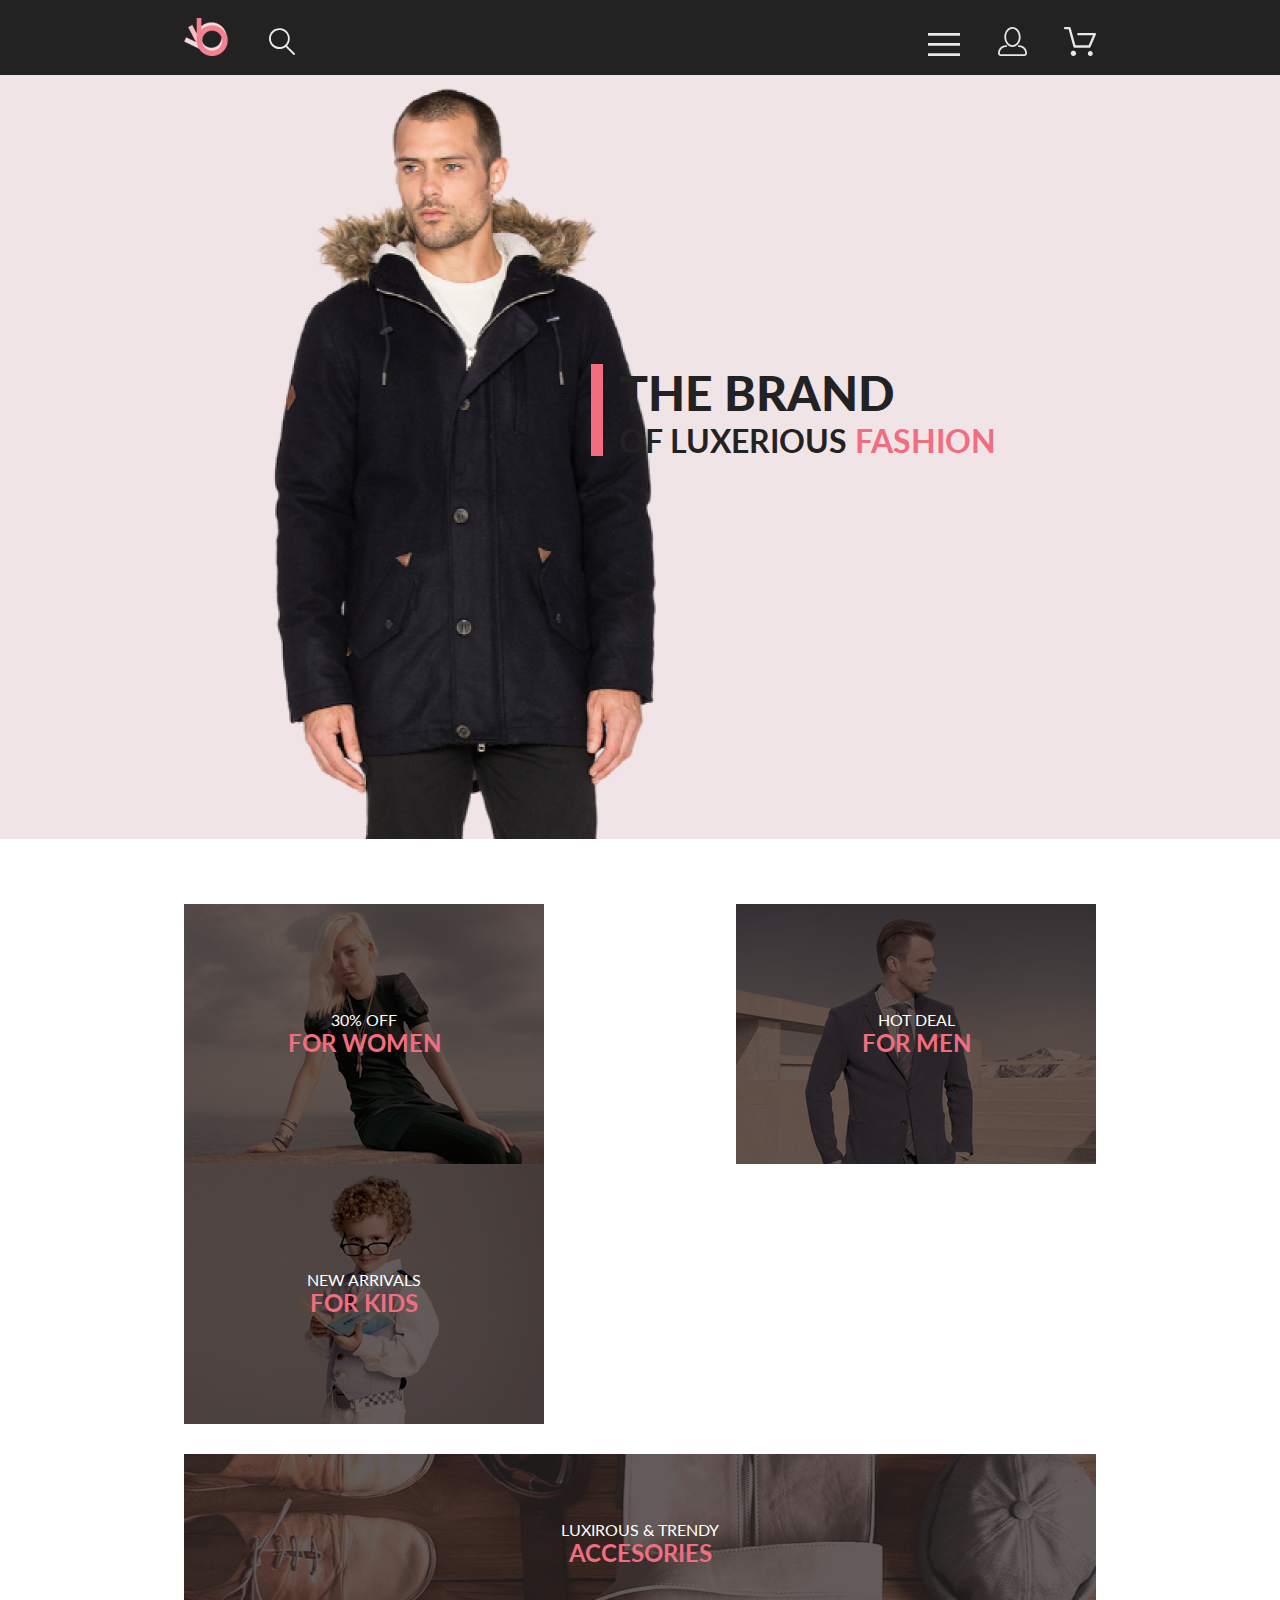
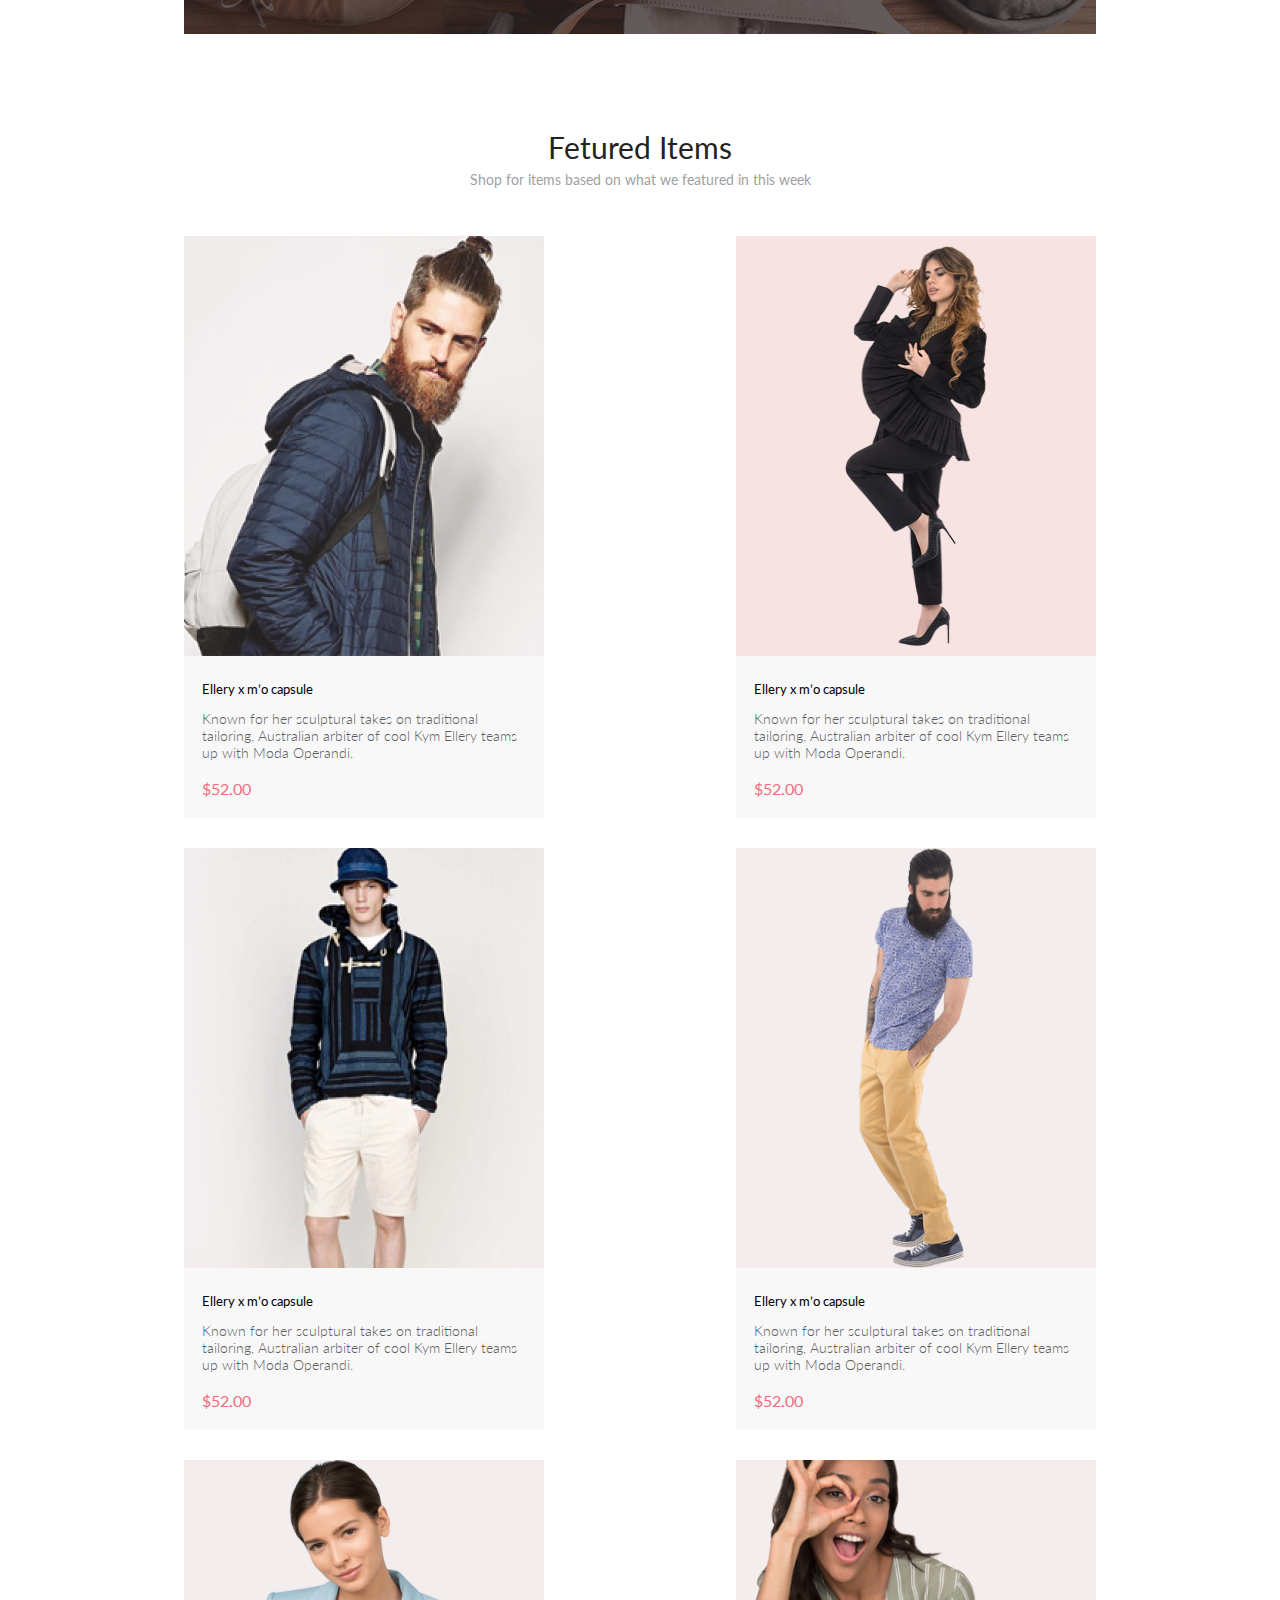
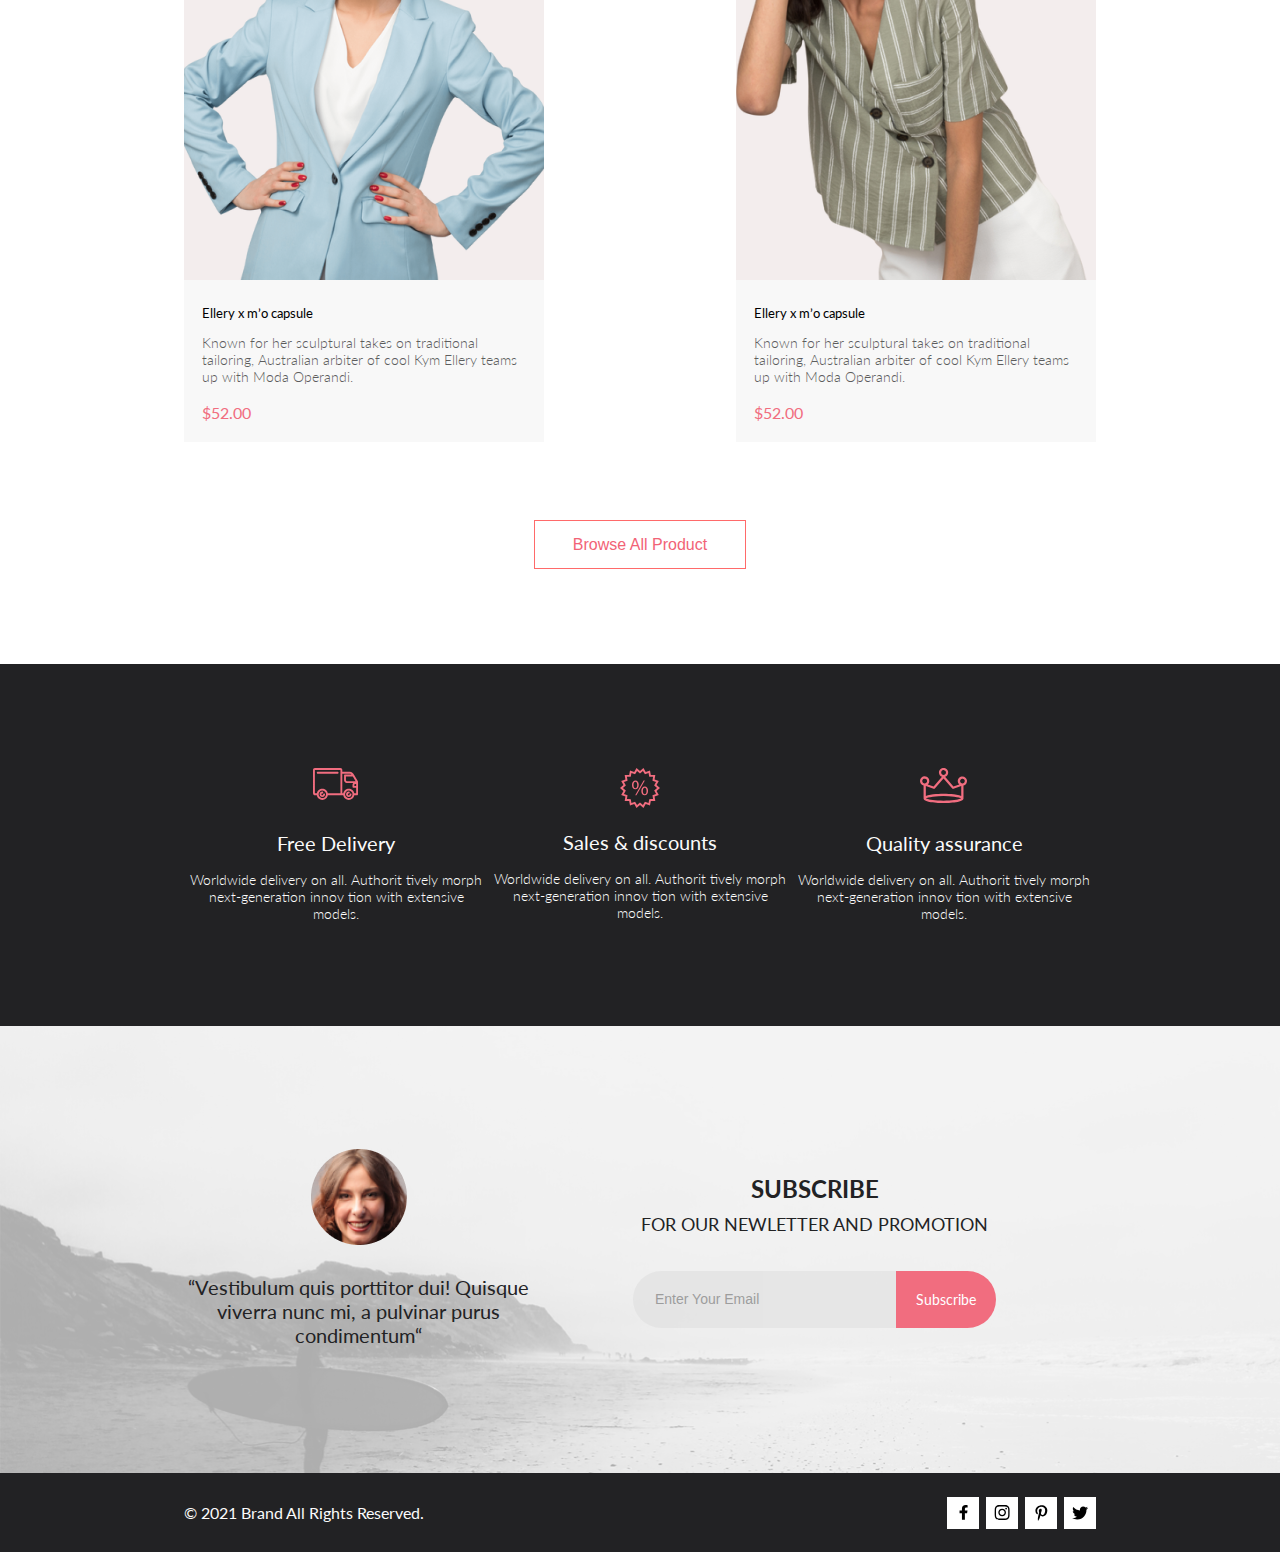
<file: online_store/index.html>
<!DOCTYPE html>
<html lang="en">

<head>
    <meta charset="UTF-8">
    <meta http-equiv="X-UA-Compatible" content="IE=edge">
    <meta name="viewport" content="width=device-width, initial-scale=1.0">
    <link rel="stylesheet" href="style.css">
    <link rel="preconnect" href="https://fonts.googleapis.com">
    <link rel="preconnect" href="https://fonts.gstatic.com" crossorigin>
    <link href="https://fonts.googleapis.com/css2?family=Lato:wght@100;300;400;700;900&display=swap" rel="stylesheet">
    <title>Online Store Index</title>
</head>

<body>

    <header class="site__header">
        <div class="container padding__box site__header__btn__box">
            <div class="site__header__btn__wrap">
                <a class="site__header__logo" href="#">
                    <img src="img/header__index.svg" alt="logo">
                </a>

                <form class="site__header__search" action="#">
                    <input class="site__header__search__btn" id="search__btn" type="search">
                    <label for="search__btn">
                        <svg xmlns="http://www.w3.org/2000/svg" width="27" height="28" viewBox="0 0 27 28">
                            <path
                                d="M19.0596 17.6259C20.6713 15.8658 21.6282 13.6048 21.7698 11.2225C21.9113 8.84018 21.2288 6.48173 19.8369 4.54318C18.445 2.60463 16.4285 1.20404 14.126 0.576619C11.8234 -0.0508009 9.3751 0.13316 7.19217 1.09761C5.00923 2.06205 3.22462 3.74825 2.13804 5.87302C1.05145 7.9978 0.729054 10.4318 1.225 12.7661C1.72094 15.1005 3.00501 17.1932 4.86158 18.6927C6.71815 20.1922 9.03413 21.0072 11.4206 21.0009C13.673 21.004 15.8645 20.27 17.6606 18.9109L25.4086 26.7179C25.4941 26.807 25.5965 26.8781 25.7099 26.927C25.8232 26.9759 25.9452 27.0017 26.0686 27.0029C26.1923 27.0033 26.3148 26.9782 26.4283 26.9292C26.5419 26.8801 26.6441 26.8082 26.7286 26.7179C26.9025 26.537 26.9997 26.2958 26.9997 26.0449C26.9997 25.794 26.9025 25.5528 26.7286 25.3719L19.0596 17.6259ZM2.88662 10.5009C2.89946 8.81563 3.41094 7.17187 4.35659 5.77685C5.30224 4.38183 6.63972 3.29801 8.20044 2.662C9.76115 2.02599 11.4752 1.86627 13.1266 2.20298C14.7779 2.53969 16.2926 3.35775 17.4797 4.55404C18.6668 5.75033 19.4732 7.27129 19.7972 8.92519C20.1212 10.5791 19.9483 12.2919 19.3002 13.8476C18.6522 15.4034 17.5581 16.7325 16.1559 17.6674C14.7536 18.6023 13.1059 19.1011 11.4206 19.1009C9.14916 19.0901 6.97482 18.1784 5.37484 16.566C3.77486 14.9537 2.87998 12.7724 2.88662 10.5009V10.5009Z" />
                        </svg>
                    </label>
                </form>
            </div>

            <div class="site__header__btn__wrap">
                <nav class="menu ">
                    <label for="menu__switch" class="site__header__btn__items">
                        <svg xmlns="http://www.w3.org/2000/svg" width="32" height="23" viewBox="0 0 32 23">
                            <path d="M0 23V20.31H32V23H0ZM0 12.76V10.07H32V12.76H0ZM0 2.69V0H32V2.69H0Z" />
                        </svg>
                    </label>
                    <input type="checkbox" id="menu__switch" class="menu__switch">

                    <ul class="menu__list">
                        <a href="#">
                            <svg xmlns="http://www.w3.org/2000/svg" width="13" height="13" viewBox="0 0 13 13">
                                <path
                                    d="M7.4158 6.00409L11.7158 1.71409C11.9041 1.52579 12.0099 1.27039 12.0099 1.00409C12.0099 0.73779 11.9041 0.482395 11.7158 0.294092C11.5275 0.105788 11.2721 0 11.0058 0C10.7395 0 10.4841 0.105788 10.2958 0.294092L6.0058 4.59409L1.7158 0.294092C1.52749 0.105788 1.2721 -1.9841e-09 1.0058 0C0.739497 1.9841e-09 0.484102 0.105788 0.295798 0.294092C0.107495 0.482395 0.0017066 0.73779 0.0017066 1.00409C0.0017066 1.27039 0.107495 1.52579 0.295798 1.71409L4.5958 6.00409L0.295798 10.2941C0.20207 10.3871 0.127676 10.4977 0.0769072 10.6195C0.0261385 10.7414 0 10.8721 0 11.0041C0 11.1361 0.0261385 11.2668 0.0769072 11.3887C0.127676 11.5105 0.20207 11.6211 0.295798 11.7141C0.388761 11.8078 0.499362 11.8822 0.621222 11.933C0.743081 11.9838 0.873786 12.0099 1.0058 12.0099C1.13781 12.0099 1.26852 11.9838 1.39038 11.933C1.51223 11.8822 1.62284 11.8078 1.7158 11.7141L6.0058 7.41409L10.2958 11.7141C10.3888 11.8078 10.4994 11.8822 10.6212 11.933C10.7431 11.9838 10.8738 12.0099 11.0058 12.0099C11.1378 12.0099 11.2685 11.9838 11.3904 11.933C11.5122 11.8822 11.6228 11.8078 11.7158 11.7141C11.8095 11.6211 11.8839 11.5105 11.9347 11.3887C11.9855 11.2668 12.0116 11.1361 12.0116 11.0041C12.0116 10.8721 11.9855 10.7414 11.9347 10.6195C11.8839 10.4977 11.8095 10.3871 11.7158 10.2941L7.4158 6.00409Z" />
                            </svg>
                        </a>
                        <h5 class="menu__list__txt menu__list__txt__heading">Menu</h5>
                        <li class="menu__list__categories">
                            <a class="menu__list__txt menu__list__txt__categories" href="catalog.html">Man</a>
                            <ul class="menu__list__items">
                                <li class="menu__list__txt"><a href="#">Accessories</a></li>
                                <li class="menu__list__txt"><a href="#">Bags</a></li>
                                <li class="menu__list__txt"><a href="#">Denim</a></li>
                                <li class="menu__list__txt"><a href="#">T-Shirts</a></li>
                            </ul>
                        </li>
                        <li class="menu__list__categories">
                            <a class="menu__list__txt menu__list__txt__categories" href="#">Woman</a>
                            <ul class="menu__list__items">
                                <li class="menu__list__txt"><a href="#">Accessories</a></li>
                                <li class="menu__list__txt"><a href="#">Jackets & Coats</a></li>
                                <li class="menu__list__txt"><a href="#">Polos</a></li>
                                <li class="menu__list__txt"><a href="#">T-Shirts</a></li>
                                <li class="menu__list__txt"><a href="#">Shirts</a></li>
                            </ul>
                        </li>
                        <li class="menu__list__categories">
                            <a class="menu__list__txt menu__list__txt__categories" href="#">Kids</a>
                            <ul class="menu__list__items">
                                <li class="menu__list__txt"><a href="#">Accessories</a></li>
                                <li class="menu__list__txt"><a href="#">Jackets & Coats</a></li>
                                <li class="menu__list__txt"><a href="#">Polos</a></li>
                                <li class="menu__list__txt"><a href="#">T-Shirts</a></li>
                                <li class="menu__list__txt"><a href="#">Shirts</a></li>
                                <li class="menu__list__txt"><a href="#">Bags</a></li>
                            </ul>
                        </li>
                    </ul>

                </nav>

                <button class="site__header__btn__items">
                    <svg xmlns="http://www.w3.org/2000/svg" width="29" height="29" viewBox="0 0 29 29">
                        <path
                            d="M14.5 19.937C19 19.937 22.656 15.464 22.656 9.968C22.656 4.472 19 0 14.5 0C13.3631 0.0217413 12.2463 0.303398 11.2351 0.823397C10.2239 1.34339 9.34507 2.08794 8.66602 3C7.12663 4.99573 6.30819 7.45381 6.34399 9.974C6.34399 15.465 10 19.937 14.5 19.937ZM14.5 1.813C18 1.813 20.844 5.472 20.844 9.969C20.844 14.466 17.998 18.125 14.5 18.125C11.002 18.125 8.15603 14.465 8.15503 9.969C8.15403 5.473 11 1.813 14.5 1.813ZM20.844 18.125C20.6036 18.125 20.373 18.2205 20.203 18.3905C20.033 18.5605 19.9375 18.7911 19.9375 19.0315C19.9375 19.2719 20.033 19.5025 20.203 19.6725C20.373 19.8425 20.6036 19.938 20.844 19.938C22.526 19.9399 24.1386 20.6088 25.3279 21.7982C26.5172 22.9875 27.1861 24.6 27.188 26.282C27.1875 26.5221 27.0918 26.7523 26.922 26.9221C26.7522 27.0918 26.5221 27.1875 26.282 27.188H2.71997C2.47985 27.1875 2.24975 27.0918 2.07996 26.9221C1.91016 26.7523 1.81449 26.5221 1.81396 26.282C1.81608 24.6001 2.48517 22.9877 3.67444 21.7985C4.86371 20.6092 6.47608 19.9401 8.15796 19.938C8.39825 19.938 8.62868 19.8425 8.79858 19.6726C8.96849 19.5027 9.06396 19.2723 9.06396 19.032C9.06396 18.7917 8.96849 18.5613 8.79858 18.3914C8.62868 18.2215 8.39825 18.126 8.15796 18.126C5.99541 18.1279 3.92201 18.9875 2.39258 20.5164C0.863144 22.0453 0.00264777 24.1185 0 26.281C0.000794067 27.0019 0.287502 27.693 0.797241 28.2027C1.30698 28.7125 1.99811 28.9992 2.71899 29H26.282C27.0027 28.9989 27.6936 28.7121 28.2031 28.2024C28.7126 27.6927 28.9992 27.0017 29 26.281C28.9974 24.1187 28.1372 22.0457 26.6083 20.5168C25.0793 18.9878 23.0063 18.1276 20.844 18.125Z" />
                    </svg>
                </button>

                <button class="site__header__btn__items">
                    <svg xmlns="http://www.w3.org/2000/svg" width="32" height="29" viewBox="0 0 32 29">
                        <path
                            d="M26.2009 29C25.5532 28.9738 24.9415 28.6948 24.4972 28.2227C24.0529 27.7506 23.8114 27.1232 23.8245 26.475C23.8376 25.8269 24.1043 25.2097 24.5673 24.7559C25.0303 24.3022 25.6527 24.048 26.301 24.048C26.9493 24.048 27.5717 24.3022 28.0347 24.7559C28.4977 25.2097 28.7644 25.8269 28.7775 26.475C28.7906 27.1232 28.549 27.7506 28.1047 28.2227C27.6604 28.6948 27.0488 28.9738 26.401 29H26.2009ZM6.75293 26.32C6.75293 25.79 6.91011 25.2718 7.20459 24.8311C7.49907 24.3904 7.91764 24.0469 8.40735 23.844C8.89705 23.6412 9.43594 23.5881 9.95581 23.6915C10.4757 23.7949 10.9532 24.0502 11.328 24.425C11.7028 24.7998 11.9581 25.2773 12.0615 25.7972C12.1649 26.317 12.1118 26.8559 11.9089 27.3456C11.7061 27.8353 11.3626 28.2539 10.9219 28.5483C10.4812 28.8428 9.96304 29 9.43298 29C9.08087 29.0003 8.73212 28.9311 8.40674 28.7966C8.08135 28.662 7.78569 28.4646 7.53662 28.2158C7.28755 27.9669 7.09001 27.6713 6.9552 27.3461C6.82039 27.0208 6.75098 26.6721 6.75098 26.32H6.75293ZM10.553 20.686C10.2935 20.6868 10.0409 20.6024 9.83411 20.4457C9.62727 20.2891 9.47758 20.0689 9.40796 19.819L4.57495 2.36401H1.18201C0.868521 2.36401 0.567859 2.23947 0.346191 2.01781C0.124523 1.79614 0 1.49549 0 1.18201C0 0.868519 0.124523 0.567873 0.346191 0.346205C0.567859 0.124537 0.868521 5.81268e-06 1.18201 5.81268e-06H5.46301C5.7225 -0.00080736 5.97504 0.0837201 6.18176 0.240568C6.38848 0.397416 6.53784 0.617884 6.60693 0.868006L11.4399 18.323H24.6179L29.001 8.27501H14.401C14.2428 8.27961 14.0854 8.25242 13.9379 8.19507C13.7904 8.13771 13.6559 8.05134 13.5424 7.94108C13.4288 7.83082 13.3386 7.69891 13.277 7.55315C13.2154 7.40739 13.1836 7.25075 13.1836 7.0925C13.1836 6.93426 13.2154 6.77762 13.277 6.63186C13.3386 6.4861 13.4288 6.35419 13.5424 6.24393C13.6559 6.13367 13.7904 6.0473 13.9379 5.98994C14.0854 5.93259 14.2428 5.90541 14.401 5.91001H30.814C31.0097 5.90996 31.2022 5.95866 31.3744 6.05172C31.5465 6.14478 31.6928 6.27926 31.7999 6.44301C31.9078 6.60729 31.9734 6.79569 31.9908 6.99145C32.0083 7.18721 31.9771 7.38424 31.9 7.565L26.495 19.977C26.4026 20.1876 26.251 20.3668 26.0585 20.4927C25.866 20.6186 25.641 20.6858 25.411 20.686H10.553Z" />
                    </svg>
                </button>
            </div>
        </div>
    </header>

    <main class="main__content">

        <section class="main__header">
            <div class="container padding__box main__header__wrp__flex">
                <div class="main__header__wrp">
                    <h2 class="main__header__bold">The brand</h2>
                    <h3 class="main__header__tiny">of luxerious <span class="main__header__tiny__color">fashion</span>
                    </h3>
                </div>
            </div>
        </section>

        <section class="categories container padding__box">
            <ul class="categories__wrp">
                <li class="categories__card">
                    <article>
                        <a class="categories__card__items" href="#">
                            <h3 class="categories__card__bold">For women</h3>
                            <h4 class="categories__card__tiny">30% OFF</h4>
                        </a>
                    </article>
                </li>
                <li class="categories__card">
                    <article>
                        <a class="categories__card__items" href="#">
                            <h3 class="categories__card__bold">For men</h3>
                            <h4 class="categories__card__tiny">Hot deal</h4>
                        </a>
                    </article>
                </li>
                <li class="categories__card">
                    <article>
                        <a class="categories__card__items" href="#">
                            <h3 class="categories__card__bold">For kids</h3>
                            <h4 class="categories__card__tiny">New arrivals</h4>
                        </a>
                    </article>
                </li>
                <li class="categories__card">
                    <article>
                        <a class="categories__card__items categories__card__items__bottom" href="#">
                            <h3 class="categories__card__bold">Accesories</h3>
                            <h4 class="categories__card__tiny">Luxirous &amp;&nbsp;Trendy</h4>
                        </a>
                    </article>
                </li>
            </ul>
        </section>

        <section class="card__product container padding__box">
            <div class="card__product__header">
                <h2 class="card__product__header__heading">Fetured Items</h2>
                <p class="card__product__header__text">Shop for items based on&nbsp;what we&nbsp;featured
                    in&nbsp;this
                    week</p>
            </div>
            <ul class="card__product__wrp">
                <li class="card__product__items">
                    <article class="card__product__items__preview">
                        <a class="card__product__items__preview__link" href="#">
                            <div class="card__product__items__img__wrp">
                                <img class="card__product__items__img" src="img/card__product__1.png"
                                    alt="Card Product 1">
                            </div>
                            <div class="card__product__items__wrp">
                                <h3 class="card__product__items__heading">Ellery x&nbsp;m&rsquo;o capsule</h3>
                                <p class="card__product__items__text">Known for her sculptural takes
                                    on&nbsp;traditional
                                    tailoring,
                                    Australian arbiter of&nbsp;cool Kym Ellery teams up&nbsp;with Moda Operandi.</p>
                                <p class="card__product__items__price">$52.00</p>
                            </div>
                            <button class="card__product__items__btn">
                                <svg xmlns="http://www.w3.org/2000/svg" width="27" height="25" viewBox="0 0 27 25">
                                    <path
                                        d="M21.876 22.2662C21.921 22.2549 21.9423 22.2339 21.96 22.2129C21.9678 22.2037 21.9756 22.1946 21.9835 22.1855C22.02 22.1438 22.0233 22.0553 22.0224 22.0105C22.0092 21.9044 21.9185 21.8315 21.8412 21.8315C21.8375 21.8315 21.8336 21.8317 21.8312 21.8318C21.7531 21.8372 21.6653 21.9409 21.6719 22.0625C21.6813 22.1793 21.7675 22.2662 21.8392 22.2662H21.876ZM8.21954 22.2599C8.31873 22.2599 8.39935 22.1655 8.39935 22.0496C8.39935 21.9341 8.31873 21.8401 8.21954 21.8401C8.12042 21.8401 8.03973 21.9341 8.03973 22.0496C8.03973 22.1655 8.12042 22.2599 8.21954 22.2599ZM21.9995 24.2662C21.9517 24.2662 21.8878 24.2662 21.8392 24.2662C20.7017 24.2662 19.7567 23.3545 19.6765 22.198C19.5964 20.9929 20.4937 19.9183 21.6953 19.8364C21.7441 19.8331 21.7928 19.8315 21.8412 19.8315C22.9799 19.8315 23.9413 20.7324 24.019 21.8884C24.0505 22.4915 23.8741 23.0612 23.4898 23.5012C23.1055 23.9575 22.5764 24.2177 21.9995 24.2662ZM8.21954 24.2599C7.01532 24.2599 6.03973 23.2709 6.03973 22.0496C6.03973 20.8291 7.01532 19.8401 8.21954 19.8401C9.42371 19.8401 10.3994 20.8291 10.3994 22.0496C10.3994 23.2709 9.42371 24.2599 8.21954 24.2599ZM21.1984 17.3938H9.13306C8.70013 17.3938 8.31586 17.1005 8.20331 16.6775L4.27753 2.24768H1.52173C0.993408 2.24768 0.560547 1.80859 0.560547 1.27039C0.560547 0.733032 0.993408 0.292969 1.52173 0.292969H4.99933C5.43134 0.292969 5.81561 0.586304 5.9281 1.01025L9.85394 15.4391H20.5576L24.1144 7.13379H12.2578C11.7286 7.13379 11.2957 6.69373 11.2957 6.15649C11.2957 5.61914 11.7286 5.17908 12.2578 5.17908H25.5886C25.9091 5.17908 26.2141 5.34192 26.3896 5.61914C26.566 5.89539 26.5984 6.23743 26.4697 6.547L22.0795 16.807C21.9193 17.1653 21.5827 17.3938 21.1984 17.3938Z" />
                                </svg>
                                <p class="card__product__items__btn__text">Add to cart</p>
                            </button>
                        </a>
                    </article>
                </li>
                <li class="card__product__items">
                    <article class="card__product__items__preview">
                        <a class="card__product__items__preview__link" href="#">
                            <div class="card__product__items__img__2">
                                <img class="card__product__items__img" src="img/card__product__2.png"
                                    alt="Card Product 2">
                            </div>
                            <div class="card__product__items__wrp">
                                <h3 class="card__product__items__heading">Ellery x&nbsp;m&rsquo;o capsule</h3>
                                <p class="card__product__items__text">Known for her sculptural takes
                                    on&nbsp;traditional
                                    tailoring,
                                    Australian arbiter of&nbsp;cool Kym Ellery teams up&nbsp;with Moda Operandi.</p>
                                <p class="card__product__items__price">$52.00</p>
                            </div>
                            <button class="card__product__items__btn">
                                <svg xmlns="http://www.w3.org/2000/svg" width="27" height="25" viewBox="0 0 27 25">
                                    <path
                                        d="M21.876 22.2662C21.921 22.2549 21.9423 22.2339 21.96 22.2129C21.9678 22.2037 21.9756 22.1946 21.9835 22.1855C22.02 22.1438 22.0233 22.0553 22.0224 22.0105C22.0092 21.9044 21.9185 21.8315 21.8412 21.8315C21.8375 21.8315 21.8336 21.8317 21.8312 21.8318C21.7531 21.8372 21.6653 21.9409 21.6719 22.0625C21.6813 22.1793 21.7675 22.2662 21.8392 22.2662H21.876ZM8.21954 22.2599C8.31873 22.2599 8.39935 22.1655 8.39935 22.0496C8.39935 21.9341 8.31873 21.8401 8.21954 21.8401C8.12042 21.8401 8.03973 21.9341 8.03973 22.0496C8.03973 22.1655 8.12042 22.2599 8.21954 22.2599ZM21.9995 24.2662C21.9517 24.2662 21.8878 24.2662 21.8392 24.2662C20.7017 24.2662 19.7567 23.3545 19.6765 22.198C19.5964 20.9929 20.4937 19.9183 21.6953 19.8364C21.7441 19.8331 21.7928 19.8315 21.8412 19.8315C22.9799 19.8315 23.9413 20.7324 24.019 21.8884C24.0505 22.4915 23.8741 23.0612 23.4898 23.5012C23.1055 23.9575 22.5764 24.2177 21.9995 24.2662ZM8.21954 24.2599C7.01532 24.2599 6.03973 23.2709 6.03973 22.0496C6.03973 20.8291 7.01532 19.8401 8.21954 19.8401C9.42371 19.8401 10.3994 20.8291 10.3994 22.0496C10.3994 23.2709 9.42371 24.2599 8.21954 24.2599ZM21.1984 17.3938H9.13306C8.70013 17.3938 8.31586 17.1005 8.20331 16.6775L4.27753 2.24768H1.52173C0.993408 2.24768 0.560547 1.80859 0.560547 1.27039C0.560547 0.733032 0.993408 0.292969 1.52173 0.292969H4.99933C5.43134 0.292969 5.81561 0.586304 5.9281 1.01025L9.85394 15.4391H20.5576L24.1144 7.13379H12.2578C11.7286 7.13379 11.2957 6.69373 11.2957 6.15649C11.2957 5.61914 11.7286 5.17908 12.2578 5.17908H25.5886C25.9091 5.17908 26.2141 5.34192 26.3896 5.61914C26.566 5.89539 26.5984 6.23743 26.4697 6.547L22.0795 16.807C21.9193 17.1653 21.5827 17.3938 21.1984 17.3938Z" />
                                </svg>
                                <p class="card__product__items__btn__text">Add to cart</p>
                            </button>
                        </a>
                    </article>
                </li>
                <li class="card__product__items">
                    <article class="card__product__items__preview">
                        <a class="card__product__items__preview__link" href="#">
                            <div>
                                <img class="card__product__items__img" src="img/card__product__3.png"
                                    alt="Card Product 3">
                            </div>
                            <div class="card__product__items__wrp">
                                <h3 class="card__product__items__heading">Ellery x&nbsp;m&rsquo;o capsule</h3>
                                <p class="card__product__items__text">Known for her sculptural takes
                                    on&nbsp;traditional
                                    tailoring,
                                    Australian arbiter of&nbsp;cool Kym Ellery teams up&nbsp;with Moda Operandi.</p>
                                <p class="card__product__items__price">$52.00</p>
                            </div>
                            <button class="card__product__items__btn">
                                <svg xmlns="http://www.w3.org/2000/svg" width="27" height="25" viewBox="0 0 27 25">
                                    <path
                                        d="M21.876 22.2662C21.921 22.2549 21.9423 22.2339 21.96 22.2129C21.9678 22.2037 21.9756 22.1946 21.9835 22.1855C22.02 22.1438 22.0233 22.0553 22.0224 22.0105C22.0092 21.9044 21.9185 21.8315 21.8412 21.8315C21.8375 21.8315 21.8336 21.8317 21.8312 21.8318C21.7531 21.8372 21.6653 21.9409 21.6719 22.0625C21.6813 22.1793 21.7675 22.2662 21.8392 22.2662H21.876ZM8.21954 22.2599C8.31873 22.2599 8.39935 22.1655 8.39935 22.0496C8.39935 21.9341 8.31873 21.8401 8.21954 21.8401C8.12042 21.8401 8.03973 21.9341 8.03973 22.0496C8.03973 22.1655 8.12042 22.2599 8.21954 22.2599ZM21.9995 24.2662C21.9517 24.2662 21.8878 24.2662 21.8392 24.2662C20.7017 24.2662 19.7567 23.3545 19.6765 22.198C19.5964 20.9929 20.4937 19.9183 21.6953 19.8364C21.7441 19.8331 21.7928 19.8315 21.8412 19.8315C22.9799 19.8315 23.9413 20.7324 24.019 21.8884C24.0505 22.4915 23.8741 23.0612 23.4898 23.5012C23.1055 23.9575 22.5764 24.2177 21.9995 24.2662ZM8.21954 24.2599C7.01532 24.2599 6.03973 23.2709 6.03973 22.0496C6.03973 20.8291 7.01532 19.8401 8.21954 19.8401C9.42371 19.8401 10.3994 20.8291 10.3994 22.0496C10.3994 23.2709 9.42371 24.2599 8.21954 24.2599ZM21.1984 17.3938H9.13306C8.70013 17.3938 8.31586 17.1005 8.20331 16.6775L4.27753 2.24768H1.52173C0.993408 2.24768 0.560547 1.80859 0.560547 1.27039C0.560547 0.733032 0.993408 0.292969 1.52173 0.292969H4.99933C5.43134 0.292969 5.81561 0.586304 5.9281 1.01025L9.85394 15.4391H20.5576L24.1144 7.13379H12.2578C11.7286 7.13379 11.2957 6.69373 11.2957 6.15649C11.2957 5.61914 11.7286 5.17908 12.2578 5.17908H25.5886C25.9091 5.17908 26.2141 5.34192 26.3896 5.61914C26.566 5.89539 26.5984 6.23743 26.4697 6.547L22.0795 16.807C21.9193 17.1653 21.5827 17.3938 21.1984 17.3938Z" />
                                </svg>
                                <p class="card__product__items__btn__text">Add to cart</p>
                            </button>
                        </a>
                    </article>
                </li>
                <li class="card__product__items">
                    <article class="card__product__items__preview">
                        <a class="card__product__items__preview__link" href="#">
                            <div>
                                <img class="card__product__items__img" src="img/card__product__4.png"
                                    alt="Card Product 4">
                            </div>
                            <div class="card__product__items__wrp">
                                <h3 class="card__product__items__heading">Ellery x&nbsp;m&rsquo;o capsule</h3>
                                <p class="card__product__items__text">Known for her sculptural takes
                                    on&nbsp;traditional
                                    tailoring,
                                    Australian arbiter of&nbsp;cool Kym Ellery teams up&nbsp;with Moda Operandi.</p>
                                <p class="card__product__items__price">$52.00</p>
                            </div>
                            <button class="card__product__items__btn">
                                <svg xmlns="http://www.w3.org/2000/svg" width="27" height="25" viewBox="0 0 27 25">
                                    <path
                                        d="M21.876 22.2662C21.921 22.2549 21.9423 22.2339 21.96 22.2129C21.9678 22.2037 21.9756 22.1946 21.9835 22.1855C22.02 22.1438 22.0233 22.0553 22.0224 22.0105C22.0092 21.9044 21.9185 21.8315 21.8412 21.8315C21.8375 21.8315 21.8336 21.8317 21.8312 21.8318C21.7531 21.8372 21.6653 21.9409 21.6719 22.0625C21.6813 22.1793 21.7675 22.2662 21.8392 22.2662H21.876ZM8.21954 22.2599C8.31873 22.2599 8.39935 22.1655 8.39935 22.0496C8.39935 21.9341 8.31873 21.8401 8.21954 21.8401C8.12042 21.8401 8.03973 21.9341 8.03973 22.0496C8.03973 22.1655 8.12042 22.2599 8.21954 22.2599ZM21.9995 24.2662C21.9517 24.2662 21.8878 24.2662 21.8392 24.2662C20.7017 24.2662 19.7567 23.3545 19.6765 22.198C19.5964 20.9929 20.4937 19.9183 21.6953 19.8364C21.7441 19.8331 21.7928 19.8315 21.8412 19.8315C22.9799 19.8315 23.9413 20.7324 24.019 21.8884C24.0505 22.4915 23.8741 23.0612 23.4898 23.5012C23.1055 23.9575 22.5764 24.2177 21.9995 24.2662ZM8.21954 24.2599C7.01532 24.2599 6.03973 23.2709 6.03973 22.0496C6.03973 20.8291 7.01532 19.8401 8.21954 19.8401C9.42371 19.8401 10.3994 20.8291 10.3994 22.0496C10.3994 23.2709 9.42371 24.2599 8.21954 24.2599ZM21.1984 17.3938H9.13306C8.70013 17.3938 8.31586 17.1005 8.20331 16.6775L4.27753 2.24768H1.52173C0.993408 2.24768 0.560547 1.80859 0.560547 1.27039C0.560547 0.733032 0.993408 0.292969 1.52173 0.292969H4.99933C5.43134 0.292969 5.81561 0.586304 5.9281 1.01025L9.85394 15.4391H20.5576L24.1144 7.13379H12.2578C11.7286 7.13379 11.2957 6.69373 11.2957 6.15649C11.2957 5.61914 11.7286 5.17908 12.2578 5.17908H25.5886C25.9091 5.17908 26.2141 5.34192 26.3896 5.61914C26.566 5.89539 26.5984 6.23743 26.4697 6.547L22.0795 16.807C21.9193 17.1653 21.5827 17.3938 21.1984 17.3938Z" />
                                </svg>
                                <p class="card__product__items__btn__text">Add to cart</p>
                            </button>
                        </a>
                    </article>
                </li>
                <li class="card__product__items">
                    <article class="card__product__items__preview">
                        <a class="card__product__items__preview__link" href="#">
                            <div>
                                <img class="card__product__items__img" src="img/card__product__5.png"
                                    alt="Card Product 5">
                            </div>
                            <div class="card__product__items__wrp">
                                <h3 class="card__product__items__heading">Ellery x&nbsp;m&rsquo;o capsule</h3>
                                <p class="card__product__items__text">Known for her sculptural takes
                                    on&nbsp;traditional
                                    tailoring,
                                    Australian arbiter of&nbsp;cool Kym Ellery teams up&nbsp;with Moda Operandi.</p>
                                <p class="card__product__items__price">$52.00</p>
                            </div>
                            <button class="card__product__items__btn">
                                <svg xmlns="http://www.w3.org/2000/svg" width="27" height="25" viewBox="0 0 27 25">
                                    <path
                                        d="M21.876 22.2662C21.921 22.2549 21.9423 22.2339 21.96 22.2129C21.9678 22.2037 21.9756 22.1946 21.9835 22.1855C22.02 22.1438 22.0233 22.0553 22.0224 22.0105C22.0092 21.9044 21.9185 21.8315 21.8412 21.8315C21.8375 21.8315 21.8336 21.8317 21.8312 21.8318C21.7531 21.8372 21.6653 21.9409 21.6719 22.0625C21.6813 22.1793 21.7675 22.2662 21.8392 22.2662H21.876ZM8.21954 22.2599C8.31873 22.2599 8.39935 22.1655 8.39935 22.0496C8.39935 21.9341 8.31873 21.8401 8.21954 21.8401C8.12042 21.8401 8.03973 21.9341 8.03973 22.0496C8.03973 22.1655 8.12042 22.2599 8.21954 22.2599ZM21.9995 24.2662C21.9517 24.2662 21.8878 24.2662 21.8392 24.2662C20.7017 24.2662 19.7567 23.3545 19.6765 22.198C19.5964 20.9929 20.4937 19.9183 21.6953 19.8364C21.7441 19.8331 21.7928 19.8315 21.8412 19.8315C22.9799 19.8315 23.9413 20.7324 24.019 21.8884C24.0505 22.4915 23.8741 23.0612 23.4898 23.5012C23.1055 23.9575 22.5764 24.2177 21.9995 24.2662ZM8.21954 24.2599C7.01532 24.2599 6.03973 23.2709 6.03973 22.0496C6.03973 20.8291 7.01532 19.8401 8.21954 19.8401C9.42371 19.8401 10.3994 20.8291 10.3994 22.0496C10.3994 23.2709 9.42371 24.2599 8.21954 24.2599ZM21.1984 17.3938H9.13306C8.70013 17.3938 8.31586 17.1005 8.20331 16.6775L4.27753 2.24768H1.52173C0.993408 2.24768 0.560547 1.80859 0.560547 1.27039C0.560547 0.733032 0.993408 0.292969 1.52173 0.292969H4.99933C5.43134 0.292969 5.81561 0.586304 5.9281 1.01025L9.85394 15.4391H20.5576L24.1144 7.13379H12.2578C11.7286 7.13379 11.2957 6.69373 11.2957 6.15649C11.2957 5.61914 11.7286 5.17908 12.2578 5.17908H25.5886C25.9091 5.17908 26.2141 5.34192 26.3896 5.61914C26.566 5.89539 26.5984 6.23743 26.4697 6.547L22.0795 16.807C21.9193 17.1653 21.5827 17.3938 21.1984 17.3938Z" />
                                </svg>
                                <p class="card__product__items__btn__text">Add to cart</p>
                            </button>
                        </a>
                    </article>
                </li>
                <li class="card__product__items">
                    <article class="card__product__items__preview">
                        <a class="card__product__items__preview__link" href="#">
                            <div>
                                <img class="card__product__items__img" src="img/card__product__6.png"
                                    alt="Card Product 6">
                            </div>
                            <div class="card__product__items__wrp">
                                <h3 class="card__product__items__heading">Ellery x&nbsp;m&rsquo;o capsule</h3>
                                <p class="card__product__items__text">Known for her sculptural takes
                                    on&nbsp;traditional
                                    tailoring,
                                    Australian arbiter of&nbsp;cool Kym Ellery teams up&nbsp;with Moda Operandi.</p>
                                <p class="card__product__items__price">$52.00</p>
                            </div>
                            <button class="card__product__items__btn">
                                <svg xmlns="http://www.w3.org/2000/svg" width="27" height="25" viewBox="0 0 27 25">
                                    <path
                                        d="M21.876 22.2662C21.921 22.2549 21.9423 22.2339 21.96 22.2129C21.9678 22.2037 21.9756 22.1946 21.9835 22.1855C22.02 22.1438 22.0233 22.0553 22.0224 22.0105C22.0092 21.9044 21.9185 21.8315 21.8412 21.8315C21.8375 21.8315 21.8336 21.8317 21.8312 21.8318C21.7531 21.8372 21.6653 21.9409 21.6719 22.0625C21.6813 22.1793 21.7675 22.2662 21.8392 22.2662H21.876ZM8.21954 22.2599C8.31873 22.2599 8.39935 22.1655 8.39935 22.0496C8.39935 21.9341 8.31873 21.8401 8.21954 21.8401C8.12042 21.8401 8.03973 21.9341 8.03973 22.0496C8.03973 22.1655 8.12042 22.2599 8.21954 22.2599ZM21.9995 24.2662C21.9517 24.2662 21.8878 24.2662 21.8392 24.2662C20.7017 24.2662 19.7567 23.3545 19.6765 22.198C19.5964 20.9929 20.4937 19.9183 21.6953 19.8364C21.7441 19.8331 21.7928 19.8315 21.8412 19.8315C22.9799 19.8315 23.9413 20.7324 24.019 21.8884C24.0505 22.4915 23.8741 23.0612 23.4898 23.5012C23.1055 23.9575 22.5764 24.2177 21.9995 24.2662ZM8.21954 24.2599C7.01532 24.2599 6.03973 23.2709 6.03973 22.0496C6.03973 20.8291 7.01532 19.8401 8.21954 19.8401C9.42371 19.8401 10.3994 20.8291 10.3994 22.0496C10.3994 23.2709 9.42371 24.2599 8.21954 24.2599ZM21.1984 17.3938H9.13306C8.70013 17.3938 8.31586 17.1005 8.20331 16.6775L4.27753 2.24768H1.52173C0.993408 2.24768 0.560547 1.80859 0.560547 1.27039C0.560547 0.733032 0.993408 0.292969 1.52173 0.292969H4.99933C5.43134 0.292969 5.81561 0.586304 5.9281 1.01025L9.85394 15.4391H20.5576L24.1144 7.13379H12.2578C11.7286 7.13379 11.2957 6.69373 11.2957 6.15649C11.2957 5.61914 11.7286 5.17908 12.2578 5.17908H25.5886C25.9091 5.17908 26.2141 5.34192 26.3896 5.61914C26.566 5.89539 26.5984 6.23743 26.4697 6.547L22.0795 16.807C21.9193 17.1653 21.5827 17.3938 21.1984 17.3938Z" />
                                </svg>
                                <p class="card__product__items__btn__text">Add to cart</p>
                            </button>
                        </a>
                    </article>
                </li>
            </ul>

            <button class="card__product__btn">
                <a class="card__product__btn__link" href="#">Browse All Product</a>
            </button>

        </section>

        <section class="main__footer">
            <div class="main__footer__wrp container padding__box">
                <article class="main__footer__feature">
                    <img class="main__footer__img__delivery" src="img/main__footer__delivery.svg" alt="Free Delivery">
                    <h3 class="main__footer__heading">Free Delivery</h3>
                    <p class="main__footer__text">Worldwide delivery on&nbsp;all. Authorit tively morph
                        next-generation
                        innov tion with extensive models.</p>
                </article>
                <article class="main__footer__feature">
                    <img class="main__footer__img__sales" src="img/main__footer__sales.svg" alt="Sales & discounts">
                    <h3 class="main__footer__heading">Sales &amp;&nbsp;discounts</h3>
                    <p class="main__footer__text">Worldwide delivery on&nbsp;all. Authorit tively morph
                        next-generation
                        innov tion with extensive models.</p>
                </article>
                <article class="main__footer__feature">
                    <img class="main__footer__img__quality" src="img/main__footer__quality.svg" alt="Quality assurance">
                    <h3 class="main__footer__heading">Quality assurance</h3>
                    <p class="main__footer__text">Worldwide delivery on&nbsp;all. Authorit tively morph
                        next-generation
                        innov tion with extensive models.</p>
                </article>
            </div>
        </section>

    </main>

    <footer class="footer">

        <section class="footer__top">
            <div class="footer__top__wrp container padding__box">
                <div class="footer__top__info">
                    <img class="footer__top__info__img" src="img/footer__top__thumb.png" alt="thumbnail">
                    <p class="footer__top__info__text">“Vestibulum quis porttitor dui! Quisque viverra nunc mi, a
                        pulvinar
                        purus
                        condimentum“
                    </p>
                </div>
                <div class="footer__top__form__wrp">
                    <div class="footer__top__form__header">
                        <h4 class="footer__top__form__heading">Subscribe</h4>
                        <p class="footer__top__form__text">For our newletter and promotion</p>
                    </div>
                    <form class="footer__top__form" action="#">
                        <input class="footer__top__form__email" type="email" placeholder="Enter Your Email">
                        <input class="footer__top__form__submit" value="Subscribe" type="submit">
                    </form>
                </div>
            </div>
        </section>

        <section class="footer__bottom">
            <div class="footer__bottom__wrp container padding__box">
                <div class="footer__bottom__copy">
                    <p>&copy;&nbsp;2021 Brand All Rights Reserved.</p>
                </div>
                <div class="footer__bottom__social-networks">
                    <div class="footer__bottom__items">
                        <svg xmlns="http://www.w3.org/2000/svg" width="9" height="15" viewBox="0 0 9 15">
                            <path
                                d="M8.08836 8.28L8.50686 5.61602H5.89022V3.88729C5.89022 3.15847 6.25574 2.44806 7.42765 2.44806H8.61722V0.179975C8.61722 0.179975 7.53772 0 6.50561 0C4.35073 0 2.9422 1.27593 2.9422 3.5857V5.61602H0.546875V8.28H2.9422V14.72H5.89022V8.28H8.08836Z" />
                        </svg>
                    </div>
                    <div class="footer__bottom__items">
                        <svg xmlns="http://www.w3.org/2000/svg" width="16" height="15" viewBox="0 0 16 15">
                            <path
                                d="M8.13897 3.68159C6.02383 3.68159 4.31774 5.38491 4.31774 7.49663C4.31774 9.60835 6.02383 11.3117 8.13897 11.3117C10.2541 11.3117 11.9602 9.60835 11.9602 7.49663C11.9602 5.38491 10.2541 3.68159 8.13897 3.68159ZM8.13897 9.9769C6.77211 9.9769 5.65467 8.8646 5.65467 7.49663C5.65467 6.12866 6.76878 5.01636 8.13897 5.01636C9.50915 5.01636 10.6233 6.12866 10.6233 7.49663C10.6233 8.8646 9.50583 9.9769 8.13897 9.9769ZM13.0078 3.52554C13.0078 4.02026 12.6087 4.41538 12.1165 4.41538C11.621 4.41538 11.2252 4.01694 11.2252 3.52554C11.2252 3.03413 11.6243 2.63569 12.1165 2.63569C12.6087 2.63569 13.0078 3.03413 13.0078 3.52554ZM15.5386 4.42866C15.4821 3.23667 15.2094 2.18081 14.3347 1.31089C13.4634 0.440967 12.4058 0.168701 11.2119 0.108936C9.9814 0.039209 6.29321 0.039209 5.0627 0.108936C3.8721 0.165381 2.81453 0.437646 1.93987 1.30757C1.06522 2.17749 0.795836 3.23335 0.735973 4.42534C0.666134 5.65386 0.666134 9.33608 0.735973 10.5646C0.79251 11.7566 1.06522 12.8124 1.93987 13.6824C2.81453 14.5523 3.86878 14.8246 5.0627 14.8843C6.29321 14.9541 9.9814 14.9541 11.2119 14.8843C12.4058 14.8279 13.4634 14.5556 14.3347 13.6824C15.2061 12.8124 15.4788 11.7566 15.5386 10.5646C15.6085 9.33608 15.6085 5.65718 15.5386 4.42866ZM13.949 11.8828C13.6895 12.5335 13.1874 13.0349 12.5322 13.2972C11.5511 13.6857 9.22314 13.596 8.13897 13.596C7.05479 13.596 4.72348 13.6824 3.74573 13.2972C3.09389 13.0382 2.59171 12.5369 2.32898 11.8828C1.93987 10.9033 2.02967 8.57905 2.02967 7.49663C2.02967 6.41421 1.9432 4.08667 2.32898 3.1105C2.58838 2.45972 3.09056 1.95835 3.74573 1.69604C4.7268 1.30757 7.05479 1.39722 8.13897 1.39722C9.22314 1.39722 11.5545 1.31089 12.5322 1.69604C13.184 1.95503 13.6862 2.4564 13.949 3.1105C14.3381 4.08999 14.2483 6.41421 14.2483 7.49663C14.2483 8.57905 14.3381 10.9066 13.949 11.8828Z" />
                        </svg>
                    </div>
                    <div class="footer__bottom__items">
                        <svg xmlns="http://www.w3.org/2000/svg" width="13" height="16" viewBox="0 0 13 16">
                            <path
                                d="M6.74032 0.203125C3.55564 0.203125 0.408203 2.34063 0.408203 5.8C0.408203 8 1.63738 9.25 2.38233 9.25C2.68963 9.25 2.86655 8.3875 2.86655 8.14375C2.86655 7.85313 2.13091 7.23438 2.13091 6.025C2.13091 3.5125 4.03055 1.73125 6.4889 1.73125C8.60271 1.73125 10.1671 2.94062 10.1671 5.1625C10.1671 6.82187 9.50597 9.93437 7.36422 9.93437C6.59133 9.93437 5.93018 9.37187 5.93018 8.56563C5.93018 7.38438 6.74963 6.24062 6.74963 5.02187C6.74963 2.95312 3.835 3.32812 3.835 5.82812C3.835 6.35313 3.90018 6.93437 4.13298 7.4125C3.70463 9.26875 2.82931 12.0344 2.82931 13.9469C2.82931 14.5375 2.91311 15.1188 2.96899 15.7094C3.07452 15.8281 3.02175 15.8156 3.18316 15.7563C4.74757 13.6 4.69169 13.1781 5.3994 10.3562C5.78119 11.0875 6.76826 11.4812 7.55046 11.4812C10.8469 11.4812 12.3275 8.24688 12.3275 5.33125C12.3275 2.22813 9.66427 0.203125 6.74032 0.203125Z" />
                        </svg>
                    </div>
                    <div class="footer__bottom__items">
                        <svg xmlns="http://www.w3.org/2000/svg" width="17" height="14" viewBox="0 0 17 14">
                            <path
                                d="M14.417 3.74052C14.427 3.88264 14.427 4.0248 14.427 4.16692C14.427 8.50192 11.1498 13.4969 5.15986 13.4969C3.31448 13.4969 1.60022 12.9588 0.158203 12.0248C0.420396 12.0552 0.67247 12.0654 0.944752 12.0654C2.46741 12.0654 3.8691 11.5476 4.98843 10.6644C3.5565 10.6339 2.3565 9.68977 1.94305 8.39027C2.14475 8.4207 2.34642 8.44102 2.5582 8.44102C2.85063 8.44102 3.14308 8.40039 3.41533 8.32936C1.92291 8.02477 0.803551 6.70498 0.803551 5.11108V5.07048C1.23715 5.31414 1.74139 5.46642 2.2758 5.4867C1.39849 4.89786 0.823727 3.8928 0.823727 2.75573C0.823727 2.14661 0.985041 1.58823 1.26741 1.10092C2.87077 3.09077 5.28086 4.39023 7.98334 4.53239C7.93293 4.28873 7.90266 4.03495 7.90266 3.78114C7.90266 1.97402 9.35477 0.501953 11.1598 0.501953C12.0976 0.501953 12.9446 0.897891 13.5396 1.53748C14.2757 1.39536 14.9816 1.12123 15.6068 0.745609C15.3648 1.50705 14.8505 2.14664 14.1749 2.5527C14.8304 2.48167 15.4657 2.29889 16.0505 2.04511C15.6069 2.69483 15.0522 3.27348 14.417 3.74052Z" />
                        </svg>
                    </div>
                </div>
            </div>

        </section>

    </footer>

</body>

</html>
</file>
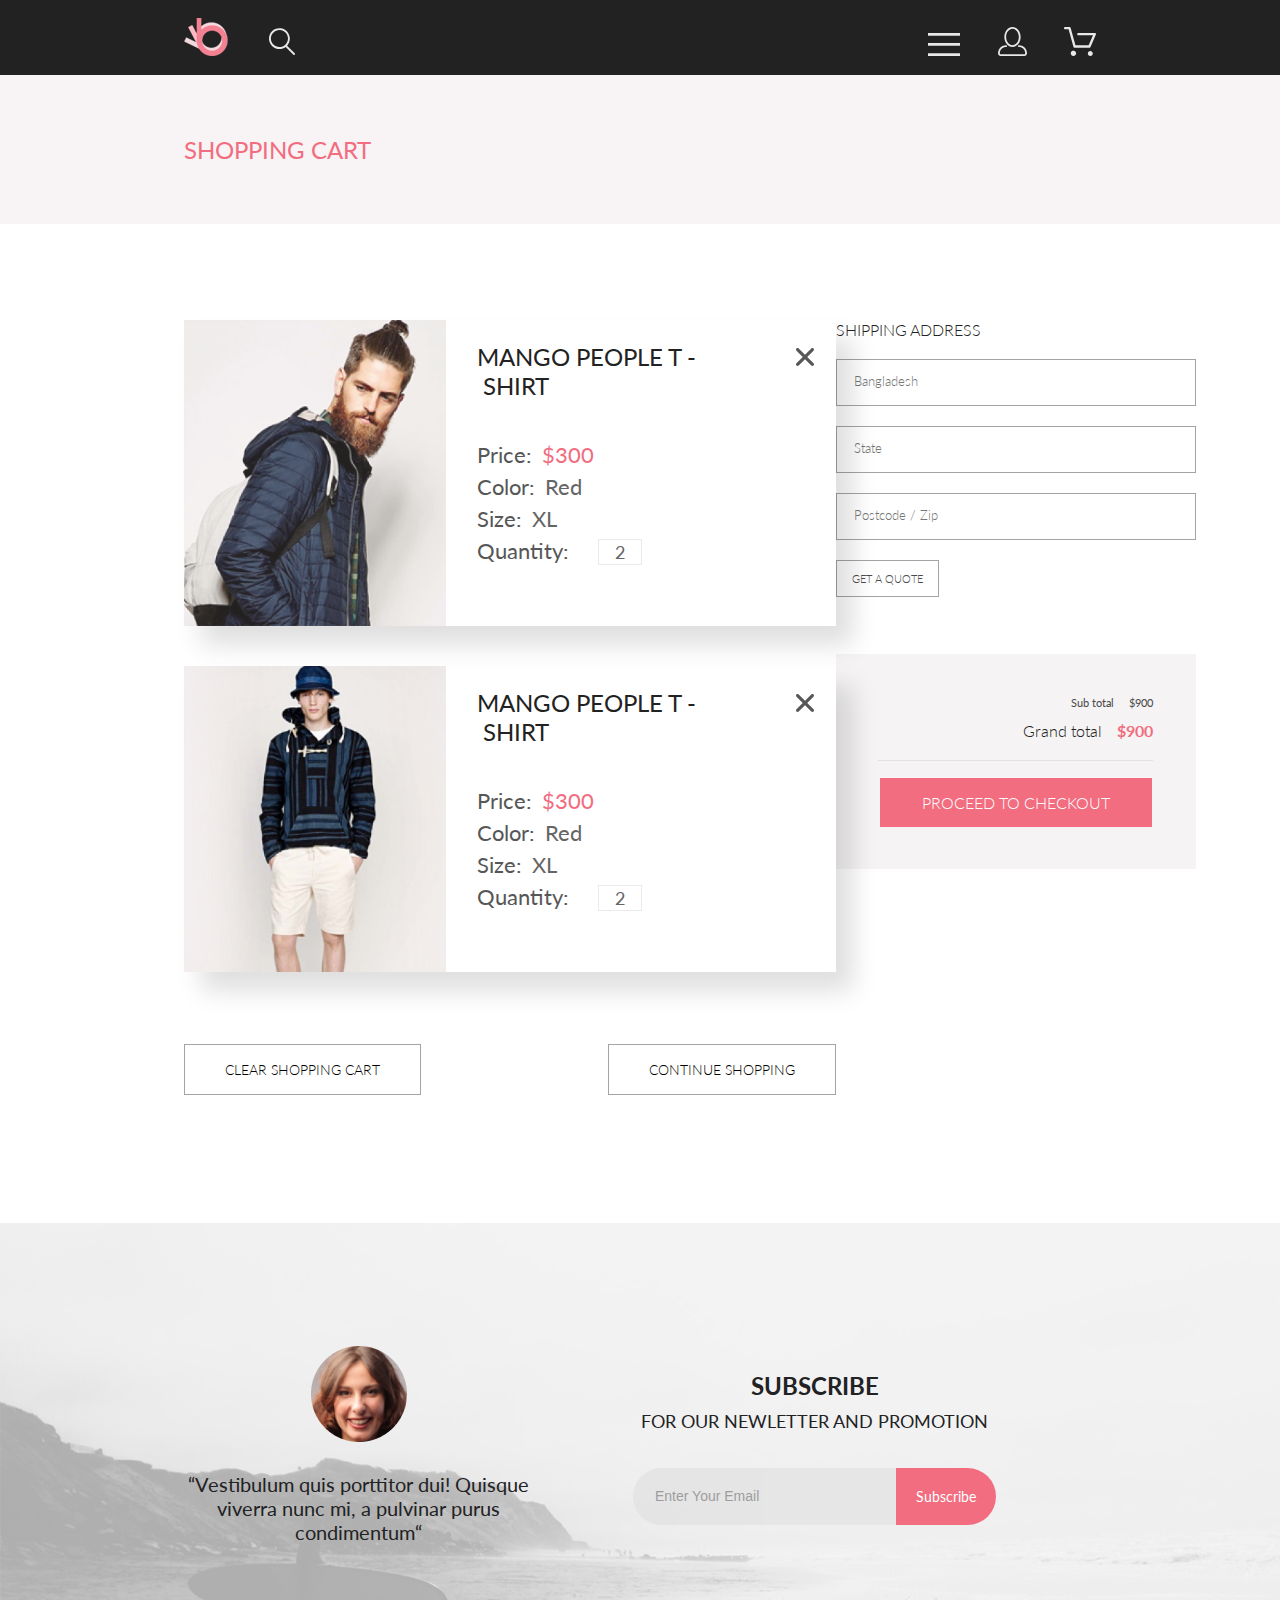
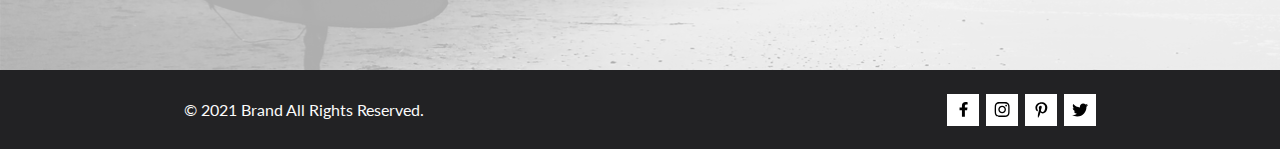
<file: online_store/cart.html>
<!DOCTYPE html>
<html lang="en">

<head>
    <meta charset="UTF-8">
    <meta http-equiv="X-UA-Compatible" content="IE=edge">
    <meta name="viewport" content="width=device-width, initial-scale=1.0">
    <link rel="stylesheet" href="style.css">
    <link rel="preconnect" href="https://fonts.googleapis.com">
    <link rel="preconnect" href="https://fonts.gstatic.com" crossorigin>
    <link href="https://fonts.googleapis.com/css2?family=Lato:wght@100;300;400;700;900&display=swap" rel="stylesheet">
    <title>Online Store Cart</title>
</head>

<body>

    <header class="site__header">
        <div class="container padding__box site__header__btn__box">
            <div class="site__header__btn__wrap">

                <a class="site__header__logo" href="index.html">
                    <img src="img/header__index.svg" alt="logo">
                </a>

                <form class="site__header__search" action="#">
                    <input class="site__header__search__btn" id="search__btn" type="search">
                    <label for="search__btn">
                        <svg xmlns="http://www.w3.org/2000/svg" width="27" height="28" viewBox="0 0 27 28">
                            <path
                                d="M19.0596 17.6259C20.6713 15.8658 21.6282 13.6048 21.7698 11.2225C21.9113 8.84018 21.2288 6.48173 19.8369 4.54318C18.445 2.60463 16.4285 1.20404 14.126 0.576619C11.8234 -0.0508009 9.3751 0.13316 7.19217 1.09761C5.00923 2.06205 3.22462 3.74825 2.13804 5.87302C1.05145 7.9978 0.729054 10.4318 1.225 12.7661C1.72094 15.1005 3.00501 17.1932 4.86158 18.6927C6.71815 20.1922 9.03413 21.0072 11.4206 21.0009C13.673 21.004 15.8645 20.27 17.6606 18.9109L25.4086 26.7179C25.4941 26.807 25.5965 26.8781 25.7099 26.927C25.8232 26.9759 25.9452 27.0017 26.0686 27.0029C26.1923 27.0033 26.3148 26.9782 26.4283 26.9292C26.5419 26.8801 26.6441 26.8082 26.7286 26.7179C26.9025 26.537 26.9997 26.2958 26.9997 26.0449C26.9997 25.794 26.9025 25.5528 26.7286 25.3719L19.0596 17.6259ZM2.88662 10.5009C2.89946 8.81563 3.41094 7.17187 4.35659 5.77685C5.30224 4.38183 6.63972 3.29801 8.20044 2.662C9.76115 2.02599 11.4752 1.86627 13.1266 2.20298C14.7779 2.53969 16.2926 3.35775 17.4797 4.55404C18.6668 5.75033 19.4732 7.27129 19.7972 8.92519C20.1212 10.5791 19.9483 12.2919 19.3002 13.8476C18.6522 15.4034 17.5581 16.7325 16.1559 17.6674C14.7536 18.6023 13.1059 19.1011 11.4206 19.1009C9.14916 19.0901 6.97482 18.1784 5.37484 16.566C3.77486 14.9537 2.87998 12.7724 2.88662 10.5009V10.5009Z" />
                        </svg>
                    </label>
                </form>

            </div>

            <div class="site__header__btn__wrap">
                <nav class="menu ">

                    <label for="menu__switch" class="site__header__btn__items">
                        <svg xmlns="http://www.w3.org/2000/svg" width="32" height="23" viewBox="0 0 32 23">
                            <path d="M0 23V20.31H32V23H0ZM0 12.76V10.07H32V12.76H0ZM0 2.69V0H32V2.69H0Z" />
                        </svg>
                    </label>
                    <input type="checkbox" id="menu__switch" class="menu__switch">

                    <ul class="menu__list">

                        <a href="#">
                            <svg xmlns="http://www.w3.org/2000/svg" width="13" height="13" viewBox="0 0 13 13">
                                <path
                                    d="M7.4158 6.00409L11.7158 1.71409C11.9041 1.52579 12.0099 1.27039 12.0099 1.00409C12.0099 0.73779 11.9041 0.482395 11.7158 0.294092C11.5275 0.105788 11.2721 0 11.0058 0C10.7395 0 10.4841 0.105788 10.2958 0.294092L6.0058 4.59409L1.7158 0.294092C1.52749 0.105788 1.2721 -1.9841e-09 1.0058 0C0.739497 1.9841e-09 0.484102 0.105788 0.295798 0.294092C0.107495 0.482395 0.0017066 0.73779 0.0017066 1.00409C0.0017066 1.27039 0.107495 1.52579 0.295798 1.71409L4.5958 6.00409L0.295798 10.2941C0.20207 10.3871 0.127676 10.4977 0.0769072 10.6195C0.0261385 10.7414 0 10.8721 0 11.0041C0 11.1361 0.0261385 11.2668 0.0769072 11.3887C0.127676 11.5105 0.20207 11.6211 0.295798 11.7141C0.388761 11.8078 0.499362 11.8822 0.621222 11.933C0.743081 11.9838 0.873786 12.0099 1.0058 12.0099C1.13781 12.0099 1.26852 11.9838 1.39038 11.933C1.51223 11.8822 1.62284 11.8078 1.7158 11.7141L6.0058 7.41409L10.2958 11.7141C10.3888 11.8078 10.4994 11.8822 10.6212 11.933C10.7431 11.9838 10.8738 12.0099 11.0058 12.0099C11.1378 12.0099 11.2685 11.9838 11.3904 11.933C11.5122 11.8822 11.6228 11.8078 11.7158 11.7141C11.8095 11.6211 11.8839 11.5105 11.9347 11.3887C11.9855 11.2668 12.0116 11.1361 12.0116 11.0041C12.0116 10.8721 11.9855 10.7414 11.9347 10.6195C11.8839 10.4977 11.8095 10.3871 11.7158 10.2941L7.4158 6.00409Z" />
                            </svg>
                        </a>

                        <h5 class="menu__list__txt menu__list__txt__heading">Menu</h5>

                        <li class="menu__list__categories">
                            <a class="menu__list__txt menu__list__txt__categories" href="#">Man</a>
                            <ul class="menu__list__items">
                                <li class="menu__list__txt"><a href="#">Accessories</a></li>
                                <li class="menu__list__txt"><a href="#">Bags</a></li>
                                <li class="menu__list__txt"><a href="#">Denim</a></li>
                                <li class="menu__list__txt"><a href="#">T-Shirts</a></li>
                            </ul>
                        </li>

                        <li class="menu__list__categories">
                            <a class="menu__list__txt menu__list__txt__categories" href="#">Woman</a>
                            <ul class="menu__list__items">
                                <li class="menu__list__txt"><a href="#">Accessories</a></li>
                                <li class="menu__list__txt"><a href="#">Jackets & Coats</a></li>
                                <li class="menu__list__txt"><a href="#">Polos</a></li>
                                <li class="menu__list__txt"><a href="#">T-Shirts</a></li>
                                <li class="menu__list__txt"><a href="#">Shirts</a></li>
                            </ul>
                        </li>

                        <li class="menu__list__categories">
                            <a class="menu__list__txt menu__list__txt__categories" href="#">Kids</a>
                            <ul class="menu__list__items">
                                <li class="menu__list__txt"><a href="#">Accessories</a></li>
                                <li class="menu__list__txt"><a href="#">Jackets & Coats</a></li>
                                <li class="menu__list__txt"><a href="#">Polos</a></li>
                                <li class="menu__list__txt"><a href="#">T-Shirts</a></li>
                                <li class="menu__list__txt"><a href="#">Shirts</a></li>
                                <li class="menu__list__txt"><a href="#">Bags</a></li>
                            </ul>
                        </li>

                    </ul>

                </nav>

                <button class="site__header__btn__items">
                    <svg xmlns="http://www.w3.org/2000/svg" width="29" height="29" viewBox="0 0 29 29">
                        <path
                            d="M14.5 19.937C19 19.937 22.656 15.464 22.656 9.968C22.656 4.472 19 0 14.5 0C13.3631 0.0217413 12.2463 0.303398 11.2351 0.823397C10.2239 1.34339 9.34507 2.08794 8.66602 3C7.12663 4.99573 6.30819 7.45381 6.34399 9.974C6.34399 15.465 10 19.937 14.5 19.937ZM14.5 1.813C18 1.813 20.844 5.472 20.844 9.969C20.844 14.466 17.998 18.125 14.5 18.125C11.002 18.125 8.15603 14.465 8.15503 9.969C8.15403 5.473 11 1.813 14.5 1.813ZM20.844 18.125C20.6036 18.125 20.373 18.2205 20.203 18.3905C20.033 18.5605 19.9375 18.7911 19.9375 19.0315C19.9375 19.2719 20.033 19.5025 20.203 19.6725C20.373 19.8425 20.6036 19.938 20.844 19.938C22.526 19.9399 24.1386 20.6088 25.3279 21.7982C26.5172 22.9875 27.1861 24.6 27.188 26.282C27.1875 26.5221 27.0918 26.7523 26.922 26.9221C26.7522 27.0918 26.5221 27.1875 26.282 27.188H2.71997C2.47985 27.1875 2.24975 27.0918 2.07996 26.9221C1.91016 26.7523 1.81449 26.5221 1.81396 26.282C1.81608 24.6001 2.48517 22.9877 3.67444 21.7985C4.86371 20.6092 6.47608 19.9401 8.15796 19.938C8.39825 19.938 8.62868 19.8425 8.79858 19.6726C8.96849 19.5027 9.06396 19.2723 9.06396 19.032C9.06396 18.7917 8.96849 18.5613 8.79858 18.3914C8.62868 18.2215 8.39825 18.126 8.15796 18.126C5.99541 18.1279 3.92201 18.9875 2.39258 20.5164C0.863144 22.0453 0.00264777 24.1185 0 26.281C0.000794067 27.0019 0.287502 27.693 0.797241 28.2027C1.30698 28.7125 1.99811 28.9992 2.71899 29H26.282C27.0027 28.9989 27.6936 28.7121 28.2031 28.2024C28.7126 27.6927 28.9992 27.0017 29 26.281C28.9974 24.1187 28.1372 22.0457 26.6083 20.5168C25.0793 18.9878 23.0063 18.1276 20.844 18.125Z" />
                    </svg>
                </button>

                <button class="site__header__btn__items">
                    <svg xmlns="http://www.w3.org/2000/svg" width="32" height="29" viewBox="0 0 32 29">
                        <path
                            d="M26.2009 29C25.5532 28.9738 24.9415 28.6948 24.4972 28.2227C24.0529 27.7506 23.8114 27.1232 23.8245 26.475C23.8376 25.8269 24.1043 25.2097 24.5673 24.7559C25.0303 24.3022 25.6527 24.048 26.301 24.048C26.9493 24.048 27.5717 24.3022 28.0347 24.7559C28.4977 25.2097 28.7644 25.8269 28.7775 26.475C28.7906 27.1232 28.549 27.7506 28.1047 28.2227C27.6604 28.6948 27.0488 28.9738 26.401 29H26.2009ZM6.75293 26.32C6.75293 25.79 6.91011 25.2718 7.20459 24.8311C7.49907 24.3904 7.91764 24.0469 8.40735 23.844C8.89705 23.6412 9.43594 23.5881 9.95581 23.6915C10.4757 23.7949 10.9532 24.0502 11.328 24.425C11.7028 24.7998 11.9581 25.2773 12.0615 25.7972C12.1649 26.317 12.1118 26.8559 11.9089 27.3456C11.7061 27.8353 11.3626 28.2539 10.9219 28.5483C10.4812 28.8428 9.96304 29 9.43298 29C9.08087 29.0003 8.73212 28.9311 8.40674 28.7966C8.08135 28.662 7.78569 28.4646 7.53662 28.2158C7.28755 27.9669 7.09001 27.6713 6.9552 27.3461C6.82039 27.0208 6.75098 26.6721 6.75098 26.32H6.75293ZM10.553 20.686C10.2935 20.6868 10.0409 20.6024 9.83411 20.4457C9.62727 20.2891 9.47758 20.0689 9.40796 19.819L4.57495 2.36401H1.18201C0.868521 2.36401 0.567859 2.23947 0.346191 2.01781C0.124523 1.79614 0 1.49549 0 1.18201C0 0.868519 0.124523 0.567873 0.346191 0.346205C0.567859 0.124537 0.868521 5.81268e-06 1.18201 5.81268e-06H5.46301C5.7225 -0.00080736 5.97504 0.0837201 6.18176 0.240568C6.38848 0.397416 6.53784 0.617884 6.60693 0.868006L11.4399 18.323H24.6179L29.001 8.27501H14.401C14.2428 8.27961 14.0854 8.25242 13.9379 8.19507C13.7904 8.13771 13.6559 8.05134 13.5424 7.94108C13.4288 7.83082 13.3386 7.69891 13.277 7.55315C13.2154 7.40739 13.1836 7.25075 13.1836 7.0925C13.1836 6.93426 13.2154 6.77762 13.277 6.63186C13.3386 6.4861 13.4288 6.35419 13.5424 6.24393C13.6559 6.13367 13.7904 6.0473 13.9379 5.98994C14.0854 5.93259 14.2428 5.90541 14.401 5.91001H30.814C31.0097 5.90996 31.2022 5.95866 31.3744 6.05172C31.5465 6.14478 31.6928 6.27926 31.7999 6.44301C31.9078 6.60729 31.9734 6.79569 31.9908 6.99145C32.0083 7.18721 31.9771 7.38424 31.9 7.565L26.495 19.977C26.4026 20.1876 26.251 20.3668 26.0585 20.4927C25.866 20.6186 25.641 20.6858 25.411 20.686H10.553Z" />
                    </svg>
                </button>
            </div>
        </div>
    </header>

    <main class="main__content">

        <section class="cart__title">
            <article class="cart__title__wrp container padding__box">
                <h2>Shopping Cart</h2>
            </article>
        </section>

        <section class="cart__box container padding__box">

            <form class="cart__shopping" action="#">

                <fieldset class="cart__shopping__wrp">

                    <div class="cart__items__container">

                        <div class="cart__items">

                            <img class="cart__items__photo" src="img/card__product__1.png" alt="Photo product">
                            <div class="cart__items__info">
                                <h2 class="cart__items__title">Mango&nbsp;people t&nbsp;-&nbsp;shirt</h2>

                                <ul class="cart__items__details">

                                    <li>
                                        <span class="cart__items__details__txt">Price:</span>
                                        <span
                                            class="cart__items__details__txt  cart__items__details__txt__price">$300</span>
                                    </li>

                                    <li>
                                        <span class="cart__items__details__txt">Color:</span>
                                        <span
                                            class="cart__items__details__txt  cart__items__details__txt__color">Red</span>
                                    </li>

                                    <li>
                                        <span class="cart__items__details__txt">Size:</span>
                                        <span
                                            class="cart__items__details__txt  cart__items__details__txt__size">xl</span>
                                    </li>

                                    <li>
                                        <span class="cart__items__details__txt">Quantity:</span>
                                        <span
                                            class="cart__items__details__txt  cart__items__details__txt__quantity">2</span>
                                    </li>

                                </ul>

                            </div>

                            <button class="cart__items__delete">
                                <svg xmlns="http://www.w3.org/2000/svg" width="18" height="18" viewBox="0 0 18 18"
                                    fill="none">
                                    <path
                                        d="M11.2453 9L17.5302 2.71516C17.8285 2.41741 17.9962 2.01336 17.9966 1.59191C17.997 1.17045 17.8299 0.76611 17.5322 0.467832C17.2344 0.169555 16.8304 0.00177586 16.4089 0.00140366C15.9875 0.00103146 15.5831 0.168097 15.2848 0.465848L9 6.75069L2.71516 0.465848C2.41688 0.167571 2.01233 0 1.5905 0C1.16868 0 0.764125 0.167571 0.465848 0.465848C0.167571 0.764125 0 1.16868 0 1.5905C0 2.01233 0.167571 2.41688 0.465848 2.71516L6.75069 9L0.465848 15.2848C0.167571 15.5831 0 15.9877 0 16.4095C0 16.8313 0.167571 17.2359 0.465848 17.5342C0.764125 17.8324 1.16868 18 1.5905 18C2.01233 18 2.41688 17.8324 2.71516 17.5342L9 11.2493L15.2848 17.5342C15.5831 17.8324 15.9877 18 16.4095 18C16.8313 18 17.2359 17.8324 17.5342 17.5342C17.8324 17.2359 18 16.8313 18 16.4095C18 15.9877 17.8324 15.5831 17.5342 15.2848L11.2453 9Z"
                                        fill="#575757" />
                                </svg>
                            </button>

                        </div>

                        <div class="cart__items">

                            <img class="cart__items__photo" src="img/card__product__3.png" alt="Photo product">
                            <div class="cart__items__info">
                                <h2 class="cart__items__title">Mango&nbsp;people t&nbsp;-&nbsp;shirt</h2>

                                <ul class="cart__items__details">

                                    <li>
                                        <span class="cart__items__details__txt">Price:</span>
                                        <span
                                            class="cart__items__details__txt  cart__items__details__txt__price">$300</span>
                                    </li>

                                    <li>
                                        <span class="cart__items__details__txt">Color:</span>
                                        <span
                                            class="cart__items__details__txt  cart__items__details__txt__color">Red</span>
                                    </li>

                                    <li>
                                        <span class="cart__items__details__txt">Size:</span>
                                        <span
                                            class="cart__items__details__txt  cart__items__details__txt__size">xl</span>
                                    </li>

                                    <li>
                                        <span class="cart__items__details__txt">Quantity:</span>
                                        <span
                                            class="cart__items__details__txt  cart__items__details__txt__quantity">2</span>
                                    </li>

                                </ul>

                            </div>

                            <button class="cart__items__delete">
                                <svg xmlns="http://www.w3.org/2000/svg" width="18" height="18" viewBox="0 0 18 18"
                                    fill="none">
                                    <path
                                        d="M11.2453 9L17.5302 2.71516C17.8285 2.41741 17.9962 2.01336 17.9966 1.59191C17.997 1.17045 17.8299 0.76611 17.5322 0.467832C17.2344 0.169555 16.8304 0.00177586 16.4089 0.00140366C15.9875 0.00103146 15.5831 0.168097 15.2848 0.465848L9 6.75069L2.71516 0.465848C2.41688 0.167571 2.01233 0 1.5905 0C1.16868 0 0.764125 0.167571 0.465848 0.465848C0.167571 0.764125 0 1.16868 0 1.5905C0 2.01233 0.167571 2.41688 0.465848 2.71516L6.75069 9L0.465848 15.2848C0.167571 15.5831 0 15.9877 0 16.4095C0 16.8313 0.167571 17.2359 0.465848 17.5342C0.764125 17.8324 1.16868 18 1.5905 18C2.01233 18 2.41688 17.8324 2.71516 17.5342L9 11.2493L15.2848 17.5342C15.5831 17.8324 15.9877 18 16.4095 18C16.8313 18 17.2359 17.8324 17.5342 17.5342C17.8324 17.2359 18 16.8313 18 16.4095C18 15.9877 17.8324 15.5831 17.5342 15.2848L11.2453 9Z"
                                        fill="#575757" />
                                </svg>
                            </button>

                        </div>

                    </div>

                    <div class="cart__btn">

                        <button class="cart__btn__items">
                            <span class="cart__btn__items__txt">Clear shopping cart</span>
                        </button>

                        <button class="cart__btn__items">
                            <span class="cart__btn__items__txt">Continue Shopping</span>
                        </button>

                    </div>

                </fieldset>

                <fieldset class="cart__form">

                    <fieldset class="cart__form__address">

                        <legend class="cart__form__address__title">Shipping address</legend>

                        <input class="cart__form__input" name="country" placeholder="Bangladesh" type="text">

                        <input class="cart__form__input" name="state" placeholder="State" type="text">

                        <input class="cart__form__input" name="postcode" placeholder="Postcode &sol; Zip" type="text">

                        <input class="cart__form__input__btn" type="button" value="Get a quote">

                    </fieldset>

                    <fieldset class="cart__form__order">

                        <div class="cart__form__order__wrp">

                            <ul class="cart__form__total">
                                <li>
                                    <span class="cart__form__total__txt__mini">Sub total</span>
                                    <span class="cart__form__total__txt__mini cart__form__total__sub__price">$900</span>
                                </li>
                                <li>
                                    <span class="cart__form__total__txt__bold">Grand total</span>
                                    <span
                                        class="cart__form__total__txt__bold cart__form__total__grand__price">$900</span>
                                </li>
                            </ul>

                            <input class="cart__form__order__btn" value="Proceed to checkout" name="order"
                                type="submit">

                        </div>

                    </fieldset>

                </fieldset>

            </form>


        </section>

    </main>

    <footer class="footer">

        <section class="footer__top">
            <div class="footer__top__wrp container padding__box">

                <div class="footer__top__info">

                    <img class="footer__top__info__img" src="img/footer__top__thumb.png" alt="thumbnail">
                    <p class="footer__top__info__text">“Vestibulum quis porttitor dui! Quisque viverra nunc mi, a
                        pulvinar
                        purus
                        condimentum“

                    </p>

                </div>

                <div class="footer__top__form__wrp">

                    <div class="footer__top__form__header">
                        <h4 class="footer__top__form__heading">Subscribe</h4>
                        <p class="footer__top__form__text">For our newletter and promotion</p>
                    </div>

                    <form class="footer__top__form" action="#">
                        <input class="footer__top__form__email" type="email" placeholder="Enter Your Email">
                        <input class="footer__top__form__submit" value="Subscribe" type="submit">
                    </form>

                </div>

            </div>
        </section>

        <section class="footer__bottom">

            <div class="footer__bottom__wrp container padding__box">

                <div class="footer__bottom__copy">
                    <p>&copy;&nbsp;2021 Brand All Rights Reserved.</p>
                </div>

                <div class="footer__bottom__social-networks">

                    <div class="footer__bottom__items">
                        <svg xmlns="http://www.w3.org/2000/svg" width="9" height="15" viewBox="0 0 9 15">
                            <path
                                d="M8.08836 8.28L8.50686 5.61602H5.89022V3.88729C5.89022 3.15847 6.25574 2.44806 7.42765 2.44806H8.61722V0.179975C8.61722 0.179975 7.53772 0 6.50561 0C4.35073 0 2.9422 1.27593 2.9422 3.5857V5.61602H0.546875V8.28H2.9422V14.72H5.89022V8.28H8.08836Z" />
                        </svg>
                    </div>

                    <div class="footer__bottom__items">
                        <svg xmlns="http://www.w3.org/2000/svg" width="16" height="15" viewBox="0 0 16 15">
                            <path
                                d="M8.13897 3.68159C6.02383 3.68159 4.31774 5.38491 4.31774 7.49663C4.31774 9.60835 6.02383 11.3117 8.13897 11.3117C10.2541 11.3117 11.9602 9.60835 11.9602 7.49663C11.9602 5.38491 10.2541 3.68159 8.13897 3.68159ZM8.13897 9.9769C6.77211 9.9769 5.65467 8.8646 5.65467 7.49663C5.65467 6.12866 6.76878 5.01636 8.13897 5.01636C9.50915 5.01636 10.6233 6.12866 10.6233 7.49663C10.6233 8.8646 9.50583 9.9769 8.13897 9.9769ZM13.0078 3.52554C13.0078 4.02026 12.6087 4.41538 12.1165 4.41538C11.621 4.41538 11.2252 4.01694 11.2252 3.52554C11.2252 3.03413 11.6243 2.63569 12.1165 2.63569C12.6087 2.63569 13.0078 3.03413 13.0078 3.52554ZM15.5386 4.42866C15.4821 3.23667 15.2094 2.18081 14.3347 1.31089C13.4634 0.440967 12.4058 0.168701 11.2119 0.108936C9.9814 0.039209 6.29321 0.039209 5.0627 0.108936C3.8721 0.165381 2.81453 0.437646 1.93987 1.30757C1.06522 2.17749 0.795836 3.23335 0.735973 4.42534C0.666134 5.65386 0.666134 9.33608 0.735973 10.5646C0.79251 11.7566 1.06522 12.8124 1.93987 13.6824C2.81453 14.5523 3.86878 14.8246 5.0627 14.8843C6.29321 14.9541 9.9814 14.9541 11.2119 14.8843C12.4058 14.8279 13.4634 14.5556 14.3347 13.6824C15.2061 12.8124 15.4788 11.7566 15.5386 10.5646C15.6085 9.33608 15.6085 5.65718 15.5386 4.42866ZM13.949 11.8828C13.6895 12.5335 13.1874 13.0349 12.5322 13.2972C11.5511 13.6857 9.22314 13.596 8.13897 13.596C7.05479 13.596 4.72348 13.6824 3.74573 13.2972C3.09389 13.0382 2.59171 12.5369 2.32898 11.8828C1.93987 10.9033 2.02967 8.57905 2.02967 7.49663C2.02967 6.41421 1.9432 4.08667 2.32898 3.1105C2.58838 2.45972 3.09056 1.95835 3.74573 1.69604C4.7268 1.30757 7.05479 1.39722 8.13897 1.39722C9.22314 1.39722 11.5545 1.31089 12.5322 1.69604C13.184 1.95503 13.6862 2.4564 13.949 3.1105C14.3381 4.08999 14.2483 6.41421 14.2483 7.49663C14.2483 8.57905 14.3381 10.9066 13.949 11.8828Z" />
                        </svg>
                    </div>

                    <div class="footer__bottom__items">
                        <svg xmlns="http://www.w3.org/2000/svg" width="13" height="16" viewBox="0 0 13 16">
                            <path
                                d="M6.74032 0.203125C3.55564 0.203125 0.408203 2.34063 0.408203 5.8C0.408203 8 1.63738 9.25 2.38233 9.25C2.68963 9.25 2.86655 8.3875 2.86655 8.14375C2.86655 7.85313 2.13091 7.23438 2.13091 6.025C2.13091 3.5125 4.03055 1.73125 6.4889 1.73125C8.60271 1.73125 10.1671 2.94062 10.1671 5.1625C10.1671 6.82187 9.50597 9.93437 7.36422 9.93437C6.59133 9.93437 5.93018 9.37187 5.93018 8.56563C5.93018 7.38438 6.74963 6.24062 6.74963 5.02187C6.74963 2.95312 3.835 3.32812 3.835 5.82812C3.835 6.35313 3.90018 6.93437 4.13298 7.4125C3.70463 9.26875 2.82931 12.0344 2.82931 13.9469C2.82931 14.5375 2.91311 15.1188 2.96899 15.7094C3.07452 15.8281 3.02175 15.8156 3.18316 15.7563C4.74757 13.6 4.69169 13.1781 5.3994 10.3562C5.78119 11.0875 6.76826 11.4812 7.55046 11.4812C10.8469 11.4812 12.3275 8.24688 12.3275 5.33125C12.3275 2.22813 9.66427 0.203125 6.74032 0.203125Z" />
                        </svg>
                    </div>

                    <div class="footer__bottom__items">
                        <svg xmlns="http://www.w3.org/2000/svg" width="17" height="14" viewBox="0 0 17 14">
                            <path
                                d="M14.417 3.74052C14.427 3.88264 14.427 4.0248 14.427 4.16692C14.427 8.50192 11.1498 13.4969 5.15986 13.4969C3.31448 13.4969 1.60022 12.9588 0.158203 12.0248C0.420396 12.0552 0.67247 12.0654 0.944752 12.0654C2.46741 12.0654 3.8691 11.5476 4.98843 10.6644C3.5565 10.6339 2.3565 9.68977 1.94305 8.39027C2.14475 8.4207 2.34642 8.44102 2.5582 8.44102C2.85063 8.44102 3.14308 8.40039 3.41533 8.32936C1.92291 8.02477 0.803551 6.70498 0.803551 5.11108V5.07048C1.23715 5.31414 1.74139 5.46642 2.2758 5.4867C1.39849 4.89786 0.823727 3.8928 0.823727 2.75573C0.823727 2.14661 0.985041 1.58823 1.26741 1.10092C2.87077 3.09077 5.28086 4.39023 7.98334 4.53239C7.93293 4.28873 7.90266 4.03495 7.90266 3.78114C7.90266 1.97402 9.35477 0.501953 11.1598 0.501953C12.0976 0.501953 12.9446 0.897891 13.5396 1.53748C14.2757 1.39536 14.9816 1.12123 15.6068 0.745609C15.3648 1.50705 14.8505 2.14664 14.1749 2.5527C14.8304 2.48167 15.4657 2.29889 16.0505 2.04511C15.6069 2.69483 15.0522 3.27348 14.417 3.74052Z" />
                        </svg>
                    </div>

                </div>
            </div>

        </section>

    </footer>

</body>

</html>
</file>
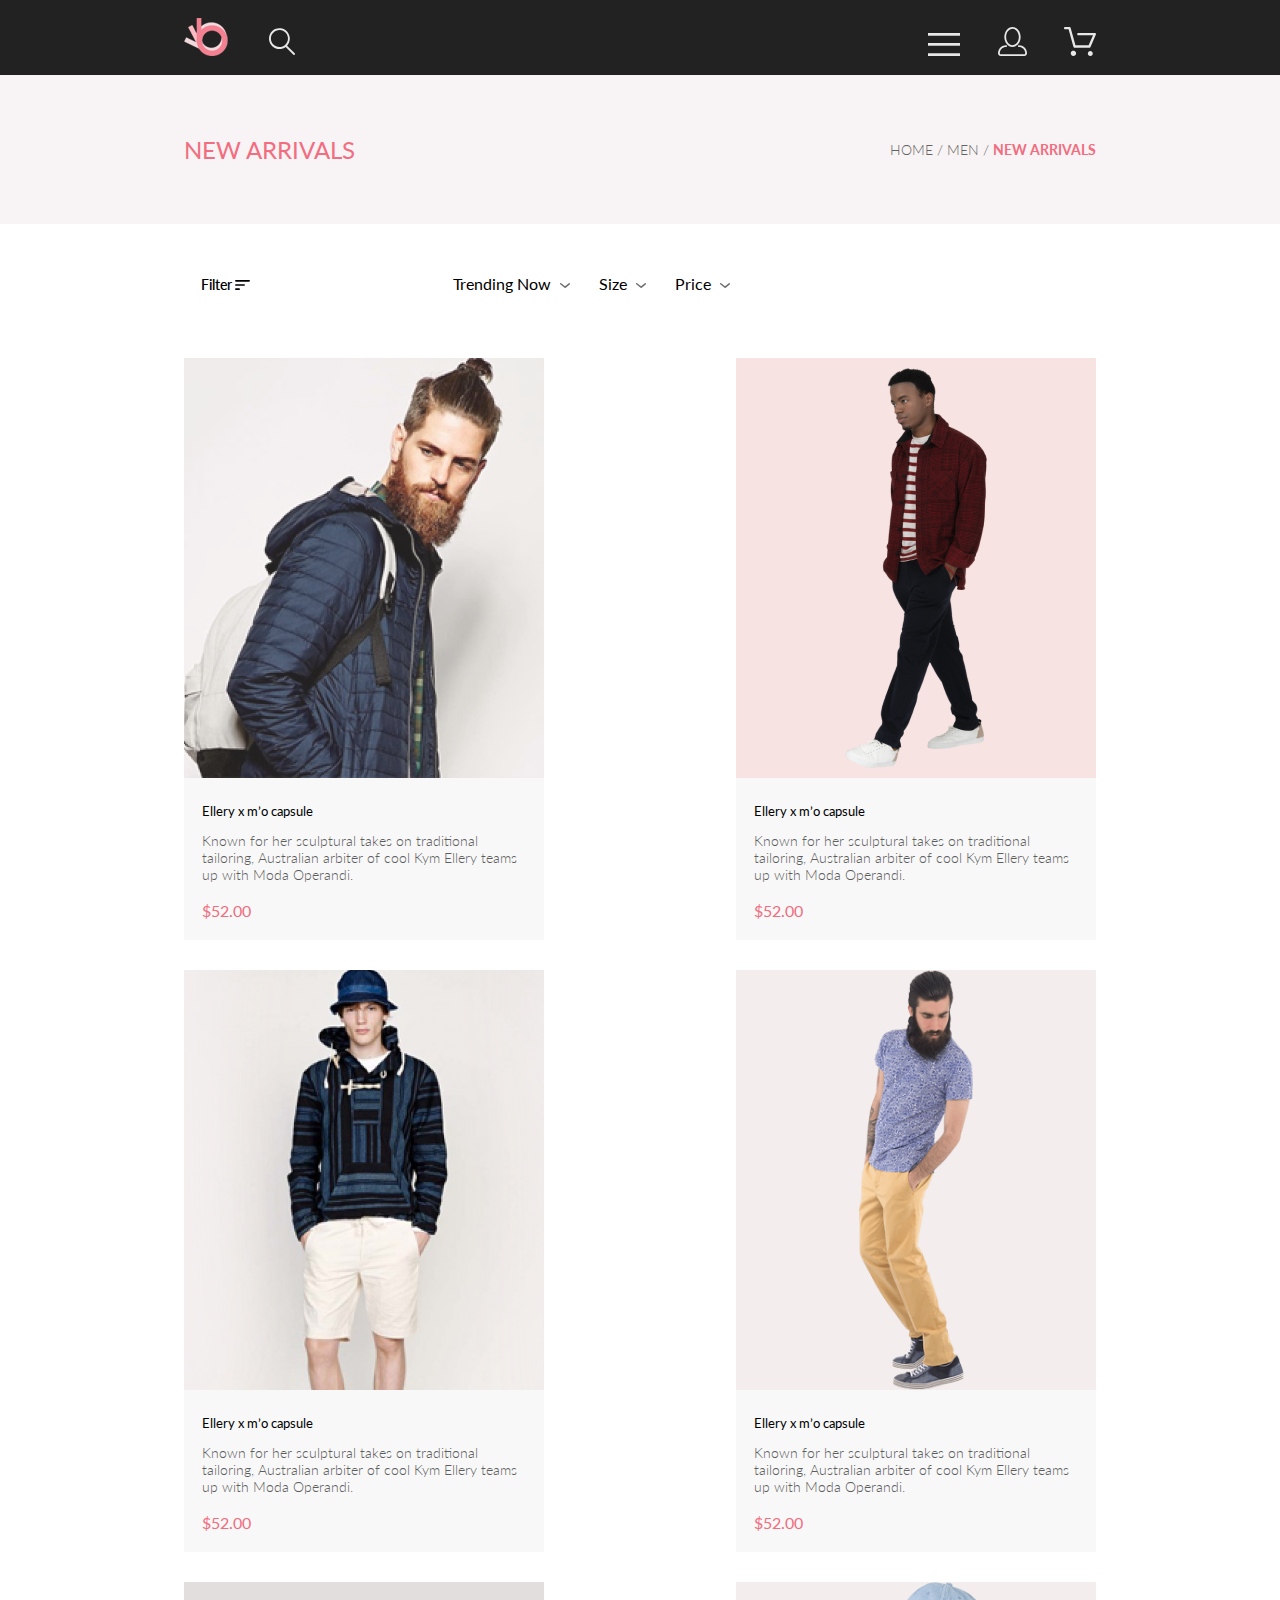
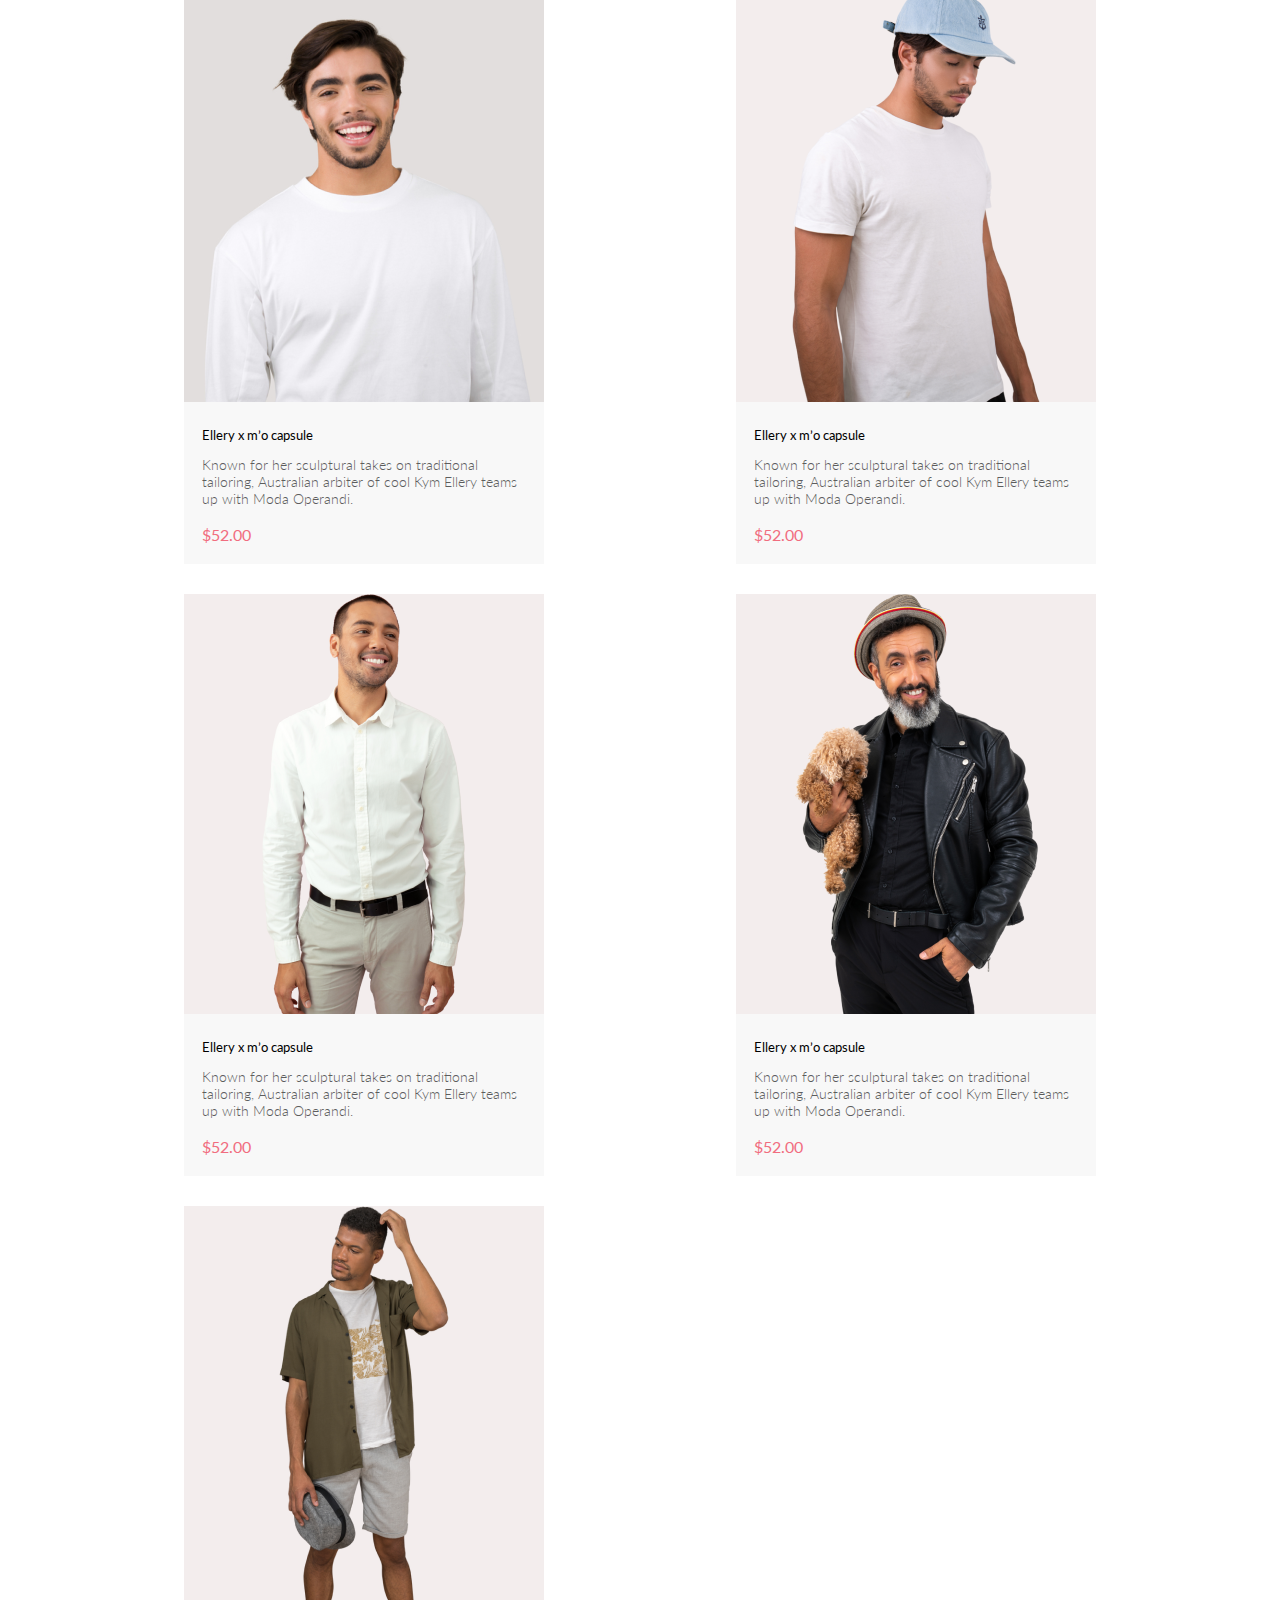
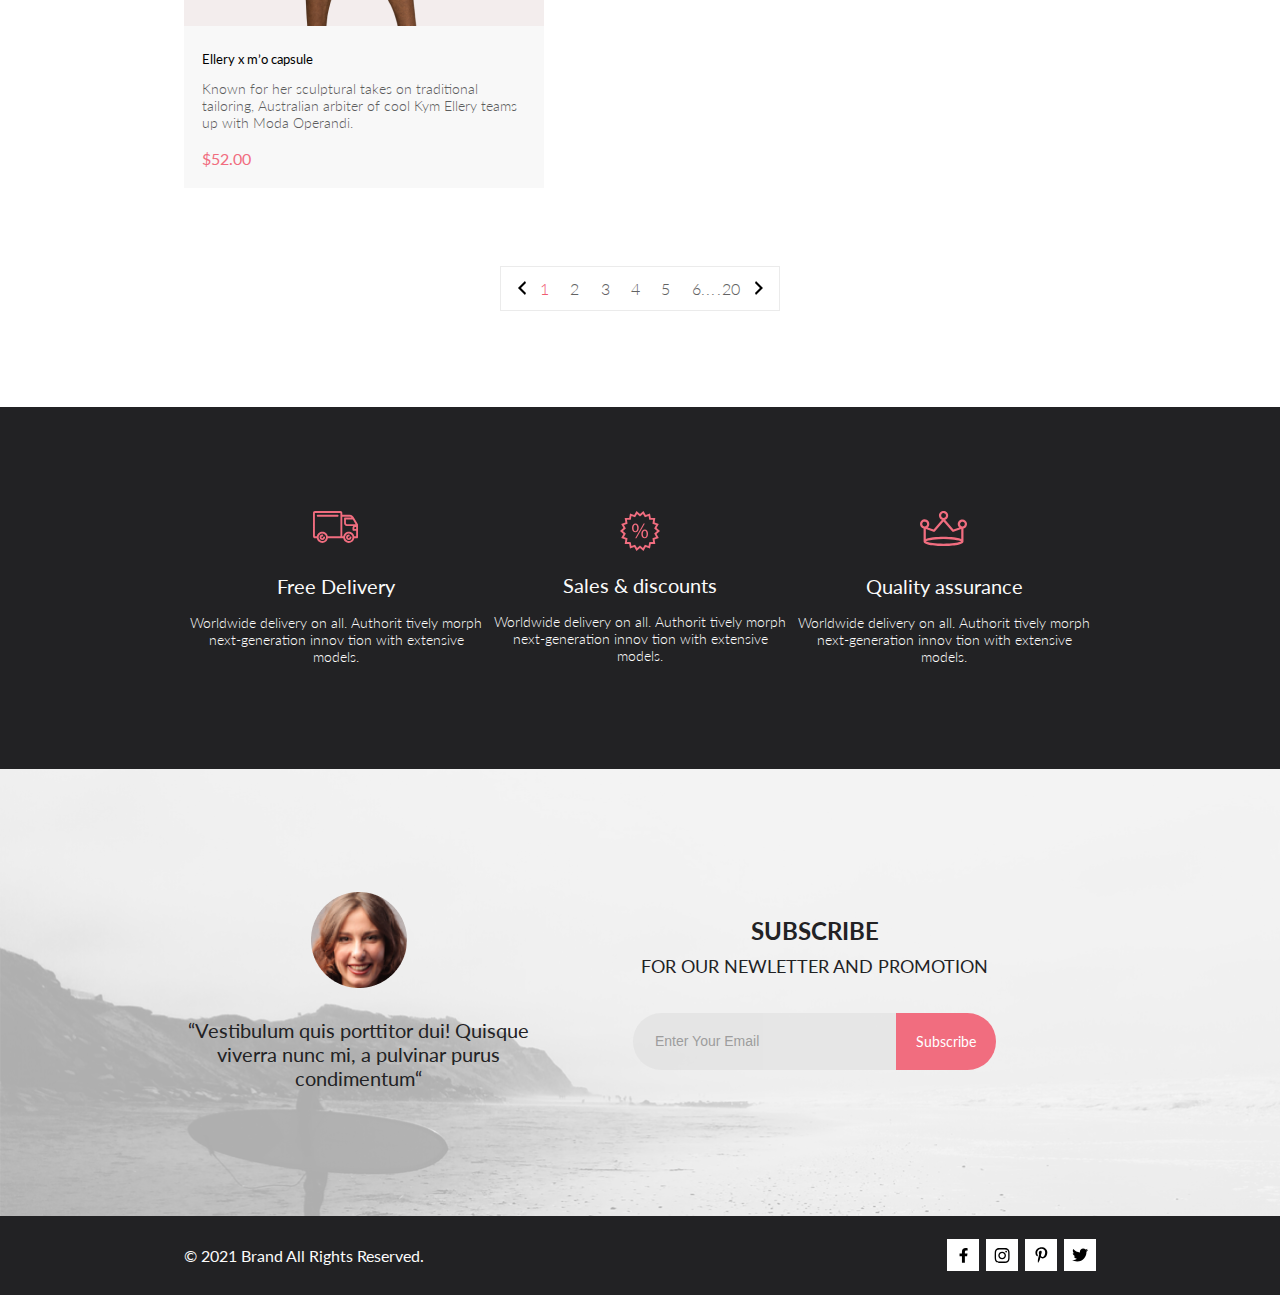
<file: online_store/catalog.html>
<!DOCTYPE html>
<html lang="en">

<head>
    <meta charset="UTF-8">
    <meta http-equiv="X-UA-Compatible" content="IE=edge">
    <meta name="viewport" content="width=device-width, initial-scale=1.0">
    <link rel="stylesheet" href="style.css">
    <link rel="preconnect" href="https://fonts.googleapis.com">
    <link rel="preconnect" href="https://fonts.gstatic.com" crossorigin>
    <link href="https://fonts.googleapis.com/css2?family=Lato:wght@100;300;400;700;900&display=swap" rel="stylesheet">
    <title>Online Store Catalog</title>
</head>

<body>

    <header class="site__header">
        <div class="container padding__box site__header__btn__box">
            <div class="site__header__btn__wrap">
                <a class="site__header__logo" href="index.html">
                    <img src="img/header__index.svg" alt="logo">
                </a>

                <form class="site__header__search" action="#">
                    <input class="site__header__search__btn" id="search__btn" type="search">
                    <label for="search__btn">
                        <svg xmlns="http://www.w3.org/2000/svg" width="27" height="28" viewBox="0 0 27 28">
                            <path
                                d="M19.0596 17.6259C20.6713 15.8658 21.6282 13.6048 21.7698 11.2225C21.9113 8.84018 21.2288 6.48173 19.8369 4.54318C18.445 2.60463 16.4285 1.20404 14.126 0.576619C11.8234 -0.0508009 9.3751 0.13316 7.19217 1.09761C5.00923 2.06205 3.22462 3.74825 2.13804 5.87302C1.05145 7.9978 0.729054 10.4318 1.225 12.7661C1.72094 15.1005 3.00501 17.1932 4.86158 18.6927C6.71815 20.1922 9.03413 21.0072 11.4206 21.0009C13.673 21.004 15.8645 20.27 17.6606 18.9109L25.4086 26.7179C25.4941 26.807 25.5965 26.8781 25.7099 26.927C25.8232 26.9759 25.9452 27.0017 26.0686 27.0029C26.1923 27.0033 26.3148 26.9782 26.4283 26.9292C26.5419 26.8801 26.6441 26.8082 26.7286 26.7179C26.9025 26.537 26.9997 26.2958 26.9997 26.0449C26.9997 25.794 26.9025 25.5528 26.7286 25.3719L19.0596 17.6259ZM2.88662 10.5009C2.89946 8.81563 3.41094 7.17187 4.35659 5.77685C5.30224 4.38183 6.63972 3.29801 8.20044 2.662C9.76115 2.02599 11.4752 1.86627 13.1266 2.20298C14.7779 2.53969 16.2926 3.35775 17.4797 4.55404C18.6668 5.75033 19.4732 7.27129 19.7972 8.92519C20.1212 10.5791 19.9483 12.2919 19.3002 13.8476C18.6522 15.4034 17.5581 16.7325 16.1559 17.6674C14.7536 18.6023 13.1059 19.1011 11.4206 19.1009C9.14916 19.0901 6.97482 18.1784 5.37484 16.566C3.77486 14.9537 2.87998 12.7724 2.88662 10.5009V10.5009Z" />
                        </svg>
                    </label>
                </form>
            </div>

            <div class="site__header__btn__wrap">
                <nav class="menu ">
                    <label for="menu__switch" class="site__header__btn__items">
                        <svg xmlns="http://www.w3.org/2000/svg" width="32" height="23" viewBox="0 0 32 23">
                            <path d="M0 23V20.31H32V23H0ZM0 12.76V10.07H32V12.76H0ZM0 2.69V0H32V2.69H0Z" />
                        </svg>
                    </label>
                    <input type="checkbox" id="menu__switch" class="menu__switch">

                    <ul class="menu__list">
                        <a href="#">
                            <svg xmlns="http://www.w3.org/2000/svg" width="13" height="13" viewBox="0 0 13 13">
                                <path
                                    d="M7.4158 6.00409L11.7158 1.71409C11.9041 1.52579 12.0099 1.27039 12.0099 1.00409C12.0099 0.73779 11.9041 0.482395 11.7158 0.294092C11.5275 0.105788 11.2721 0 11.0058 0C10.7395 0 10.4841 0.105788 10.2958 0.294092L6.0058 4.59409L1.7158 0.294092C1.52749 0.105788 1.2721 -1.9841e-09 1.0058 0C0.739497 1.9841e-09 0.484102 0.105788 0.295798 0.294092C0.107495 0.482395 0.0017066 0.73779 0.0017066 1.00409C0.0017066 1.27039 0.107495 1.52579 0.295798 1.71409L4.5958 6.00409L0.295798 10.2941C0.20207 10.3871 0.127676 10.4977 0.0769072 10.6195C0.0261385 10.7414 0 10.8721 0 11.0041C0 11.1361 0.0261385 11.2668 0.0769072 11.3887C0.127676 11.5105 0.20207 11.6211 0.295798 11.7141C0.388761 11.8078 0.499362 11.8822 0.621222 11.933C0.743081 11.9838 0.873786 12.0099 1.0058 12.0099C1.13781 12.0099 1.26852 11.9838 1.39038 11.933C1.51223 11.8822 1.62284 11.8078 1.7158 11.7141L6.0058 7.41409L10.2958 11.7141C10.3888 11.8078 10.4994 11.8822 10.6212 11.933C10.7431 11.9838 10.8738 12.0099 11.0058 12.0099C11.1378 12.0099 11.2685 11.9838 11.3904 11.933C11.5122 11.8822 11.6228 11.8078 11.7158 11.7141C11.8095 11.6211 11.8839 11.5105 11.9347 11.3887C11.9855 11.2668 12.0116 11.1361 12.0116 11.0041C12.0116 10.8721 11.9855 10.7414 11.9347 10.6195C11.8839 10.4977 11.8095 10.3871 11.7158 10.2941L7.4158 6.00409Z" />
                            </svg>
                        </a>
                        <h5 class="menu__list__txt menu__list__txt__heading">Menu</h5>
                        <li class="menu__list__categories">
                            <a class="menu__list__txt menu__list__txt__categories" href="#">Man</a>
                            <ul class="menu__list__items">
                                <li class="menu__list__txt"><a href="#">Accessories</a></li>
                                <li class="menu__list__txt"><a href="#">Bags</a></li>
                                <li class="menu__list__txt"><a href="#">Denim</a></li>
                                <li class="menu__list__txt"><a href="#">T-Shirts</a></li>
                            </ul>
                        </li>
                        <li class="menu__list__categories">
                            <a class="menu__list__txt menu__list__txt__categories" href="#">Woman</a>
                            <ul class="menu__list__items">
                                <li class="menu__list__txt"><a href="#">Accessories</a></li>
                                <li class="menu__list__txt"><a href="#">Jackets & Coats</a></li>
                                <li class="menu__list__txt"><a href="#">Polos</a></li>
                                <li class="menu__list__txt"><a href="#">T-Shirts</a></li>
                                <li class="menu__list__txt"><a href="#">Shirts</a></li>
                            </ul>
                        </li>
                        <li class="menu__list__categories">
                            <a class="menu__list__txt menu__list__txt__categories" href="#">Kids</a>
                            <ul class="menu__list__items">
                                <li class="menu__list__txt"><a href="#">Accessories</a></li>
                                <li class="menu__list__txt"><a href="#">Jackets & Coats</a></li>
                                <li class="menu__list__txt"><a href="#">Polos</a></li>
                                <li class="menu__list__txt"><a href="#">T-Shirts</a></li>
                                <li class="menu__list__txt"><a href="#">Shirts</a></li>
                                <li class="menu__list__txt"><a href="#">Bags</a></li>
                            </ul>
                        </li>
                    </ul>

                </nav>

                <button class="site__header__btn__items">
                    <svg xmlns="http://www.w3.org/2000/svg" width="29" height="29" viewBox="0 0 29 29">
                        <path
                            d="M14.5 19.937C19 19.937 22.656 15.464 22.656 9.968C22.656 4.472 19 0 14.5 0C13.3631 0.0217413 12.2463 0.303398 11.2351 0.823397C10.2239 1.34339 9.34507 2.08794 8.66602 3C7.12663 4.99573 6.30819 7.45381 6.34399 9.974C6.34399 15.465 10 19.937 14.5 19.937ZM14.5 1.813C18 1.813 20.844 5.472 20.844 9.969C20.844 14.466 17.998 18.125 14.5 18.125C11.002 18.125 8.15603 14.465 8.15503 9.969C8.15403 5.473 11 1.813 14.5 1.813ZM20.844 18.125C20.6036 18.125 20.373 18.2205 20.203 18.3905C20.033 18.5605 19.9375 18.7911 19.9375 19.0315C19.9375 19.2719 20.033 19.5025 20.203 19.6725C20.373 19.8425 20.6036 19.938 20.844 19.938C22.526 19.9399 24.1386 20.6088 25.3279 21.7982C26.5172 22.9875 27.1861 24.6 27.188 26.282C27.1875 26.5221 27.0918 26.7523 26.922 26.9221C26.7522 27.0918 26.5221 27.1875 26.282 27.188H2.71997C2.47985 27.1875 2.24975 27.0918 2.07996 26.9221C1.91016 26.7523 1.81449 26.5221 1.81396 26.282C1.81608 24.6001 2.48517 22.9877 3.67444 21.7985C4.86371 20.6092 6.47608 19.9401 8.15796 19.938C8.39825 19.938 8.62868 19.8425 8.79858 19.6726C8.96849 19.5027 9.06396 19.2723 9.06396 19.032C9.06396 18.7917 8.96849 18.5613 8.79858 18.3914C8.62868 18.2215 8.39825 18.126 8.15796 18.126C5.99541 18.1279 3.92201 18.9875 2.39258 20.5164C0.863144 22.0453 0.00264777 24.1185 0 26.281C0.000794067 27.0019 0.287502 27.693 0.797241 28.2027C1.30698 28.7125 1.99811 28.9992 2.71899 29H26.282C27.0027 28.9989 27.6936 28.7121 28.2031 28.2024C28.7126 27.6927 28.9992 27.0017 29 26.281C28.9974 24.1187 28.1372 22.0457 26.6083 20.5168C25.0793 18.9878 23.0063 18.1276 20.844 18.125Z" />
                    </svg>
                </button>

                <button class="site__header__btn__items">
                    <svg xmlns="http://www.w3.org/2000/svg" width="32" height="29" viewBox="0 0 32 29">
                        <path
                            d="M26.2009 29C25.5532 28.9738 24.9415 28.6948 24.4972 28.2227C24.0529 27.7506 23.8114 27.1232 23.8245 26.475C23.8376 25.8269 24.1043 25.2097 24.5673 24.7559C25.0303 24.3022 25.6527 24.048 26.301 24.048C26.9493 24.048 27.5717 24.3022 28.0347 24.7559C28.4977 25.2097 28.7644 25.8269 28.7775 26.475C28.7906 27.1232 28.549 27.7506 28.1047 28.2227C27.6604 28.6948 27.0488 28.9738 26.401 29H26.2009ZM6.75293 26.32C6.75293 25.79 6.91011 25.2718 7.20459 24.8311C7.49907 24.3904 7.91764 24.0469 8.40735 23.844C8.89705 23.6412 9.43594 23.5881 9.95581 23.6915C10.4757 23.7949 10.9532 24.0502 11.328 24.425C11.7028 24.7998 11.9581 25.2773 12.0615 25.7972C12.1649 26.317 12.1118 26.8559 11.9089 27.3456C11.7061 27.8353 11.3626 28.2539 10.9219 28.5483C10.4812 28.8428 9.96304 29 9.43298 29C9.08087 29.0003 8.73212 28.9311 8.40674 28.7966C8.08135 28.662 7.78569 28.4646 7.53662 28.2158C7.28755 27.9669 7.09001 27.6713 6.9552 27.3461C6.82039 27.0208 6.75098 26.6721 6.75098 26.32H6.75293ZM10.553 20.686C10.2935 20.6868 10.0409 20.6024 9.83411 20.4457C9.62727 20.2891 9.47758 20.0689 9.40796 19.819L4.57495 2.36401H1.18201C0.868521 2.36401 0.567859 2.23947 0.346191 2.01781C0.124523 1.79614 0 1.49549 0 1.18201C0 0.868519 0.124523 0.567873 0.346191 0.346205C0.567859 0.124537 0.868521 5.81268e-06 1.18201 5.81268e-06H5.46301C5.7225 -0.00080736 5.97504 0.0837201 6.18176 0.240568C6.38848 0.397416 6.53784 0.617884 6.60693 0.868006L11.4399 18.323H24.6179L29.001 8.27501H14.401C14.2428 8.27961 14.0854 8.25242 13.9379 8.19507C13.7904 8.13771 13.6559 8.05134 13.5424 7.94108C13.4288 7.83082 13.3386 7.69891 13.277 7.55315C13.2154 7.40739 13.1836 7.25075 13.1836 7.0925C13.1836 6.93426 13.2154 6.77762 13.277 6.63186C13.3386 6.4861 13.4288 6.35419 13.5424 6.24393C13.6559 6.13367 13.7904 6.0473 13.9379 5.98994C14.0854 5.93259 14.2428 5.90541 14.401 5.91001H30.814C31.0097 5.90996 31.2022 5.95866 31.3744 6.05172C31.5465 6.14478 31.6928 6.27926 31.7999 6.44301C31.9078 6.60729 31.9734 6.79569 31.9908 6.99145C32.0083 7.18721 31.9771 7.38424 31.9 7.565L26.495 19.977C26.4026 20.1876 26.251 20.3668 26.0585 20.4927C25.866 20.6186 25.641 20.6858 25.411 20.686H10.553Z" />
                    </svg>
                </button>
            </div>
        </div>
    </header>

    <main class="main__content">

        <section class="catalog__title">
            <div class="container padding__box catalog__title__wrp">
                <h3 class="catalog__title__txt">New arrivals</h3>
                <h4 class="catalog__title__txt">Home&nbsp;&sol; Men&nbsp;&sol; <span>New arrivals</span></h4>
            </div>
        </section>

        <section class="multifilter container padding__box">

            <!--====Filter====-->

            <div class="multifilter__catalog">

                <input class="multifilter__switch__catalog" type="checkbox" id="multifilter__switch__catalog">
                <label class="multifilter__switch__catalog__txt" for="multifilter__switch__catalog">
                    <span>Filter</span>
                    <svg xmlns="http://www.w3.org/2000/svg" width="15" height="10" viewBox="0 0 15 10">
                        <path
                            d="M0.833333 10H4.16667C4.625 10 5 9.625 5 9.16667C5 8.70833 4.625 8.33333 4.16667 8.33333H0.833333C0.375 8.33333 0 8.70833 0 9.16667C0 9.625 0.375 10 0.833333 10ZM0 0.833333C0 1.29167 0.375 1.66667 0.833333 1.66667H14.1667C14.625 1.66667 15 1.29167 15 0.833333C15 0.375 14.625 0 14.1667 0H0.833333C0.375 0 0 0.375 0 0.833333ZM0.833333 5.83333H9.16667C9.625 5.83333 10 5.45833 10 5C10 4.54167 9.625 4.16667 9.16667 4.16667H0.833333C0.375 4.16667 0 4.54167 0 5C0 5.45833 0.375 5.83333 0.833333 5.83333Z" />
                    </svg>
                </label>

                <ul class="multifilter__catalog__list">

                    <!--====Category====-->

                    <li class="multifilter__catalog__wrp">
                        <input class="multifilter__switch__category" type="checkbox" id="multifilter__switch__category">
                        <label class="multifilter__items__title__wrp" for="multifilter__switch__category">
                            <span class="multifilter__items__title">Category</span>
                        </label>
                        <ul class="multifilter__catalog__category">
                            <li class="multifilter__catalog__items">
                                <input class="" id="" type="checkbox">
                                <label for="">
                                    <span class="multifilter__catalog__txt">Accessories</span>
                                </label>
                            </li>
                            <li class="multifilter__catalog__items">
                                <input class="" id="" type="checkbox">
                                <label for="">
                                    <span class="multifilter__catalog__txt">Bags</span>
                                </label>
                            </li>
                            <li class="multifilter__catalog__items">
                                <input class="" id="" type="checkbox">
                                <label for="">
                                    <span class="multifilter__catalog__txt">Denim</span>
                                </label>
                            </li>
                            <li class="multifilter__catalog__items">
                                <input class="" id="" type="checkbox">
                                <label for="">
                                    <span class="multifilter__catalog__txt">Hoodies &amp;&nbsp;Sweatshirts</span>
                                </label>
                            </li>
                            <li class="multifilter__catalog__items">
                                <input class="" id="" type="checkbox">
                                <label for="">
                                    <span class="multifilter__catalog__txt">Jackets &amp;&nbsp;Coats</span>
                                </label>
                            </li>
                            <li class="multifilter__catalog__items">
                                <input class="" id="" type="checkbox">
                                <label for="">
                                    <span class="multifilter__catalog__txt">Polos</span>
                                </label>
                            </li>
                            <li class="multifilter__catalog__items">
                                <input class="" id="" type="checkbox">
                                <label for="">
                                    <span class="multifilter__catalog__txt">Shirts</span>
                                </label>
                            </li>
                            <li class="multifilter__catalog__items">
                                <input class="" id="" type="checkbox">
                                <label for="">
                                    <span class="multifilter__catalog__txt">Shoes</span>
                                </label>
                            </li>
                            <li class="multifilter__catalog__items">
                                <input class="" id="" type="checkbox">
                                <label for="">
                                    <span class="multifilter__catalog__txt">Sweaters & Knits</span>
                                </label>
                            </li>
                            <li class="multifilter__catalog__items">
                                <input class="" id="" type="checkbox">
                                <label for="">
                                    <span class="multifilter__catalog__txt">T-Shirts</span>
                                </label>
                            </li>
                            <li class="multifilter__catalog__items">
                                <input class="" id="" type="checkbox">
                                <label for="">
                                    <span class="multifilter__catalog__txt">Tanks</span>
                                </label>
                            </li>
                        </ul>
                    </li>

                    <!--====Brand====-->

                    <li class="multifilter__catalog__wrp">
                        <input class="multifilter__switch__brand" type="checkbox" id="multifilter__switch__brand">
                        <label class="multifilter__items__title__wrp" for="multifilter__switch__brand">
                            <span class="multifilter__items__title">Brand</span>
                        </label>
                        <ul class="multifilter__catalog__brand">
                            <li class="multifilter__catalog__items">
                                <input class="" id="" type="checkbox">
                                <label for="">
                                    <span class="multifilter__catalog__txt">Accessories</span>
                                </label>
                            </li>
                            <li class="multifilter__catalog__items">
                                <input class="" id="" type="checkbox">
                                <label for="">
                                    <span class="multifilter__catalog__txt">Bags</span>
                                </label>
                            </li>
                            <li class="multifilter__catalog__items">
                                <input class="" id="" type="checkbox">
                                <label for="">
                                    <span class="multifilter__catalog__txt">Denim</span>
                                </label>
                            </li>
                            <li class="multifilter__catalog__items">
                                <input class="" id="" type="checkbox">
                                <label for="">
                                    <span class="multifilter__catalog__txt">Hoodies &amp;&nbsp;Sweatshirts</span>
                                </label>
                            </li>
                            <li class="multifilter__catalog__items">
                                <input class="" id="" type="checkbox">
                                <label for="">
                                    <span class="multifilter__catalog__txt">Jackets &amp;&nbsp;Coats</span>
                                </label>
                            </li>
                            <li class="multifilter__catalog__items">
                                <input class="" id="" type="checkbox">
                                <label for="">
                                    <span class="multifilter__catalog__txt">Polos</span>
                                </label>
                            </li>
                            <li class="multifilter__catalog__items">
                                <input class="" id="" type="checkbox">
                                <label for="">
                                    <span class="multifilter__catalog__txt">Shirts</span>
                                </label>
                            </li>
                            <li class="multifilter__catalog__items">
                                <input class="" id="" type="checkbox">
                                <label for="">
                                    <span class="multifilter__catalog__txt">Shoes</span>
                                </label>
                            </li>
                            <li class="multifilter__catalog__items">
                                <input class="" id="" type="checkbox">
                                <label for="">
                                    <span class="multifilter__catalog__txt">Sweaters & Knits</span>
                                </label>
                            </li>
                            <li class="multifilter__catalog__items">
                                <input class="" id="" type="checkbox">
                                <label for="">
                                    <span class="multifilter__catalog__txt">T-Shirts</span>
                                </label>
                            </li>
                            <li class="multifilter__catalog__items">
                                <input class="" id="" type="checkbox">
                                <label for="">
                                    <span class="multifilter__catalog__txt">Tanks</span>
                                </label>
                            </li>
                        </ul>
                    </li>

                    <!--====Designer====-->

                    <li class="multifilter__catalog__wrp">
                        <input class="multifilter__switch__designer" type="checkbox" id="multifilter__switch__designer">
                        <label class="multifilter__items__title__wrp" for="multifilter__switch__designer">
                            <span class="multifilter__items__title">Designer</span>
                        </label>
                        <ul class="multifilter__catalog__designer">
                            <li class="multifilter__catalog__items">
                                <input class="" id="" type="checkbox">
                                <label for="">
                                    <span class="multifilter__catalog__txt">Accessories</span>
                                </label>
                            </li>
                            <li class="multifilter__catalog__items">
                                <input class="" id="" type="checkbox">
                                <label for="">
                                    <span class="multifilter__catalog__txt">Bags</span>
                                </label>
                            </li>
                            <li class="multifilter__catalog__items">
                                <input class="" id="" type="checkbox">
                                <label for="">
                                    <span class="multifilter__catalog__txt">Denim</span>
                                </label>
                            </li>
                            <li class="multifilter__catalog__items">
                                <input class="" id="" type="checkbox">
                                <label for="">
                                    <span class="multifilter__catalog__txt">Hoodies &amp;&nbsp;Sweatshirts</span>
                                </label>
                            </li>
                            <li class="multifilter__catalog__items">
                                <input class="" id="" type="checkbox">
                                <label for="">
                                    <span class="multifilter__catalog__txt">Jackets &amp;&nbsp;Coats</span>
                                </label>
                            </li>
                            <li class="multifilter__catalog__items">
                                <input class="" id="" type="checkbox">
                                <label for="">
                                    <span class="multifilter__catalog__txt">Polos</span>
                                </label>
                            </li>
                            <li class="multifilter__catalog__items">
                                <input class="" id="" type="checkbox">
                                <label for="">
                                    <span class="multifilter__catalog__txt">Shirts</span>
                                </label>
                            </li>
                            <li class="multifilter__catalog__items">
                                <input class="" id="" type="checkbox">
                                <label for="">
                                    <span class="multifilter__catalog__txt">Shoes</span>
                                </label>
                            </li>
                            <li class="multifilter__catalog__items">
                                <input class="" id="" type="checkbox">
                                <label for="">
                                    <span class="multifilter__catalog__txt">Sweaters & Knits</span>
                                </label>
                            </li>
                            <li class="multifilter__catalog__items">
                                <input class="" id="" type="checkbox">
                                <label for="">
                                    <span class="multifilter__catalog__txt">T-Shirts</span>
                                </label>
                            </li>
                            <li class="multifilter__catalog__items">
                                <input class="" id="" type="checkbox">
                                <label for="">
                                    <span class="multifilter__catalog__txt">Tanks</span>
                                </label>
                            </li>
                        </ul>
                    </li>

                </ul>
            </div>

            <!--====Trending-Size-Price====-->

            <div class="multifilter__wrp">

                <!--====Trending Now====-->

                <div class="multifilter__trends multifilter__items">

                    <input class="multifilter__switch" type="checkbox" id="multifilter__switch">
                    <label class="multifilter__title__btn" for="multifilter__switch">
                        <span>Trending Now</span>
                    </label>


                </div>

                <!--====Size====-->

                <div class="multifilter__size multifilter__items">

                    <input class="multifilter__switch__size" type="checkbox" id="multifilter__switch__size">
                    <label class="multifilter__title__btn" for="multifilter__switch__size">
                        <span>Size</span>
                    </label>

                    <ul class="multifilter__list__size">
                        <li class="multifilter__list__items">
                            <input class="multifilter__switch__size__xs" type="checkbox" id="size__xs">
                            <label class="multifilter__list__items__title" for="size__xs">
                                <span>xs</span>
                            </label>
                        </li>
                        <li class="multifilter__list__items">
                            <input class="multifilter__switch__size__s" type="checkbox" id="size__s">
                            <label class="multifilter__list__items__title" for="size__s">
                                <span>s</span>
                            </label>
                        </li>
                        <li class="multifilter__list__items">
                            <input class="multifilter__switch__size__m" type="checkbox" id="size__m">
                            <label class="multifilter__list__items__title" for="size__m">
                                <span>m</span>
                            </label>
                        </li>
                        <li class="multifilter__list__items">
                            <input class="multifilter__switch__size__l" type="checkbox" id="size__l">
                            <label class="multifilter__list__items__title" for="size__l">
                                <span>l</span>
                            </label>
                        </li>
                    </ul>


                </div>

                <!--====Price====-->

                <div class="multifilter__price multifilter__items">

                    <input class="multifilter__switch" type="checkbox" id="multifilter__switch">
                    <label class="multifilter__title__btn" for="multifilter__switch">
                        <span>Price</span>
                    </label>

                </div>

            </div>

        </section>

        <section class="catalog__card container padding__box">

            <ul class="card__product__wrp card__product__wrp__catalog">
                <li class="card__product__items">
                    <article class="card__product__items__preview">
                        <a class="card__product__items__preview__link" href="#">
                            <div class="card__product__items__img__wrp">
                                <img class="card__product__items__img" src="img/card__product__1.png"
                                    alt="Card Product 1">
                            </div>
                            <div class="card__product__items__wrp">
                                <h3 class="card__product__items__heading">Ellery x&nbsp;m&rsquo;o capsule</h3>
                                <p class="card__product__items__text">Known for her sculptural takes
                                    on&nbsp;traditional
                                    tailoring,
                                    Australian arbiter of&nbsp;cool Kym Ellery teams up&nbsp;with Moda Operandi.</p>
                                <p class="card__product__items__price">$52.00</p>
                            </div>
                            <button class="card__product__items__btn">
                                <svg xmlns="http://www.w3.org/2000/svg" width="27" height="25" viewBox="0 0 27 25">
                                    <path
                                        d="M21.876 22.2662C21.921 22.2549 21.9423 22.2339 21.96 22.2129C21.9678 22.2037 21.9756 22.1946 21.9835 22.1855C22.02 22.1438 22.0233 22.0553 22.0224 22.0105C22.0092 21.9044 21.9185 21.8315 21.8412 21.8315C21.8375 21.8315 21.8336 21.8317 21.8312 21.8318C21.7531 21.8372 21.6653 21.9409 21.6719 22.0625C21.6813 22.1793 21.7675 22.2662 21.8392 22.2662H21.876ZM8.21954 22.2599C8.31873 22.2599 8.39935 22.1655 8.39935 22.0496C8.39935 21.9341 8.31873 21.8401 8.21954 21.8401C8.12042 21.8401 8.03973 21.9341 8.03973 22.0496C8.03973 22.1655 8.12042 22.2599 8.21954 22.2599ZM21.9995 24.2662C21.9517 24.2662 21.8878 24.2662 21.8392 24.2662C20.7017 24.2662 19.7567 23.3545 19.6765 22.198C19.5964 20.9929 20.4937 19.9183 21.6953 19.8364C21.7441 19.8331 21.7928 19.8315 21.8412 19.8315C22.9799 19.8315 23.9413 20.7324 24.019 21.8884C24.0505 22.4915 23.8741 23.0612 23.4898 23.5012C23.1055 23.9575 22.5764 24.2177 21.9995 24.2662ZM8.21954 24.2599C7.01532 24.2599 6.03973 23.2709 6.03973 22.0496C6.03973 20.8291 7.01532 19.8401 8.21954 19.8401C9.42371 19.8401 10.3994 20.8291 10.3994 22.0496C10.3994 23.2709 9.42371 24.2599 8.21954 24.2599ZM21.1984 17.3938H9.13306C8.70013 17.3938 8.31586 17.1005 8.20331 16.6775L4.27753 2.24768H1.52173C0.993408 2.24768 0.560547 1.80859 0.560547 1.27039C0.560547 0.733032 0.993408 0.292969 1.52173 0.292969H4.99933C5.43134 0.292969 5.81561 0.586304 5.9281 1.01025L9.85394 15.4391H20.5576L24.1144 7.13379H12.2578C11.7286 7.13379 11.2957 6.69373 11.2957 6.15649C11.2957 5.61914 11.7286 5.17908 12.2578 5.17908H25.5886C25.9091 5.17908 26.2141 5.34192 26.3896 5.61914C26.566 5.89539 26.5984 6.23743 26.4697 6.547L22.0795 16.807C21.9193 17.1653 21.5827 17.3938 21.1984 17.3938Z" />
                                </svg>
                                <p class="card__product__items__btn__text">Add to cart</p>
                            </button>
                        </a>
                    </article>
                </li>
                <li class="card__product__items">
                    <article class="card__product__items__preview">
                        <a class="card__product__items__preview__link" href="#">
                            <div class="card__product__items__img__2">
                                <img class="card__product__items__img" src="img/card__product__catalog__2.png"
                                    alt="Card Product 2">
                            </div>
                            <div class="card__product__items__wrp">
                                <h3 class="card__product__items__heading">Ellery x&nbsp;m&rsquo;o capsule</h3>
                                <p class="card__product__items__text">Known for her sculptural takes
                                    on&nbsp;traditional
                                    tailoring,
                                    Australian arbiter of&nbsp;cool Kym Ellery teams up&nbsp;with Moda Operandi.</p>
                                <p class="card__product__items__price">$52.00</p>
                            </div>
                            <button class="card__product__items__btn">
                                <svg xmlns="http://www.w3.org/2000/svg" width="27" height="25" viewBox="0 0 27 25">
                                    <path
                                        d="M21.876 22.2662C21.921 22.2549 21.9423 22.2339 21.96 22.2129C21.9678 22.2037 21.9756 22.1946 21.9835 22.1855C22.02 22.1438 22.0233 22.0553 22.0224 22.0105C22.0092 21.9044 21.9185 21.8315 21.8412 21.8315C21.8375 21.8315 21.8336 21.8317 21.8312 21.8318C21.7531 21.8372 21.6653 21.9409 21.6719 22.0625C21.6813 22.1793 21.7675 22.2662 21.8392 22.2662H21.876ZM8.21954 22.2599C8.31873 22.2599 8.39935 22.1655 8.39935 22.0496C8.39935 21.9341 8.31873 21.8401 8.21954 21.8401C8.12042 21.8401 8.03973 21.9341 8.03973 22.0496C8.03973 22.1655 8.12042 22.2599 8.21954 22.2599ZM21.9995 24.2662C21.9517 24.2662 21.8878 24.2662 21.8392 24.2662C20.7017 24.2662 19.7567 23.3545 19.6765 22.198C19.5964 20.9929 20.4937 19.9183 21.6953 19.8364C21.7441 19.8331 21.7928 19.8315 21.8412 19.8315C22.9799 19.8315 23.9413 20.7324 24.019 21.8884C24.0505 22.4915 23.8741 23.0612 23.4898 23.5012C23.1055 23.9575 22.5764 24.2177 21.9995 24.2662ZM8.21954 24.2599C7.01532 24.2599 6.03973 23.2709 6.03973 22.0496C6.03973 20.8291 7.01532 19.8401 8.21954 19.8401C9.42371 19.8401 10.3994 20.8291 10.3994 22.0496C10.3994 23.2709 9.42371 24.2599 8.21954 24.2599ZM21.1984 17.3938H9.13306C8.70013 17.3938 8.31586 17.1005 8.20331 16.6775L4.27753 2.24768H1.52173C0.993408 2.24768 0.560547 1.80859 0.560547 1.27039C0.560547 0.733032 0.993408 0.292969 1.52173 0.292969H4.99933C5.43134 0.292969 5.81561 0.586304 5.9281 1.01025L9.85394 15.4391H20.5576L24.1144 7.13379H12.2578C11.7286 7.13379 11.2957 6.69373 11.2957 6.15649C11.2957 5.61914 11.7286 5.17908 12.2578 5.17908H25.5886C25.9091 5.17908 26.2141 5.34192 26.3896 5.61914C26.566 5.89539 26.5984 6.23743 26.4697 6.547L22.0795 16.807C21.9193 17.1653 21.5827 17.3938 21.1984 17.3938Z" />
                                </svg>
                                <p class="card__product__items__btn__text">Add to cart</p>
                            </button>
                        </a>
                    </article>
                </li>
                <li class="card__product__items">
                    <article class="card__product__items__preview">
                        <a class="card__product__items__preview__link" href="#">
                            <div>
                                <img class="card__product__items__img" src="img/card__product__3.png"
                                    alt="Card Product 3">
                            </div>
                            <div class="card__product__items__wrp">
                                <h3 class="card__product__items__heading">Ellery x&nbsp;m&rsquo;o capsule</h3>
                                <p class="card__product__items__text">Known for her sculptural takes
                                    on&nbsp;traditional
                                    tailoring,
                                    Australian arbiter of&nbsp;cool Kym Ellery teams up&nbsp;with Moda Operandi.</p>
                                <p class="card__product__items__price">$52.00</p>
                            </div>
                            <button class="card__product__items__btn">
                                <svg xmlns="http://www.w3.org/2000/svg" width="27" height="25" viewBox="0 0 27 25">
                                    <path
                                        d="M21.876 22.2662C21.921 22.2549 21.9423 22.2339 21.96 22.2129C21.9678 22.2037 21.9756 22.1946 21.9835 22.1855C22.02 22.1438 22.0233 22.0553 22.0224 22.0105C22.0092 21.9044 21.9185 21.8315 21.8412 21.8315C21.8375 21.8315 21.8336 21.8317 21.8312 21.8318C21.7531 21.8372 21.6653 21.9409 21.6719 22.0625C21.6813 22.1793 21.7675 22.2662 21.8392 22.2662H21.876ZM8.21954 22.2599C8.31873 22.2599 8.39935 22.1655 8.39935 22.0496C8.39935 21.9341 8.31873 21.8401 8.21954 21.8401C8.12042 21.8401 8.03973 21.9341 8.03973 22.0496C8.03973 22.1655 8.12042 22.2599 8.21954 22.2599ZM21.9995 24.2662C21.9517 24.2662 21.8878 24.2662 21.8392 24.2662C20.7017 24.2662 19.7567 23.3545 19.6765 22.198C19.5964 20.9929 20.4937 19.9183 21.6953 19.8364C21.7441 19.8331 21.7928 19.8315 21.8412 19.8315C22.9799 19.8315 23.9413 20.7324 24.019 21.8884C24.0505 22.4915 23.8741 23.0612 23.4898 23.5012C23.1055 23.9575 22.5764 24.2177 21.9995 24.2662ZM8.21954 24.2599C7.01532 24.2599 6.03973 23.2709 6.03973 22.0496C6.03973 20.8291 7.01532 19.8401 8.21954 19.8401C9.42371 19.8401 10.3994 20.8291 10.3994 22.0496C10.3994 23.2709 9.42371 24.2599 8.21954 24.2599ZM21.1984 17.3938H9.13306C8.70013 17.3938 8.31586 17.1005 8.20331 16.6775L4.27753 2.24768H1.52173C0.993408 2.24768 0.560547 1.80859 0.560547 1.27039C0.560547 0.733032 0.993408 0.292969 1.52173 0.292969H4.99933C5.43134 0.292969 5.81561 0.586304 5.9281 1.01025L9.85394 15.4391H20.5576L24.1144 7.13379H12.2578C11.7286 7.13379 11.2957 6.69373 11.2957 6.15649C11.2957 5.61914 11.7286 5.17908 12.2578 5.17908H25.5886C25.9091 5.17908 26.2141 5.34192 26.3896 5.61914C26.566 5.89539 26.5984 6.23743 26.4697 6.547L22.0795 16.807C21.9193 17.1653 21.5827 17.3938 21.1984 17.3938Z" />
                                </svg>
                                <p class="card__product__items__btn__text">Add to cart</p>
                            </button>
                        </a>
                    </article>
                </li>
                <li class="card__product__items">
                    <article class="card__product__items__preview">
                        <a class="card__product__items__preview__link" href="#">
                            <div>
                                <img class="card__product__items__img" src="img/card__product__4.png"
                                    alt="Card Product 4">
                            </div>
                            <div class="card__product__items__wrp">
                                <h3 class="card__product__items__heading">Ellery x&nbsp;m&rsquo;o capsule</h3>
                                <p class="card__product__items__text">Known for her sculptural takes
                                    on&nbsp;traditional
                                    tailoring,
                                    Australian arbiter of&nbsp;cool Kym Ellery teams up&nbsp;with Moda Operandi.</p>
                                <p class="card__product__items__price">$52.00</p>
                            </div>
                            <button class="card__product__items__btn">
                                <svg xmlns="http://www.w3.org/2000/svg" width="27" height="25" viewBox="0 0 27 25">
                                    <path
                                        d="M21.876 22.2662C21.921 22.2549 21.9423 22.2339 21.96 22.2129C21.9678 22.2037 21.9756 22.1946 21.9835 22.1855C22.02 22.1438 22.0233 22.0553 22.0224 22.0105C22.0092 21.9044 21.9185 21.8315 21.8412 21.8315C21.8375 21.8315 21.8336 21.8317 21.8312 21.8318C21.7531 21.8372 21.6653 21.9409 21.6719 22.0625C21.6813 22.1793 21.7675 22.2662 21.8392 22.2662H21.876ZM8.21954 22.2599C8.31873 22.2599 8.39935 22.1655 8.39935 22.0496C8.39935 21.9341 8.31873 21.8401 8.21954 21.8401C8.12042 21.8401 8.03973 21.9341 8.03973 22.0496C8.03973 22.1655 8.12042 22.2599 8.21954 22.2599ZM21.9995 24.2662C21.9517 24.2662 21.8878 24.2662 21.8392 24.2662C20.7017 24.2662 19.7567 23.3545 19.6765 22.198C19.5964 20.9929 20.4937 19.9183 21.6953 19.8364C21.7441 19.8331 21.7928 19.8315 21.8412 19.8315C22.9799 19.8315 23.9413 20.7324 24.019 21.8884C24.0505 22.4915 23.8741 23.0612 23.4898 23.5012C23.1055 23.9575 22.5764 24.2177 21.9995 24.2662ZM8.21954 24.2599C7.01532 24.2599 6.03973 23.2709 6.03973 22.0496C6.03973 20.8291 7.01532 19.8401 8.21954 19.8401C9.42371 19.8401 10.3994 20.8291 10.3994 22.0496C10.3994 23.2709 9.42371 24.2599 8.21954 24.2599ZM21.1984 17.3938H9.13306C8.70013 17.3938 8.31586 17.1005 8.20331 16.6775L4.27753 2.24768H1.52173C0.993408 2.24768 0.560547 1.80859 0.560547 1.27039C0.560547 0.733032 0.993408 0.292969 1.52173 0.292969H4.99933C5.43134 0.292969 5.81561 0.586304 5.9281 1.01025L9.85394 15.4391H20.5576L24.1144 7.13379H12.2578C11.7286 7.13379 11.2957 6.69373 11.2957 6.15649C11.2957 5.61914 11.7286 5.17908 12.2578 5.17908H25.5886C25.9091 5.17908 26.2141 5.34192 26.3896 5.61914C26.566 5.89539 26.5984 6.23743 26.4697 6.547L22.0795 16.807C21.9193 17.1653 21.5827 17.3938 21.1984 17.3938Z" />
                                </svg>
                                <p class="card__product__items__btn__text">Add to cart</p>
                            </button>
                        </a>
                    </article>
                </li>
                <li class="card__product__items">
                    <article class="card__product__items__preview">
                        <a class="card__product__items__preview__link" href="#">
                            <div>
                                <img class="card__product__items__img" src="img/card__product__catalog__5.png"
                                    alt="Card Product 5">
                            </div>
                            <div class="card__product__items__wrp">
                                <h3 class="card__product__items__heading">Ellery x&nbsp;m&rsquo;o capsule</h3>
                                <p class="card__product__items__text">Known for her sculptural takes
                                    on&nbsp;traditional
                                    tailoring,
                                    Australian arbiter of&nbsp;cool Kym Ellery teams up&nbsp;with Moda Operandi.</p>
                                <p class="card__product__items__price">$52.00</p>
                            </div>
                            <button class="card__product__items__btn">
                                <svg xmlns="http://www.w3.org/2000/svg" width="27" height="25" viewBox="0 0 27 25">
                                    <path
                                        d="M21.876 22.2662C21.921 22.2549 21.9423 22.2339 21.96 22.2129C21.9678 22.2037 21.9756 22.1946 21.9835 22.1855C22.02 22.1438 22.0233 22.0553 22.0224 22.0105C22.0092 21.9044 21.9185 21.8315 21.8412 21.8315C21.8375 21.8315 21.8336 21.8317 21.8312 21.8318C21.7531 21.8372 21.6653 21.9409 21.6719 22.0625C21.6813 22.1793 21.7675 22.2662 21.8392 22.2662H21.876ZM8.21954 22.2599C8.31873 22.2599 8.39935 22.1655 8.39935 22.0496C8.39935 21.9341 8.31873 21.8401 8.21954 21.8401C8.12042 21.8401 8.03973 21.9341 8.03973 22.0496C8.03973 22.1655 8.12042 22.2599 8.21954 22.2599ZM21.9995 24.2662C21.9517 24.2662 21.8878 24.2662 21.8392 24.2662C20.7017 24.2662 19.7567 23.3545 19.6765 22.198C19.5964 20.9929 20.4937 19.9183 21.6953 19.8364C21.7441 19.8331 21.7928 19.8315 21.8412 19.8315C22.9799 19.8315 23.9413 20.7324 24.019 21.8884C24.0505 22.4915 23.8741 23.0612 23.4898 23.5012C23.1055 23.9575 22.5764 24.2177 21.9995 24.2662ZM8.21954 24.2599C7.01532 24.2599 6.03973 23.2709 6.03973 22.0496C6.03973 20.8291 7.01532 19.8401 8.21954 19.8401C9.42371 19.8401 10.3994 20.8291 10.3994 22.0496C10.3994 23.2709 9.42371 24.2599 8.21954 24.2599ZM21.1984 17.3938H9.13306C8.70013 17.3938 8.31586 17.1005 8.20331 16.6775L4.27753 2.24768H1.52173C0.993408 2.24768 0.560547 1.80859 0.560547 1.27039C0.560547 0.733032 0.993408 0.292969 1.52173 0.292969H4.99933C5.43134 0.292969 5.81561 0.586304 5.9281 1.01025L9.85394 15.4391H20.5576L24.1144 7.13379H12.2578C11.7286 7.13379 11.2957 6.69373 11.2957 6.15649C11.2957 5.61914 11.7286 5.17908 12.2578 5.17908H25.5886C25.9091 5.17908 26.2141 5.34192 26.3896 5.61914C26.566 5.89539 26.5984 6.23743 26.4697 6.547L22.0795 16.807C21.9193 17.1653 21.5827 17.3938 21.1984 17.3938Z" />
                                </svg>
                                <p class="card__product__items__btn__text">Add to cart</p>
                            </button>
                        </a>
                    </article>
                </li>
                <li class="card__product__items">
                    <article class="card__product__items__preview">
                        <a class="card__product__items__preview__link" href="#">
                            <div>
                                <img class="card__product__items__img" src="img/card__product__catalog__6.png"
                                    alt="Card Product 6">
                            </div>
                            <div class="card__product__items__wrp">
                                <h3 class="card__product__items__heading">Ellery x&nbsp;m&rsquo;o capsule</h3>
                                <p class="card__product__items__text">Known for her sculptural takes
                                    on&nbsp;traditional
                                    tailoring,
                                    Australian arbiter of&nbsp;cool Kym Ellery teams up&nbsp;with Moda Operandi.</p>
                                <p class="card__product__items__price">$52.00</p>
                            </div>
                            <button class="card__product__items__btn">
                                <svg xmlns="http://www.w3.org/2000/svg" width="27" height="25" viewBox="0 0 27 25">
                                    <path
                                        d="M21.876 22.2662C21.921 22.2549 21.9423 22.2339 21.96 22.2129C21.9678 22.2037 21.9756 22.1946 21.9835 22.1855C22.02 22.1438 22.0233 22.0553 22.0224 22.0105C22.0092 21.9044 21.9185 21.8315 21.8412 21.8315C21.8375 21.8315 21.8336 21.8317 21.8312 21.8318C21.7531 21.8372 21.6653 21.9409 21.6719 22.0625C21.6813 22.1793 21.7675 22.2662 21.8392 22.2662H21.876ZM8.21954 22.2599C8.31873 22.2599 8.39935 22.1655 8.39935 22.0496C8.39935 21.9341 8.31873 21.8401 8.21954 21.8401C8.12042 21.8401 8.03973 21.9341 8.03973 22.0496C8.03973 22.1655 8.12042 22.2599 8.21954 22.2599ZM21.9995 24.2662C21.9517 24.2662 21.8878 24.2662 21.8392 24.2662C20.7017 24.2662 19.7567 23.3545 19.6765 22.198C19.5964 20.9929 20.4937 19.9183 21.6953 19.8364C21.7441 19.8331 21.7928 19.8315 21.8412 19.8315C22.9799 19.8315 23.9413 20.7324 24.019 21.8884C24.0505 22.4915 23.8741 23.0612 23.4898 23.5012C23.1055 23.9575 22.5764 24.2177 21.9995 24.2662ZM8.21954 24.2599C7.01532 24.2599 6.03973 23.2709 6.03973 22.0496C6.03973 20.8291 7.01532 19.8401 8.21954 19.8401C9.42371 19.8401 10.3994 20.8291 10.3994 22.0496C10.3994 23.2709 9.42371 24.2599 8.21954 24.2599ZM21.1984 17.3938H9.13306C8.70013 17.3938 8.31586 17.1005 8.20331 16.6775L4.27753 2.24768H1.52173C0.993408 2.24768 0.560547 1.80859 0.560547 1.27039C0.560547 0.733032 0.993408 0.292969 1.52173 0.292969H4.99933C5.43134 0.292969 5.81561 0.586304 5.9281 1.01025L9.85394 15.4391H20.5576L24.1144 7.13379H12.2578C11.7286 7.13379 11.2957 6.69373 11.2957 6.15649C11.2957 5.61914 11.7286 5.17908 12.2578 5.17908H25.5886C25.9091 5.17908 26.2141 5.34192 26.3896 5.61914C26.566 5.89539 26.5984 6.23743 26.4697 6.547L22.0795 16.807C21.9193 17.1653 21.5827 17.3938 21.1984 17.3938Z" />
                                </svg>
                                <p class="card__product__items__btn__text">Add to cart</p>
                            </button>
                        </a>
                    </article>
                </li>
                <li class="card__product__items">
                    <article class="card__product__items__preview">
                        <a class="card__product__items__preview__link" href="#">
                            <div>
                                <img class="card__product__items__img" src="img/card__product__catalog__7.png"
                                    alt="Card Product 7">
                            </div>
                            <div class="card__product__items__wrp">
                                <h3 class="card__product__items__heading">Ellery x&nbsp;m&rsquo;o capsule</h3>
                                <p class="card__product__items__text">Known for her sculptural takes
                                    on&nbsp;traditional
                                    tailoring,
                                    Australian arbiter of&nbsp;cool Kym Ellery teams up&nbsp;with Moda Operandi.</p>
                                <p class="card__product__items__price">$52.00</p>
                            </div>
                            <button class="card__product__items__btn">
                                <svg xmlns="http://www.w3.org/2000/svg" width="27" height="25" viewBox="0 0 27 25">
                                    <path
                                        d="M21.876 22.2662C21.921 22.2549 21.9423 22.2339 21.96 22.2129C21.9678 22.2037 21.9756 22.1946 21.9835 22.1855C22.02 22.1438 22.0233 22.0553 22.0224 22.0105C22.0092 21.9044 21.9185 21.8315 21.8412 21.8315C21.8375 21.8315 21.8336 21.8317 21.8312 21.8318C21.7531 21.8372 21.6653 21.9409 21.6719 22.0625C21.6813 22.1793 21.7675 22.2662 21.8392 22.2662H21.876ZM8.21954 22.2599C8.31873 22.2599 8.39935 22.1655 8.39935 22.0496C8.39935 21.9341 8.31873 21.8401 8.21954 21.8401C8.12042 21.8401 8.03973 21.9341 8.03973 22.0496C8.03973 22.1655 8.12042 22.2599 8.21954 22.2599ZM21.9995 24.2662C21.9517 24.2662 21.8878 24.2662 21.8392 24.2662C20.7017 24.2662 19.7567 23.3545 19.6765 22.198C19.5964 20.9929 20.4937 19.9183 21.6953 19.8364C21.7441 19.8331 21.7928 19.8315 21.8412 19.8315C22.9799 19.8315 23.9413 20.7324 24.019 21.8884C24.0505 22.4915 23.8741 23.0612 23.4898 23.5012C23.1055 23.9575 22.5764 24.2177 21.9995 24.2662ZM8.21954 24.2599C7.01532 24.2599 6.03973 23.2709 6.03973 22.0496C6.03973 20.8291 7.01532 19.8401 8.21954 19.8401C9.42371 19.8401 10.3994 20.8291 10.3994 22.0496C10.3994 23.2709 9.42371 24.2599 8.21954 24.2599ZM21.1984 17.3938H9.13306C8.70013 17.3938 8.31586 17.1005 8.20331 16.6775L4.27753 2.24768H1.52173C0.993408 2.24768 0.560547 1.80859 0.560547 1.27039C0.560547 0.733032 0.993408 0.292969 1.52173 0.292969H4.99933C5.43134 0.292969 5.81561 0.586304 5.9281 1.01025L9.85394 15.4391H20.5576L24.1144 7.13379H12.2578C11.7286 7.13379 11.2957 6.69373 11.2957 6.15649C11.2957 5.61914 11.7286 5.17908 12.2578 5.17908H25.5886C25.9091 5.17908 26.2141 5.34192 26.3896 5.61914C26.566 5.89539 26.5984 6.23743 26.4697 6.547L22.0795 16.807C21.9193 17.1653 21.5827 17.3938 21.1984 17.3938Z" />
                                </svg>
                                <p class="card__product__items__btn__text">Add to cart</p>
                            </button>
                        </a>
                    </article>
                </li>
                <li class="card__product__items">
                    <article class="card__product__items__preview">
                        <a class="card__product__items__preview__link" href="#">
                            <div>
                                <img class="card__product__items__img" src="img/card__product__catalog__8.png"
                                    alt="Card Product 8">
                            </div>
                            <div class="card__product__items__wrp">
                                <h3 class="card__product__items__heading">Ellery x&nbsp;m&rsquo;o capsule</h3>
                                <p class="card__product__items__text">Known for her sculptural takes
                                    on&nbsp;traditional
                                    tailoring,
                                    Australian arbiter of&nbsp;cool Kym Ellery teams up&nbsp;with Moda Operandi.</p>
                                <p class="card__product__items__price">$52.00</p>
                            </div>
                            <button class="card__product__items__btn">
                                <svg xmlns="http://www.w3.org/2000/svg" width="27" height="25" viewBox="0 0 27 25">
                                    <path
                                        d="M21.876 22.2662C21.921 22.2549 21.9423 22.2339 21.96 22.2129C21.9678 22.2037 21.9756 22.1946 21.9835 22.1855C22.02 22.1438 22.0233 22.0553 22.0224 22.0105C22.0092 21.9044 21.9185 21.8315 21.8412 21.8315C21.8375 21.8315 21.8336 21.8317 21.8312 21.8318C21.7531 21.8372 21.6653 21.9409 21.6719 22.0625C21.6813 22.1793 21.7675 22.2662 21.8392 22.2662H21.876ZM8.21954 22.2599C8.31873 22.2599 8.39935 22.1655 8.39935 22.0496C8.39935 21.9341 8.31873 21.8401 8.21954 21.8401C8.12042 21.8401 8.03973 21.9341 8.03973 22.0496C8.03973 22.1655 8.12042 22.2599 8.21954 22.2599ZM21.9995 24.2662C21.9517 24.2662 21.8878 24.2662 21.8392 24.2662C20.7017 24.2662 19.7567 23.3545 19.6765 22.198C19.5964 20.9929 20.4937 19.9183 21.6953 19.8364C21.7441 19.8331 21.7928 19.8315 21.8412 19.8315C22.9799 19.8315 23.9413 20.7324 24.019 21.8884C24.0505 22.4915 23.8741 23.0612 23.4898 23.5012C23.1055 23.9575 22.5764 24.2177 21.9995 24.2662ZM8.21954 24.2599C7.01532 24.2599 6.03973 23.2709 6.03973 22.0496C6.03973 20.8291 7.01532 19.8401 8.21954 19.8401C9.42371 19.8401 10.3994 20.8291 10.3994 22.0496C10.3994 23.2709 9.42371 24.2599 8.21954 24.2599ZM21.1984 17.3938H9.13306C8.70013 17.3938 8.31586 17.1005 8.20331 16.6775L4.27753 2.24768H1.52173C0.993408 2.24768 0.560547 1.80859 0.560547 1.27039C0.560547 0.733032 0.993408 0.292969 1.52173 0.292969H4.99933C5.43134 0.292969 5.81561 0.586304 5.9281 1.01025L9.85394 15.4391H20.5576L24.1144 7.13379H12.2578C11.7286 7.13379 11.2957 6.69373 11.2957 6.15649C11.2957 5.61914 11.7286 5.17908 12.2578 5.17908H25.5886C25.9091 5.17908 26.2141 5.34192 26.3896 5.61914C26.566 5.89539 26.5984 6.23743 26.4697 6.547L22.0795 16.807C21.9193 17.1653 21.5827 17.3938 21.1984 17.3938Z" />
                                </svg>
                                <p class="card__product__items__btn__text">Add to cart</p>
                            </button>
                        </a>
                    </article>
                </li>
                <li class="card__product__items">
                    <article class="card__product__items__preview">
                        <a class="card__product__items__preview__link" href="#">
                            <div>
                                <img class="card__product__items__img" src="img/card__product__catalog__9.png"
                                    alt="Card Product 9">
                            </div>
                            <div class="card__product__items__wrp">
                                <h3 class="card__product__items__heading">Ellery x&nbsp;m&rsquo;o capsule</h3>
                                <p class="card__product__items__text">Known for her sculptural takes
                                    on&nbsp;traditional
                                    tailoring,
                                    Australian arbiter of&nbsp;cool Kym Ellery teams up&nbsp;with Moda Operandi.</p>
                                <p class="card__product__items__price">$52.00</p>
                            </div>
                            <button class="card__product__items__btn">
                                <svg xmlns="http://www.w3.org/2000/svg" width="27" height="25" viewBox="0 0 27 25">
                                    <path
                                        d="M21.876 22.2662C21.921 22.2549 21.9423 22.2339 21.96 22.2129C21.9678 22.2037 21.9756 22.1946 21.9835 22.1855C22.02 22.1438 22.0233 22.0553 22.0224 22.0105C22.0092 21.9044 21.9185 21.8315 21.8412 21.8315C21.8375 21.8315 21.8336 21.8317 21.8312 21.8318C21.7531 21.8372 21.6653 21.9409 21.6719 22.0625C21.6813 22.1793 21.7675 22.2662 21.8392 22.2662H21.876ZM8.21954 22.2599C8.31873 22.2599 8.39935 22.1655 8.39935 22.0496C8.39935 21.9341 8.31873 21.8401 8.21954 21.8401C8.12042 21.8401 8.03973 21.9341 8.03973 22.0496C8.03973 22.1655 8.12042 22.2599 8.21954 22.2599ZM21.9995 24.2662C21.9517 24.2662 21.8878 24.2662 21.8392 24.2662C20.7017 24.2662 19.7567 23.3545 19.6765 22.198C19.5964 20.9929 20.4937 19.9183 21.6953 19.8364C21.7441 19.8331 21.7928 19.8315 21.8412 19.8315C22.9799 19.8315 23.9413 20.7324 24.019 21.8884C24.0505 22.4915 23.8741 23.0612 23.4898 23.5012C23.1055 23.9575 22.5764 24.2177 21.9995 24.2662ZM8.21954 24.2599C7.01532 24.2599 6.03973 23.2709 6.03973 22.0496C6.03973 20.8291 7.01532 19.8401 8.21954 19.8401C9.42371 19.8401 10.3994 20.8291 10.3994 22.0496C10.3994 23.2709 9.42371 24.2599 8.21954 24.2599ZM21.1984 17.3938H9.13306C8.70013 17.3938 8.31586 17.1005 8.20331 16.6775L4.27753 2.24768H1.52173C0.993408 2.24768 0.560547 1.80859 0.560547 1.27039C0.560547 0.733032 0.993408 0.292969 1.52173 0.292969H4.99933C5.43134 0.292969 5.81561 0.586304 5.9281 1.01025L9.85394 15.4391H20.5576L24.1144 7.13379H12.2578C11.7286 7.13379 11.2957 6.69373 11.2957 6.15649C11.2957 5.61914 11.7286 5.17908 12.2578 5.17908H25.5886C25.9091 5.17908 26.2141 5.34192 26.3896 5.61914C26.566 5.89539 26.5984 6.23743 26.4697 6.547L22.0795 16.807C21.9193 17.1653 21.5827 17.3938 21.1984 17.3938Z" />
                                </svg>
                                <p class="card__product__items__btn__text">Add to cart</p>
                            </button>
                        </a>
                    </article>
                </li>
            </ul>

            <div class="catalog__pages">

                <button class="catalog__pages__btn">
                    <svg xmlns="http://www.w3.org/2000/svg" width="9" height="14" viewBox="0 0 9 14" fill="none">
                        <path d="M8.995 2L3.995 7L8.995 12L7.995 14L0.994995 7L7.995 0L8.995 2Z" fill="black" />
                    </svg>
                </button>

                <div class="catalog__pages__link__wrp">
                    <a class="catalog__pages__link" href="#" id="">1</a>
                    <a class="catalog__pages__link" href="#" id="">2</a>
                    <a class="catalog__pages__link" href="#" id="">3</a>
                    <a class="catalog__pages__link" href="#" id="">4</a>
                    <a class="catalog__pages__link" href="#" id="">5</a>
                    <a class="catalog__pages__link" href="#" id="">6</a>
                    <a class="catalog__pages__link" href="#" id="">.....</a>
                    <a class="catalog__pages__link" href="#" id="">20</a>
                </div>

                <button class="catalog__pages__btn">
                    <svg xmlns="http://www.w3.org/2000/svg" width="9" height="14" viewBox="0 0 9 14" fill="none">
                        <path d="M0.994995 12L5.995 7L0.994995 2L1.995 0L8.995 7L1.995 14L0.994995 12Z" fill="black" />
                    </svg>
                </button>


            </div>

        </section>


        <section class="main__footer">
            <div class="main__footer__wrp container padding__box">
                <article class="main__footer__feature">
                    <img class="main__footer__img__delivery" src="img/main__footer__delivery.svg" alt="Free Delivery">
                    <h3 class="main__footer__heading">Free Delivery</h3>
                    <p class="main__footer__text">Worldwide delivery on&nbsp;all. Authorit tively morph
                        next-generation
                        innov tion with extensive models.</p>
                </article>
                <article class="main__footer__feature">
                    <img class="main__footer__img__sales" src="img/main__footer__sales.svg" alt="Sales & discounts">
                    <h3 class="main__footer__heading">Sales &amp;&nbsp;discounts</h3>
                    <p class="main__footer__text">Worldwide delivery on&nbsp;all. Authorit tively morph
                        next-generation
                        innov tion with extensive models.</p>
                </article>
                <article class="main__footer__feature">
                    <img class="main__footer__img__quality" src="img/main__footer__quality.svg" alt="Quality assurance">
                    <h3 class="main__footer__heading">Quality assurance</h3>
                    <p class="main__footer__text">Worldwide delivery on&nbsp;all. Authorit tively morph
                        next-generation
                        innov tion with extensive models.</p>
                </article>
            </div>
        </section>

    </main>

    <footer class="footer">

        <section class="footer__top">
            <div class="footer__top__wrp container padding__box">
                <div class="footer__top__info">
                    <img class="footer__top__info__img" src="img/footer__top__thumb.png" alt="thumbnail">
                    <p class="footer__top__info__text">“Vestibulum quis porttitor dui! Quisque viverra nunc mi, a
                        pulvinar
                        purus
                        condimentum“
                    </p>
                </div>
                <div class="footer__top__form__wrp">
                    <div class="footer__top__form__header">
                        <h4 class="footer__top__form__heading">Subscribe</h4>
                        <p class="footer__top__form__text">For our newletter and promotion</p>
                    </div>
                    <form class="footer__top__form" action="#">
                        <input class="footer__top__form__email" type="email" placeholder="Enter Your Email">
                        <input class="footer__top__form__submit" value="Subscribe" type="submit">
                    </form>
                </div>
            </div>
        </section>

        <section class="footer__bottom">
            <div class="footer__bottom__wrp container padding__box">
                <div class="footer__bottom__copy">
                    <p>&copy;&nbsp;2021 Brand All Rights Reserved.</p>
                </div>
                <div class="footer__bottom__social-networks">
                    <div class="footer__bottom__items">
                        <svg xmlns="http://www.w3.org/2000/svg" width="9" height="15" viewBox="0 0 9 15">
                            <path
                                d="M8.08836 8.28L8.50686 5.61602H5.89022V3.88729C5.89022 3.15847 6.25574 2.44806 7.42765 2.44806H8.61722V0.179975C8.61722 0.179975 7.53772 0 6.50561 0C4.35073 0 2.9422 1.27593 2.9422 3.5857V5.61602H0.546875V8.28H2.9422V14.72H5.89022V8.28H8.08836Z" />
                        </svg>
                    </div>
                    <div class="footer__bottom__items">
                        <svg xmlns="http://www.w3.org/2000/svg" width="16" height="15" viewBox="0 0 16 15">
                            <path
                                d="M8.13897 3.68159C6.02383 3.68159 4.31774 5.38491 4.31774 7.49663C4.31774 9.60835 6.02383 11.3117 8.13897 11.3117C10.2541 11.3117 11.9602 9.60835 11.9602 7.49663C11.9602 5.38491 10.2541 3.68159 8.13897 3.68159ZM8.13897 9.9769C6.77211 9.9769 5.65467 8.8646 5.65467 7.49663C5.65467 6.12866 6.76878 5.01636 8.13897 5.01636C9.50915 5.01636 10.6233 6.12866 10.6233 7.49663C10.6233 8.8646 9.50583 9.9769 8.13897 9.9769ZM13.0078 3.52554C13.0078 4.02026 12.6087 4.41538 12.1165 4.41538C11.621 4.41538 11.2252 4.01694 11.2252 3.52554C11.2252 3.03413 11.6243 2.63569 12.1165 2.63569C12.6087 2.63569 13.0078 3.03413 13.0078 3.52554ZM15.5386 4.42866C15.4821 3.23667 15.2094 2.18081 14.3347 1.31089C13.4634 0.440967 12.4058 0.168701 11.2119 0.108936C9.9814 0.039209 6.29321 0.039209 5.0627 0.108936C3.8721 0.165381 2.81453 0.437646 1.93987 1.30757C1.06522 2.17749 0.795836 3.23335 0.735973 4.42534C0.666134 5.65386 0.666134 9.33608 0.735973 10.5646C0.79251 11.7566 1.06522 12.8124 1.93987 13.6824C2.81453 14.5523 3.86878 14.8246 5.0627 14.8843C6.29321 14.9541 9.9814 14.9541 11.2119 14.8843C12.4058 14.8279 13.4634 14.5556 14.3347 13.6824C15.2061 12.8124 15.4788 11.7566 15.5386 10.5646C15.6085 9.33608 15.6085 5.65718 15.5386 4.42866ZM13.949 11.8828C13.6895 12.5335 13.1874 13.0349 12.5322 13.2972C11.5511 13.6857 9.22314 13.596 8.13897 13.596C7.05479 13.596 4.72348 13.6824 3.74573 13.2972C3.09389 13.0382 2.59171 12.5369 2.32898 11.8828C1.93987 10.9033 2.02967 8.57905 2.02967 7.49663C2.02967 6.41421 1.9432 4.08667 2.32898 3.1105C2.58838 2.45972 3.09056 1.95835 3.74573 1.69604C4.7268 1.30757 7.05479 1.39722 8.13897 1.39722C9.22314 1.39722 11.5545 1.31089 12.5322 1.69604C13.184 1.95503 13.6862 2.4564 13.949 3.1105C14.3381 4.08999 14.2483 6.41421 14.2483 7.49663C14.2483 8.57905 14.3381 10.9066 13.949 11.8828Z" />
                        </svg>
                    </div>
                    <div class="footer__bottom__items">
                        <svg xmlns="http://www.w3.org/2000/svg" width="13" height="16" viewBox="0 0 13 16">
                            <path
                                d="M6.74032 0.203125C3.55564 0.203125 0.408203 2.34063 0.408203 5.8C0.408203 8 1.63738 9.25 2.38233 9.25C2.68963 9.25 2.86655 8.3875 2.86655 8.14375C2.86655 7.85313 2.13091 7.23438 2.13091 6.025C2.13091 3.5125 4.03055 1.73125 6.4889 1.73125C8.60271 1.73125 10.1671 2.94062 10.1671 5.1625C10.1671 6.82187 9.50597 9.93437 7.36422 9.93437C6.59133 9.93437 5.93018 9.37187 5.93018 8.56563C5.93018 7.38438 6.74963 6.24062 6.74963 5.02187C6.74963 2.95312 3.835 3.32812 3.835 5.82812C3.835 6.35313 3.90018 6.93437 4.13298 7.4125C3.70463 9.26875 2.82931 12.0344 2.82931 13.9469C2.82931 14.5375 2.91311 15.1188 2.96899 15.7094C3.07452 15.8281 3.02175 15.8156 3.18316 15.7563C4.74757 13.6 4.69169 13.1781 5.3994 10.3562C5.78119 11.0875 6.76826 11.4812 7.55046 11.4812C10.8469 11.4812 12.3275 8.24688 12.3275 5.33125C12.3275 2.22813 9.66427 0.203125 6.74032 0.203125Z" />
                        </svg>
                    </div>
                    <div class="footer__bottom__items">
                        <svg xmlns="http://www.w3.org/2000/svg" width="17" height="14" viewBox="0 0 17 14">
                            <path
                                d="M14.417 3.74052C14.427 3.88264 14.427 4.0248 14.427 4.16692C14.427 8.50192 11.1498 13.4969 5.15986 13.4969C3.31448 13.4969 1.60022 12.9588 0.158203 12.0248C0.420396 12.0552 0.67247 12.0654 0.944752 12.0654C2.46741 12.0654 3.8691 11.5476 4.98843 10.6644C3.5565 10.6339 2.3565 9.68977 1.94305 8.39027C2.14475 8.4207 2.34642 8.44102 2.5582 8.44102C2.85063 8.44102 3.14308 8.40039 3.41533 8.32936C1.92291 8.02477 0.803551 6.70498 0.803551 5.11108V5.07048C1.23715 5.31414 1.74139 5.46642 2.2758 5.4867C1.39849 4.89786 0.823727 3.8928 0.823727 2.75573C0.823727 2.14661 0.985041 1.58823 1.26741 1.10092C2.87077 3.09077 5.28086 4.39023 7.98334 4.53239C7.93293 4.28873 7.90266 4.03495 7.90266 3.78114C7.90266 1.97402 9.35477 0.501953 11.1598 0.501953C12.0976 0.501953 12.9446 0.897891 13.5396 1.53748C14.2757 1.39536 14.9816 1.12123 15.6068 0.745609C15.3648 1.50705 14.8505 2.14664 14.1749 2.5527C14.8304 2.48167 15.4657 2.29889 16.0505 2.04511C15.6069 2.69483 15.0522 3.27348 14.417 3.74052Z" />
                        </svg>
                    </div>
                </div>
            </div>

        </section>

    </footer>

</body>

</html>
</file>
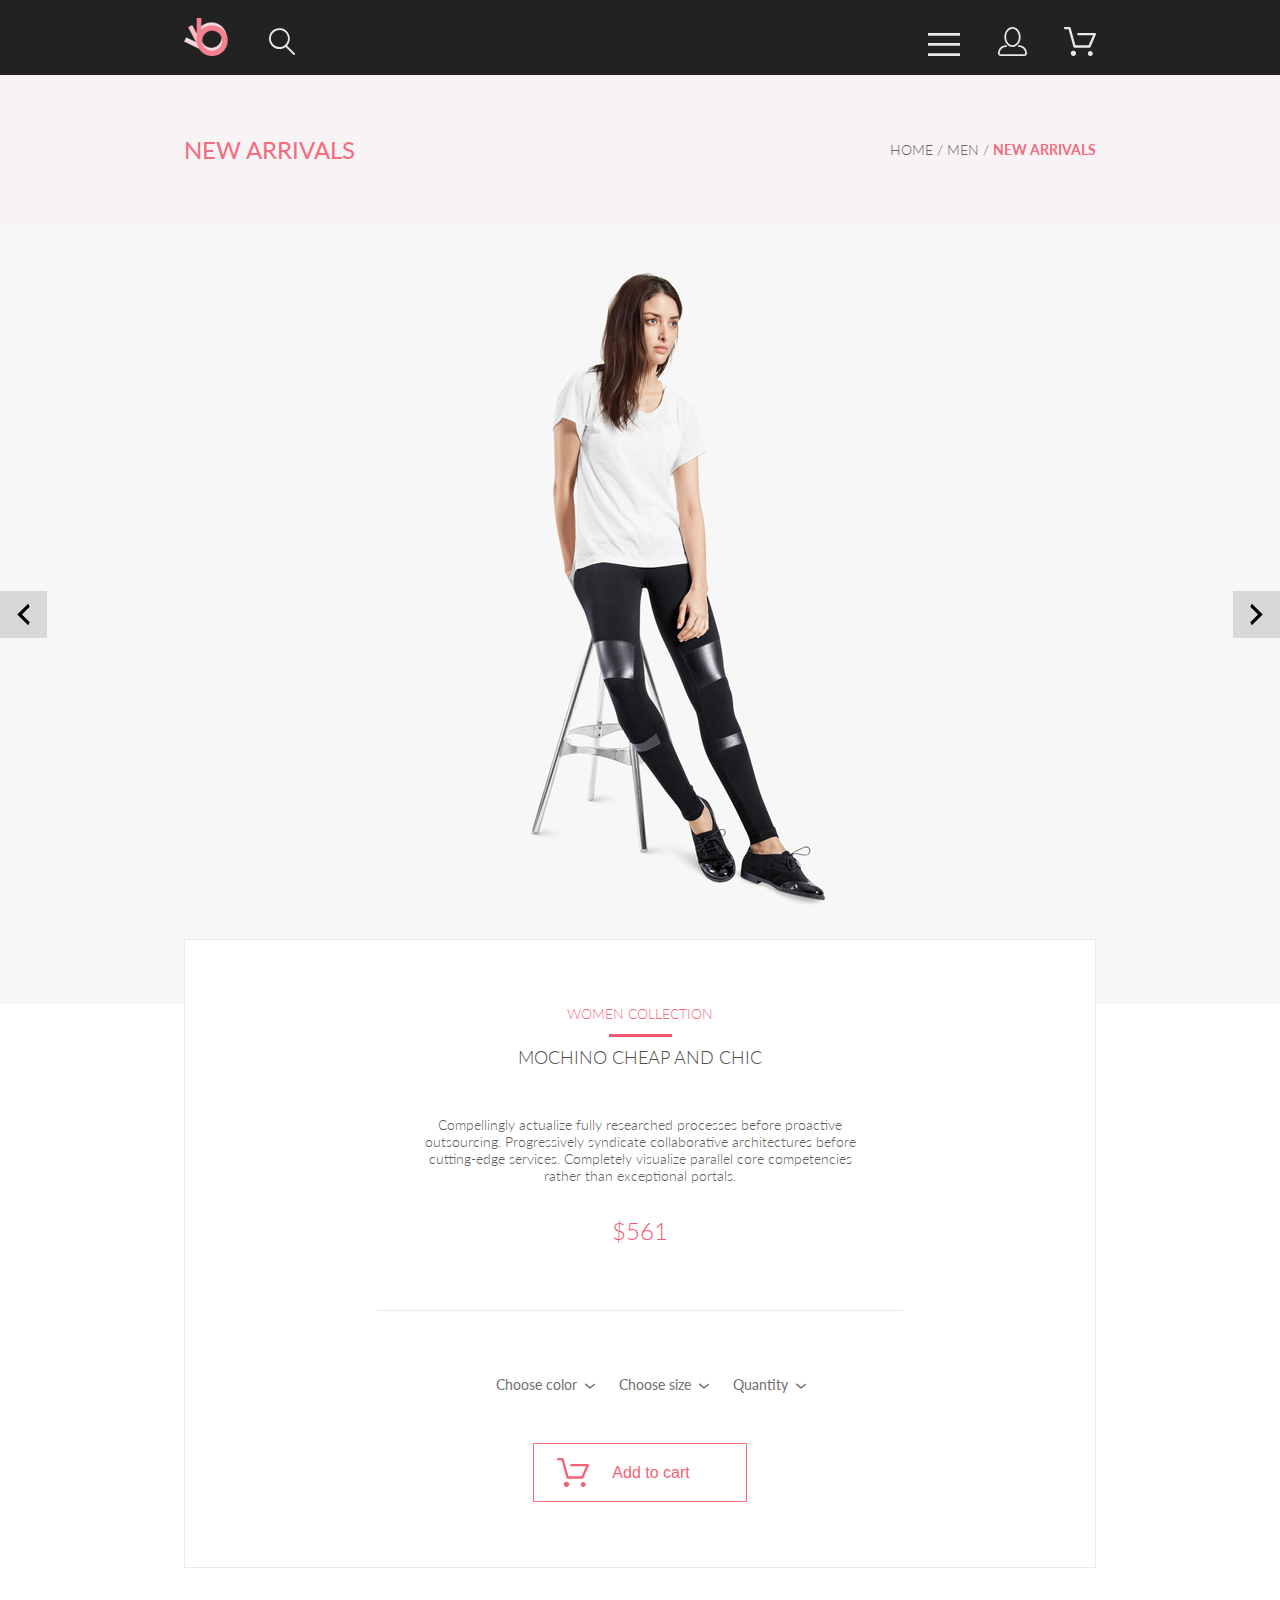
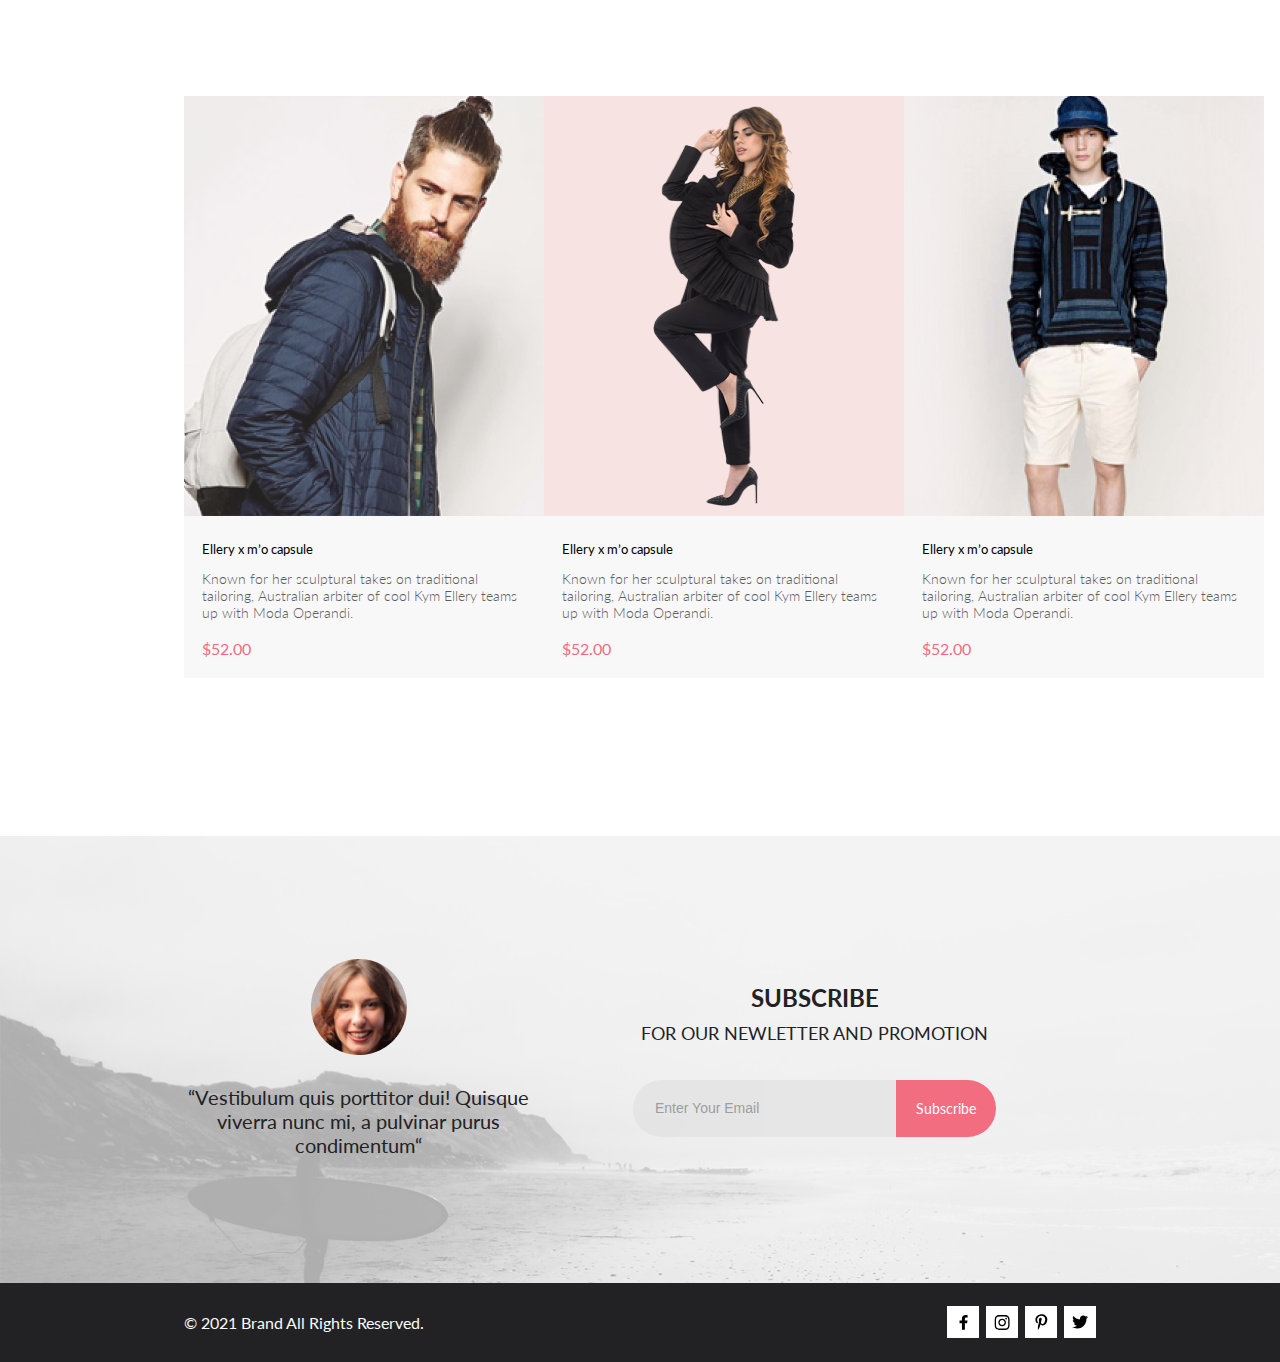
<file: online_store/product.html>
<!DOCTYPE html>
<html lang="en">

<head>
    <meta charset="UTF-8">
    <meta http-equiv="X-UA-Compatible" content="IE=edge">
    <meta name="viewport" content="width=device-width, initial-scale=1.0">
    <link rel="stylesheet" href="style.css">
    <link rel="preconnect" href="https://fonts.googleapis.com">
    <link rel="preconnect" href="https://fonts.gstatic.com" crossorigin>
    <link href="https://fonts.googleapis.com/css2?family=Lato:wght@100;300;400;700;900&display=swap" rel="stylesheet">
    <title>Online Store Product</title>
</head>

<body>

    <header class="site__header">
        <div class="container padding__box site__header__btn__box">
            <div class="site__header__btn__wrap">
                <a class="site__header__logo" href="index.html">
                    <img src="img/header__index.svg" alt="logo">
                </a>

                <form class="site__header__search" action="#">
                    <input class="site__header__search__btn" id="search__btn" type="search">
                    <label for="search__btn">
                        <svg xmlns="http://www.w3.org/2000/svg" width="27" height="28" viewBox="0 0 27 28">
                            <path
                                d="M19.0596 17.6259C20.6713 15.8658 21.6282 13.6048 21.7698 11.2225C21.9113 8.84018 21.2288 6.48173 19.8369 4.54318C18.445 2.60463 16.4285 1.20404 14.126 0.576619C11.8234 -0.0508009 9.3751 0.13316 7.19217 1.09761C5.00923 2.06205 3.22462 3.74825 2.13804 5.87302C1.05145 7.9978 0.729054 10.4318 1.225 12.7661C1.72094 15.1005 3.00501 17.1932 4.86158 18.6927C6.71815 20.1922 9.03413 21.0072 11.4206 21.0009C13.673 21.004 15.8645 20.27 17.6606 18.9109L25.4086 26.7179C25.4941 26.807 25.5965 26.8781 25.7099 26.927C25.8232 26.9759 25.9452 27.0017 26.0686 27.0029C26.1923 27.0033 26.3148 26.9782 26.4283 26.9292C26.5419 26.8801 26.6441 26.8082 26.7286 26.7179C26.9025 26.537 26.9997 26.2958 26.9997 26.0449C26.9997 25.794 26.9025 25.5528 26.7286 25.3719L19.0596 17.6259ZM2.88662 10.5009C2.89946 8.81563 3.41094 7.17187 4.35659 5.77685C5.30224 4.38183 6.63972 3.29801 8.20044 2.662C9.76115 2.02599 11.4752 1.86627 13.1266 2.20298C14.7779 2.53969 16.2926 3.35775 17.4797 4.55404C18.6668 5.75033 19.4732 7.27129 19.7972 8.92519C20.1212 10.5791 19.9483 12.2919 19.3002 13.8476C18.6522 15.4034 17.5581 16.7325 16.1559 17.6674C14.7536 18.6023 13.1059 19.1011 11.4206 19.1009C9.14916 19.0901 6.97482 18.1784 5.37484 16.566C3.77486 14.9537 2.87998 12.7724 2.88662 10.5009V10.5009Z" />
                        </svg>
                    </label>
                </form>
            </div>

            <div class="site__header__btn__wrap">
                <nav class="menu ">
                    <label for="menu__switch" class="site__header__btn__items">
                        <svg xmlns="http://www.w3.org/2000/svg" width="32" height="23" viewBox="0 0 32 23">
                            <path d="M0 23V20.31H32V23H0ZM0 12.76V10.07H32V12.76H0ZM0 2.69V0H32V2.69H0Z" />
                        </svg>
                    </label>
                    <input type="checkbox" id="menu__switch" class="menu__switch">

                    <ul class="menu__list">
                        <a href="#">
                            <svg xmlns="http://www.w3.org/2000/svg" width="13" height="13" viewBox="0 0 13 13">
                                <path
                                    d="M7.4158 6.00409L11.7158 1.71409C11.9041 1.52579 12.0099 1.27039 12.0099 1.00409C12.0099 0.73779 11.9041 0.482395 11.7158 0.294092C11.5275 0.105788 11.2721 0 11.0058 0C10.7395 0 10.4841 0.105788 10.2958 0.294092L6.0058 4.59409L1.7158 0.294092C1.52749 0.105788 1.2721 -1.9841e-09 1.0058 0C0.739497 1.9841e-09 0.484102 0.105788 0.295798 0.294092C0.107495 0.482395 0.0017066 0.73779 0.0017066 1.00409C0.0017066 1.27039 0.107495 1.52579 0.295798 1.71409L4.5958 6.00409L0.295798 10.2941C0.20207 10.3871 0.127676 10.4977 0.0769072 10.6195C0.0261385 10.7414 0 10.8721 0 11.0041C0 11.1361 0.0261385 11.2668 0.0769072 11.3887C0.127676 11.5105 0.20207 11.6211 0.295798 11.7141C0.388761 11.8078 0.499362 11.8822 0.621222 11.933C0.743081 11.9838 0.873786 12.0099 1.0058 12.0099C1.13781 12.0099 1.26852 11.9838 1.39038 11.933C1.51223 11.8822 1.62284 11.8078 1.7158 11.7141L6.0058 7.41409L10.2958 11.7141C10.3888 11.8078 10.4994 11.8822 10.6212 11.933C10.7431 11.9838 10.8738 12.0099 11.0058 12.0099C11.1378 12.0099 11.2685 11.9838 11.3904 11.933C11.5122 11.8822 11.6228 11.8078 11.7158 11.7141C11.8095 11.6211 11.8839 11.5105 11.9347 11.3887C11.9855 11.2668 12.0116 11.1361 12.0116 11.0041C12.0116 10.8721 11.9855 10.7414 11.9347 10.6195C11.8839 10.4977 11.8095 10.3871 11.7158 10.2941L7.4158 6.00409Z" />
                            </svg>
                        </a>
                        <h5 class="menu__list__txt menu__list__txt__heading">Menu</h5>
                        <li class="menu__list__categories">
                            <a class="menu__list__txt menu__list__txt__categories" href="#">Man</a>
                            <ul class="menu__list__items">
                                <li class="menu__list__txt"><a href="#">Accessories</a></li>
                                <li class="menu__list__txt"><a href="#">Bags</a></li>
                                <li class="menu__list__txt"><a href="#">Denim</a></li>
                                <li class="menu__list__txt"><a href="#">T-Shirts</a></li>
                            </ul>
                        </li>
                        <li class="menu__list__categories">
                            <a class="menu__list__txt menu__list__txt__categories" href="#">Woman</a>
                            <ul class="menu__list__items">
                                <li class="menu__list__txt"><a href="#">Accessories</a></li>
                                <li class="menu__list__txt"><a href="#">Jackets & Coats</a></li>
                                <li class="menu__list__txt"><a href="#">Polos</a></li>
                                <li class="menu__list__txt"><a href="#">T-Shirts</a></li>
                                <li class="menu__list__txt"><a href="#">Shirts</a></li>
                            </ul>
                        </li>
                        <li class="menu__list__categories">
                            <a class="menu__list__txt menu__list__txt__categories" href="#">Kids</a>
                            <ul class="menu__list__items">
                                <li class="menu__list__txt"><a href="#">Accessories</a></li>
                                <li class="menu__list__txt"><a href="#">Jackets & Coats</a></li>
                                <li class="menu__list__txt"><a href="#">Polos</a></li>
                                <li class="menu__list__txt"><a href="#">T-Shirts</a></li>
                                <li class="menu__list__txt"><a href="#">Shirts</a></li>
                                <li class="menu__list__txt"><a href="#">Bags</a></li>
                            </ul>
                        </li>
                    </ul>

                </nav>

                <button class="site__header__btn__items">
                    <svg xmlns="http://www.w3.org/2000/svg" width="29" height="29" viewBox="0 0 29 29">
                        <path
                            d="M14.5 19.937C19 19.937 22.656 15.464 22.656 9.968C22.656 4.472 19 0 14.5 0C13.3631 0.0217413 12.2463 0.303398 11.2351 0.823397C10.2239 1.34339 9.34507 2.08794 8.66602 3C7.12663 4.99573 6.30819 7.45381 6.34399 9.974C6.34399 15.465 10 19.937 14.5 19.937ZM14.5 1.813C18 1.813 20.844 5.472 20.844 9.969C20.844 14.466 17.998 18.125 14.5 18.125C11.002 18.125 8.15603 14.465 8.15503 9.969C8.15403 5.473 11 1.813 14.5 1.813ZM20.844 18.125C20.6036 18.125 20.373 18.2205 20.203 18.3905C20.033 18.5605 19.9375 18.7911 19.9375 19.0315C19.9375 19.2719 20.033 19.5025 20.203 19.6725C20.373 19.8425 20.6036 19.938 20.844 19.938C22.526 19.9399 24.1386 20.6088 25.3279 21.7982C26.5172 22.9875 27.1861 24.6 27.188 26.282C27.1875 26.5221 27.0918 26.7523 26.922 26.9221C26.7522 27.0918 26.5221 27.1875 26.282 27.188H2.71997C2.47985 27.1875 2.24975 27.0918 2.07996 26.9221C1.91016 26.7523 1.81449 26.5221 1.81396 26.282C1.81608 24.6001 2.48517 22.9877 3.67444 21.7985C4.86371 20.6092 6.47608 19.9401 8.15796 19.938C8.39825 19.938 8.62868 19.8425 8.79858 19.6726C8.96849 19.5027 9.06396 19.2723 9.06396 19.032C9.06396 18.7917 8.96849 18.5613 8.79858 18.3914C8.62868 18.2215 8.39825 18.126 8.15796 18.126C5.99541 18.1279 3.92201 18.9875 2.39258 20.5164C0.863144 22.0453 0.00264777 24.1185 0 26.281C0.000794067 27.0019 0.287502 27.693 0.797241 28.2027C1.30698 28.7125 1.99811 28.9992 2.71899 29H26.282C27.0027 28.9989 27.6936 28.7121 28.2031 28.2024C28.7126 27.6927 28.9992 27.0017 29 26.281C28.9974 24.1187 28.1372 22.0457 26.6083 20.5168C25.0793 18.9878 23.0063 18.1276 20.844 18.125Z" />
                    </svg>
                </button>

                <button class="site__header__btn__items">
                    <svg xmlns="http://www.w3.org/2000/svg" width="32" height="29" viewBox="0 0 32 29">
                        <path
                            d="M26.2009 29C25.5532 28.9738 24.9415 28.6948 24.4972 28.2227C24.0529 27.7506 23.8114 27.1232 23.8245 26.475C23.8376 25.8269 24.1043 25.2097 24.5673 24.7559C25.0303 24.3022 25.6527 24.048 26.301 24.048C26.9493 24.048 27.5717 24.3022 28.0347 24.7559C28.4977 25.2097 28.7644 25.8269 28.7775 26.475C28.7906 27.1232 28.549 27.7506 28.1047 28.2227C27.6604 28.6948 27.0488 28.9738 26.401 29H26.2009ZM6.75293 26.32C6.75293 25.79 6.91011 25.2718 7.20459 24.8311C7.49907 24.3904 7.91764 24.0469 8.40735 23.844C8.89705 23.6412 9.43594 23.5881 9.95581 23.6915C10.4757 23.7949 10.9532 24.0502 11.328 24.425C11.7028 24.7998 11.9581 25.2773 12.0615 25.7972C12.1649 26.317 12.1118 26.8559 11.9089 27.3456C11.7061 27.8353 11.3626 28.2539 10.9219 28.5483C10.4812 28.8428 9.96304 29 9.43298 29C9.08087 29.0003 8.73212 28.9311 8.40674 28.7966C8.08135 28.662 7.78569 28.4646 7.53662 28.2158C7.28755 27.9669 7.09001 27.6713 6.9552 27.3461C6.82039 27.0208 6.75098 26.6721 6.75098 26.32H6.75293ZM10.553 20.686C10.2935 20.6868 10.0409 20.6024 9.83411 20.4457C9.62727 20.2891 9.47758 20.0689 9.40796 19.819L4.57495 2.36401H1.18201C0.868521 2.36401 0.567859 2.23947 0.346191 2.01781C0.124523 1.79614 0 1.49549 0 1.18201C0 0.868519 0.124523 0.567873 0.346191 0.346205C0.567859 0.124537 0.868521 5.81268e-06 1.18201 5.81268e-06H5.46301C5.7225 -0.00080736 5.97504 0.0837201 6.18176 0.240568C6.38848 0.397416 6.53784 0.617884 6.60693 0.868006L11.4399 18.323H24.6179L29.001 8.27501H14.401C14.2428 8.27961 14.0854 8.25242 13.9379 8.19507C13.7904 8.13771 13.6559 8.05134 13.5424 7.94108C13.4288 7.83082 13.3386 7.69891 13.277 7.55315C13.2154 7.40739 13.1836 7.25075 13.1836 7.0925C13.1836 6.93426 13.2154 6.77762 13.277 6.63186C13.3386 6.4861 13.4288 6.35419 13.5424 6.24393C13.6559 6.13367 13.7904 6.0473 13.9379 5.98994C14.0854 5.93259 14.2428 5.90541 14.401 5.91001H30.814C31.0097 5.90996 31.2022 5.95866 31.3744 6.05172C31.5465 6.14478 31.6928 6.27926 31.7999 6.44301C31.9078 6.60729 31.9734 6.79569 31.9908 6.99145C32.0083 7.18721 31.9771 7.38424 31.9 7.565L26.495 19.977C26.4026 20.1876 26.251 20.3668 26.0585 20.4927C25.866 20.6186 25.641 20.6858 25.411 20.686H10.553Z" />
                    </svg>
                </button>
            </div>
        </div>
    </header>

    <main class="main__content">

        <section class="catalog__title">
            <div class="container padding__box catalog__title__wrp">
                <h3 class="catalog__title__txt">New arrivals</h3>
                <h4 class="catalog__title__txt">Home&nbsp;&sol; Men&nbsp;&sol; <span>New arrivals</span></h4>
            </div>
        </section>

        <section class="product__photo">

            <button class="product__photo__btn">
                <svg xmlns="http://www.w3.org/2000/svg" width="13" height="23" viewBox="0 0 13 23">
                    <path
                        d="M12.6998 3.7499L4.9498 11.4999L12.6998 19.2499L11.1498 22.3499L0.299805 11.4999L11.1498 0.649902L12.6998 3.7499Z" />
                </svg>
            </button>

            <article class="product__photo__wrp container padding__box">

                <img src="img/product__photo.png" alt="Product photo">

            </article>

            <button class="product__photo__btn">
                <svg xmlns="http://www.w3.org/2000/svg" width="13" height="23" viewBox="0 0 13 23">
                    <path
                        d="M0.299805 19.2499L8.0498 11.4999L0.299805 3.7499L1.8498 0.649902L12.6998 11.4999L1.8498 22.3499L0.299805 19.2499Z" />
                </svg>
            </button>

        </section>

        <section class="product__info container padding__box">

            <article class="product__info__wrp">

                <div class="product__info__wrp__text">

                    <h4 class="product__info__collection">Women collection</h4>

                    <h5 class="product__info__slogan">Mochino cheap and chic</h5>

                    <p class="product__info__txt">Compellingly actualize fully researched processes before proactive
                        outsourcing. Progressively syndicate collaborative architectures before cutting-edge services.
                        Completely visualize parallel core competencies rather than exceptional portals. </p>

                    <span class="product__info__price">$561</span>

                </div>

                <div class="product__info__wrp__input">

                    <div class="product__info__input__item">
                        <input type="checkbox" id="product__color__wrp">
                        <label for="product__info__color__wrp"><span>Choose&nbsp;color</span></label>
                    </div>

                    <div class="product__info__input__item">
                        <input type="checkbox" id="product__size__wrp">
                        <label for="product__info__size__wrp"><span>Choose&nbsp;size</span></label>
                    </div>

                    <div class="product__info__input__item">
                        <input type="checkbox" id="product__quantity__wrp">
                        <label for="product__info__quantity__wrp"><span>Quantity</span></label>
                    </div>

                </div>

                <button class="product__info__btn">
                    <svg xmlns="http://www.w3.org/2000/svg" width="32" height="29" viewBox="0 0 32 29">
                        <path
                            d="M26.2009 29C25.5532 28.9738 24.9415 28.6948 24.4972 28.2227C24.0529 27.7506 23.8114 27.1232 23.8245 26.475C23.8376 25.8269 24.1043 25.2097 24.5673 24.7559C25.0303 24.3022 25.6527 24.048 26.301 24.048C26.9493 24.048 27.5717 24.3022 28.0347 24.7559C28.4977 25.2097 28.7644 25.8269 28.7775 26.475C28.7906 27.1232 28.549 27.7506 28.1047 28.2227C27.6604 28.6948 27.0488 28.9738 26.401 29H26.2009ZM6.75293 26.32C6.75293 25.79 6.91011 25.2718 7.20459 24.8311C7.49907 24.3904 7.91764 24.0469 8.40735 23.844C8.89705 23.6412 9.43594 23.5881 9.95581 23.6915C10.4757 23.7949 10.9532 24.0502 11.328 24.425C11.7028 24.7998 11.9581 25.2773 12.0615 25.7972C12.1649 26.317 12.1118 26.8559 11.9089 27.3456C11.7061 27.8353 11.3626 28.2539 10.9219 28.5483C10.4812 28.8428 9.96304 29 9.43298 29C9.08087 29.0003 8.73212 28.9311 8.40674 28.7966C8.08135 28.662 7.78569 28.4646 7.53662 28.2158C7.28755 27.9669 7.09001 27.6713 6.9552 27.3461C6.82039 27.0208 6.75098 26.6721 6.75098 26.32H6.75293ZM10.553 20.686C10.2935 20.6868 10.0409 20.6024 9.83411 20.4457C9.62727 20.2891 9.47758 20.0689 9.40796 19.819L4.57495 2.36401H1.18201C0.868521 2.36401 0.567859 2.23947 0.346191 2.01781C0.124523 1.79614 0 1.49549 0 1.18201C0 0.868519 0.124523 0.567873 0.346191 0.346205C0.567859 0.124537 0.868521 5.81268e-06 1.18201 5.81268e-06H5.46301C5.7225 -0.00080736 5.97504 0.0837201 6.18176 0.240568C6.38848 0.397416 6.53784 0.617884 6.60693 0.868006L11.4399 18.323H24.6179L29.001 8.27501H14.401C14.2428 8.27961 14.0854 8.25242 13.9379 8.19507C13.7904 8.13771 13.6559 8.05134 13.5424 7.94108C13.4288 7.83082 13.3386 7.69891 13.277 7.55315C13.2154 7.40739 13.1836 7.25075 13.1836 7.0925C13.1836 6.93426 13.2154 6.77762 13.277 6.63186C13.3386 6.4861 13.4288 6.35419 13.5424 6.24393C13.6559 6.13367 13.7904 6.0473 13.9379 5.98994C14.0854 5.93259 14.2428 5.90541 14.401 5.91001H30.814C31.0097 5.90996 31.2022 5.95866 31.3744 6.05172C31.5465 6.14478 31.6928 6.27926 31.7999 6.44301C31.9078 6.60729 31.9734 6.79569 31.9908 6.99145C32.0083 7.18721 31.9771 7.38424 31.9 7.565L26.495 19.977C26.4026 20.1876 26.251 20.3668 26.0585 20.4927C25.866 20.6186 25.641 20.6858 25.411 20.686H10.553Z" />
                    </svg>
                    <span>Add to cart</span>
                </button>

            </article>

        </section>

        <section class="product__similar container padding__box">

            <ul class="product__similar__wrp">

                <li class="card__product__items">
                    <article class="card__product__items__preview">
                        <a class="card__product__items__preview__link" href="#">
                            <div class="card__product__items__img__wrp">
                                <img class="card__product__items__img" src="img/card__product__1.png"
                                    alt="Card Product 1">
                            </div>
                            <div class="card__product__items__wrp">
                                <h3 class="card__product__items__heading">Ellery x&nbsp;m&rsquo;o capsule</h3>
                                <p class="card__product__items__text">Known for her sculptural takes
                                    on&nbsp;traditional
                                    tailoring,
                                    Australian arbiter of&nbsp;cool Kym Ellery teams up&nbsp;with Moda Operandi.</p>
                                <p class="card__product__items__price">$52.00</p>
                            </div>
                            <button class="card__product__items__btn">
                                <svg xmlns="http://www.w3.org/2000/svg" width="27" height="25" viewBox="0 0 27 25">
                                    <path
                                        d="M21.876 22.2662C21.921 22.2549 21.9423 22.2339 21.96 22.2129C21.9678 22.2037 21.9756 22.1946 21.9835 22.1855C22.02 22.1438 22.0233 22.0553 22.0224 22.0105C22.0092 21.9044 21.9185 21.8315 21.8412 21.8315C21.8375 21.8315 21.8336 21.8317 21.8312 21.8318C21.7531 21.8372 21.6653 21.9409 21.6719 22.0625C21.6813 22.1793 21.7675 22.2662 21.8392 22.2662H21.876ZM8.21954 22.2599C8.31873 22.2599 8.39935 22.1655 8.39935 22.0496C8.39935 21.9341 8.31873 21.8401 8.21954 21.8401C8.12042 21.8401 8.03973 21.9341 8.03973 22.0496C8.03973 22.1655 8.12042 22.2599 8.21954 22.2599ZM21.9995 24.2662C21.9517 24.2662 21.8878 24.2662 21.8392 24.2662C20.7017 24.2662 19.7567 23.3545 19.6765 22.198C19.5964 20.9929 20.4937 19.9183 21.6953 19.8364C21.7441 19.8331 21.7928 19.8315 21.8412 19.8315C22.9799 19.8315 23.9413 20.7324 24.019 21.8884C24.0505 22.4915 23.8741 23.0612 23.4898 23.5012C23.1055 23.9575 22.5764 24.2177 21.9995 24.2662ZM8.21954 24.2599C7.01532 24.2599 6.03973 23.2709 6.03973 22.0496C6.03973 20.8291 7.01532 19.8401 8.21954 19.8401C9.42371 19.8401 10.3994 20.8291 10.3994 22.0496C10.3994 23.2709 9.42371 24.2599 8.21954 24.2599ZM21.1984 17.3938H9.13306C8.70013 17.3938 8.31586 17.1005 8.20331 16.6775L4.27753 2.24768H1.52173C0.993408 2.24768 0.560547 1.80859 0.560547 1.27039C0.560547 0.733032 0.993408 0.292969 1.52173 0.292969H4.99933C5.43134 0.292969 5.81561 0.586304 5.9281 1.01025L9.85394 15.4391H20.5576L24.1144 7.13379H12.2578C11.7286 7.13379 11.2957 6.69373 11.2957 6.15649C11.2957 5.61914 11.7286 5.17908 12.2578 5.17908H25.5886C25.9091 5.17908 26.2141 5.34192 26.3896 5.61914C26.566 5.89539 26.5984 6.23743 26.4697 6.547L22.0795 16.807C21.9193 17.1653 21.5827 17.3938 21.1984 17.3938Z" />
                                </svg>
                                <p class="card__product__items__btn__text">Add to cart</p>
                            </button>
                        </a>
                    </article>
                </li>

                <li class="card__product__items">
                    <article class="card__product__items__preview">
                        <a class="card__product__items__preview__link" href="#">
                            <div class="card__product__items__img__2">
                                <img class="card__product__items__img" src="img/card__product__2.png"
                                    alt="Card Product 2">
                            </div>
                            <div class="card__product__items__wrp">
                                <h3 class="card__product__items__heading">Ellery x&nbsp;m&rsquo;o capsule</h3>
                                <p class="card__product__items__text">Known for her sculptural takes
                                    on&nbsp;traditional
                                    tailoring,
                                    Australian arbiter of&nbsp;cool Kym Ellery teams up&nbsp;with Moda Operandi.</p>
                                <p class="card__product__items__price">$52.00</p>
                            </div>
                            <button class="card__product__items__btn">
                                <svg xmlns="http://www.w3.org/2000/svg" width="27" height="25" viewBox="0 0 27 25">
                                    <path
                                        d="M21.876 22.2662C21.921 22.2549 21.9423 22.2339 21.96 22.2129C21.9678 22.2037 21.9756 22.1946 21.9835 22.1855C22.02 22.1438 22.0233 22.0553 22.0224 22.0105C22.0092 21.9044 21.9185 21.8315 21.8412 21.8315C21.8375 21.8315 21.8336 21.8317 21.8312 21.8318C21.7531 21.8372 21.6653 21.9409 21.6719 22.0625C21.6813 22.1793 21.7675 22.2662 21.8392 22.2662H21.876ZM8.21954 22.2599C8.31873 22.2599 8.39935 22.1655 8.39935 22.0496C8.39935 21.9341 8.31873 21.8401 8.21954 21.8401C8.12042 21.8401 8.03973 21.9341 8.03973 22.0496C8.03973 22.1655 8.12042 22.2599 8.21954 22.2599ZM21.9995 24.2662C21.9517 24.2662 21.8878 24.2662 21.8392 24.2662C20.7017 24.2662 19.7567 23.3545 19.6765 22.198C19.5964 20.9929 20.4937 19.9183 21.6953 19.8364C21.7441 19.8331 21.7928 19.8315 21.8412 19.8315C22.9799 19.8315 23.9413 20.7324 24.019 21.8884C24.0505 22.4915 23.8741 23.0612 23.4898 23.5012C23.1055 23.9575 22.5764 24.2177 21.9995 24.2662ZM8.21954 24.2599C7.01532 24.2599 6.03973 23.2709 6.03973 22.0496C6.03973 20.8291 7.01532 19.8401 8.21954 19.8401C9.42371 19.8401 10.3994 20.8291 10.3994 22.0496C10.3994 23.2709 9.42371 24.2599 8.21954 24.2599ZM21.1984 17.3938H9.13306C8.70013 17.3938 8.31586 17.1005 8.20331 16.6775L4.27753 2.24768H1.52173C0.993408 2.24768 0.560547 1.80859 0.560547 1.27039C0.560547 0.733032 0.993408 0.292969 1.52173 0.292969H4.99933C5.43134 0.292969 5.81561 0.586304 5.9281 1.01025L9.85394 15.4391H20.5576L24.1144 7.13379H12.2578C11.7286 7.13379 11.2957 6.69373 11.2957 6.15649C11.2957 5.61914 11.7286 5.17908 12.2578 5.17908H25.5886C25.9091 5.17908 26.2141 5.34192 26.3896 5.61914C26.566 5.89539 26.5984 6.23743 26.4697 6.547L22.0795 16.807C21.9193 17.1653 21.5827 17.3938 21.1984 17.3938Z" />
                                </svg>
                                <p class="card__product__items__btn__text">Add to cart</p>
                            </button>
                        </a>
                    </article>
                </li>

                <li class="card__product__items">
                    <article class="card__product__items__preview">
                        <a class="card__product__items__preview__link" href="#">
                            <div>
                                <img class="card__product__items__img" src="img/card__product__3.png"
                                    alt="Card Product 3">
                            </div>
                            <div class="card__product__items__wrp">
                                <h3 class="card__product__items__heading">Ellery x&nbsp;m&rsquo;o capsule</h3>
                                <p class="card__product__items__text">Known for her sculptural takes
                                    on&nbsp;traditional
                                    tailoring,
                                    Australian arbiter of&nbsp;cool Kym Ellery teams up&nbsp;with Moda Operandi.</p>
                                <p class="card__product__items__price">$52.00</p>
                            </div>
                            <button class="card__product__items__btn">
                                <svg xmlns="http://www.w3.org/2000/svg" width="27" height="25" viewBox="0 0 27 25">
                                    <path
                                        d="M21.876 22.2662C21.921 22.2549 21.9423 22.2339 21.96 22.2129C21.9678 22.2037 21.9756 22.1946 21.9835 22.1855C22.02 22.1438 22.0233 22.0553 22.0224 22.0105C22.0092 21.9044 21.9185 21.8315 21.8412 21.8315C21.8375 21.8315 21.8336 21.8317 21.8312 21.8318C21.7531 21.8372 21.6653 21.9409 21.6719 22.0625C21.6813 22.1793 21.7675 22.2662 21.8392 22.2662H21.876ZM8.21954 22.2599C8.31873 22.2599 8.39935 22.1655 8.39935 22.0496C8.39935 21.9341 8.31873 21.8401 8.21954 21.8401C8.12042 21.8401 8.03973 21.9341 8.03973 22.0496C8.03973 22.1655 8.12042 22.2599 8.21954 22.2599ZM21.9995 24.2662C21.9517 24.2662 21.8878 24.2662 21.8392 24.2662C20.7017 24.2662 19.7567 23.3545 19.6765 22.198C19.5964 20.9929 20.4937 19.9183 21.6953 19.8364C21.7441 19.8331 21.7928 19.8315 21.8412 19.8315C22.9799 19.8315 23.9413 20.7324 24.019 21.8884C24.0505 22.4915 23.8741 23.0612 23.4898 23.5012C23.1055 23.9575 22.5764 24.2177 21.9995 24.2662ZM8.21954 24.2599C7.01532 24.2599 6.03973 23.2709 6.03973 22.0496C6.03973 20.8291 7.01532 19.8401 8.21954 19.8401C9.42371 19.8401 10.3994 20.8291 10.3994 22.0496C10.3994 23.2709 9.42371 24.2599 8.21954 24.2599ZM21.1984 17.3938H9.13306C8.70013 17.3938 8.31586 17.1005 8.20331 16.6775L4.27753 2.24768H1.52173C0.993408 2.24768 0.560547 1.80859 0.560547 1.27039C0.560547 0.733032 0.993408 0.292969 1.52173 0.292969H4.99933C5.43134 0.292969 5.81561 0.586304 5.9281 1.01025L9.85394 15.4391H20.5576L24.1144 7.13379H12.2578C11.7286 7.13379 11.2957 6.69373 11.2957 6.15649C11.2957 5.61914 11.7286 5.17908 12.2578 5.17908H25.5886C25.9091 5.17908 26.2141 5.34192 26.3896 5.61914C26.566 5.89539 26.5984 6.23743 26.4697 6.547L22.0795 16.807C21.9193 17.1653 21.5827 17.3938 21.1984 17.3938Z" />
                                </svg>
                                <p class="card__product__items__btn__text">Add to cart</p>
                            </button>
                        </a>
                    </article>
                </li>

            </ul>

        </section>

    </main>

    <footer class="footer">

        <section class="footer__top">
            <div class="footer__top__wrp container padding__box">
                <div class="footer__top__info">
                    <img class="footer__top__info__img" src="img/footer__top__thumb.png" alt="thumbnail">
                    <p class="footer__top__info__text">“Vestibulum quis porttitor dui! Quisque viverra nunc mi, a
                        pulvinar
                        purus
                        condimentum“
                    </p>
                </div>
                <div class="footer__top__form__wrp">
                    <div class="footer__top__form__header">
                        <h4 class="footer__top__form__heading">Subscribe</h4>
                        <p class="footer__top__form__text">For our newletter and promotion</p>
                    </div>
                    <form class="footer__top__form" action="#">
                        <input class="footer__top__form__email" type="email" placeholder="Enter Your Email">
                        <input class="footer__top__form__submit" value="Subscribe" type="submit">
                    </form>
                </div>
            </div>
        </section>

        <section class="footer__bottom">
            <div class="footer__bottom__wrp container padding__box">
                <div class="footer__bottom__copy">
                    <p>&copy;&nbsp;2021 Brand All Rights Reserved.</p>
                </div>
                <div class="footer__bottom__social-networks">
                    <div class="footer__bottom__items">
                        <svg xmlns="http://www.w3.org/2000/svg" width="9" height="15" viewBox="0 0 9 15">
                            <path
                                d="M8.08836 8.28L8.50686 5.61602H5.89022V3.88729C5.89022 3.15847 6.25574 2.44806 7.42765 2.44806H8.61722V0.179975C8.61722 0.179975 7.53772 0 6.50561 0C4.35073 0 2.9422 1.27593 2.9422 3.5857V5.61602H0.546875V8.28H2.9422V14.72H5.89022V8.28H8.08836Z" />
                        </svg>
                    </div>
                    <div class="footer__bottom__items">
                        <svg xmlns="http://www.w3.org/2000/svg" width="16" height="15" viewBox="0 0 16 15">
                            <path
                                d="M8.13897 3.68159C6.02383 3.68159 4.31774 5.38491 4.31774 7.49663C4.31774 9.60835 6.02383 11.3117 8.13897 11.3117C10.2541 11.3117 11.9602 9.60835 11.9602 7.49663C11.9602 5.38491 10.2541 3.68159 8.13897 3.68159ZM8.13897 9.9769C6.77211 9.9769 5.65467 8.8646 5.65467 7.49663C5.65467 6.12866 6.76878 5.01636 8.13897 5.01636C9.50915 5.01636 10.6233 6.12866 10.6233 7.49663C10.6233 8.8646 9.50583 9.9769 8.13897 9.9769ZM13.0078 3.52554C13.0078 4.02026 12.6087 4.41538 12.1165 4.41538C11.621 4.41538 11.2252 4.01694 11.2252 3.52554C11.2252 3.03413 11.6243 2.63569 12.1165 2.63569C12.6087 2.63569 13.0078 3.03413 13.0078 3.52554ZM15.5386 4.42866C15.4821 3.23667 15.2094 2.18081 14.3347 1.31089C13.4634 0.440967 12.4058 0.168701 11.2119 0.108936C9.9814 0.039209 6.29321 0.039209 5.0627 0.108936C3.8721 0.165381 2.81453 0.437646 1.93987 1.30757C1.06522 2.17749 0.795836 3.23335 0.735973 4.42534C0.666134 5.65386 0.666134 9.33608 0.735973 10.5646C0.79251 11.7566 1.06522 12.8124 1.93987 13.6824C2.81453 14.5523 3.86878 14.8246 5.0627 14.8843C6.29321 14.9541 9.9814 14.9541 11.2119 14.8843C12.4058 14.8279 13.4634 14.5556 14.3347 13.6824C15.2061 12.8124 15.4788 11.7566 15.5386 10.5646C15.6085 9.33608 15.6085 5.65718 15.5386 4.42866ZM13.949 11.8828C13.6895 12.5335 13.1874 13.0349 12.5322 13.2972C11.5511 13.6857 9.22314 13.596 8.13897 13.596C7.05479 13.596 4.72348 13.6824 3.74573 13.2972C3.09389 13.0382 2.59171 12.5369 2.32898 11.8828C1.93987 10.9033 2.02967 8.57905 2.02967 7.49663C2.02967 6.41421 1.9432 4.08667 2.32898 3.1105C2.58838 2.45972 3.09056 1.95835 3.74573 1.69604C4.7268 1.30757 7.05479 1.39722 8.13897 1.39722C9.22314 1.39722 11.5545 1.31089 12.5322 1.69604C13.184 1.95503 13.6862 2.4564 13.949 3.1105C14.3381 4.08999 14.2483 6.41421 14.2483 7.49663C14.2483 8.57905 14.3381 10.9066 13.949 11.8828Z" />
                        </svg>
                    </div>
                    <div class="footer__bottom__items">
                        <svg xmlns="http://www.w3.org/2000/svg" width="13" height="16" viewBox="0 0 13 16">
                            <path
                                d="M6.74032 0.203125C3.55564 0.203125 0.408203 2.34063 0.408203 5.8C0.408203 8 1.63738 9.25 2.38233 9.25C2.68963 9.25 2.86655 8.3875 2.86655 8.14375C2.86655 7.85313 2.13091 7.23438 2.13091 6.025C2.13091 3.5125 4.03055 1.73125 6.4889 1.73125C8.60271 1.73125 10.1671 2.94062 10.1671 5.1625C10.1671 6.82187 9.50597 9.93437 7.36422 9.93437C6.59133 9.93437 5.93018 9.37187 5.93018 8.56563C5.93018 7.38438 6.74963 6.24062 6.74963 5.02187C6.74963 2.95312 3.835 3.32812 3.835 5.82812C3.835 6.35313 3.90018 6.93437 4.13298 7.4125C3.70463 9.26875 2.82931 12.0344 2.82931 13.9469C2.82931 14.5375 2.91311 15.1188 2.96899 15.7094C3.07452 15.8281 3.02175 15.8156 3.18316 15.7563C4.74757 13.6 4.69169 13.1781 5.3994 10.3562C5.78119 11.0875 6.76826 11.4812 7.55046 11.4812C10.8469 11.4812 12.3275 8.24688 12.3275 5.33125C12.3275 2.22813 9.66427 0.203125 6.74032 0.203125Z" />
                        </svg>
                    </div>
                    <div class="footer__bottom__items">
                        <svg xmlns="http://www.w3.org/2000/svg" width="17" height="14" viewBox="0 0 17 14">
                            <path
                                d="M14.417 3.74052C14.427 3.88264 14.427 4.0248 14.427 4.16692C14.427 8.50192 11.1498 13.4969 5.15986 13.4969C3.31448 13.4969 1.60022 12.9588 0.158203 12.0248C0.420396 12.0552 0.67247 12.0654 0.944752 12.0654C2.46741 12.0654 3.8691 11.5476 4.98843 10.6644C3.5565 10.6339 2.3565 9.68977 1.94305 8.39027C2.14475 8.4207 2.34642 8.44102 2.5582 8.44102C2.85063 8.44102 3.14308 8.40039 3.41533 8.32936C1.92291 8.02477 0.803551 6.70498 0.803551 5.11108V5.07048C1.23715 5.31414 1.74139 5.46642 2.2758 5.4867C1.39849 4.89786 0.823727 3.8928 0.823727 2.75573C0.823727 2.14661 0.985041 1.58823 1.26741 1.10092C2.87077 3.09077 5.28086 4.39023 7.98334 4.53239C7.93293 4.28873 7.90266 4.03495 7.90266 3.78114C7.90266 1.97402 9.35477 0.501953 11.1598 0.501953C12.0976 0.501953 12.9446 0.897891 13.5396 1.53748C14.2757 1.39536 14.9816 1.12123 15.6068 0.745609C15.3648 1.50705 14.8505 2.14664 14.1749 2.5527C14.8304 2.48167 15.4657 2.29889 16.0505 2.04511C15.6069 2.69483 15.0522 3.27348 14.417 3.74052Z" />
                        </svg>
                    </div>
                </div>
            </div>

        </section>

    </footer>

</body>

</html>
</file>
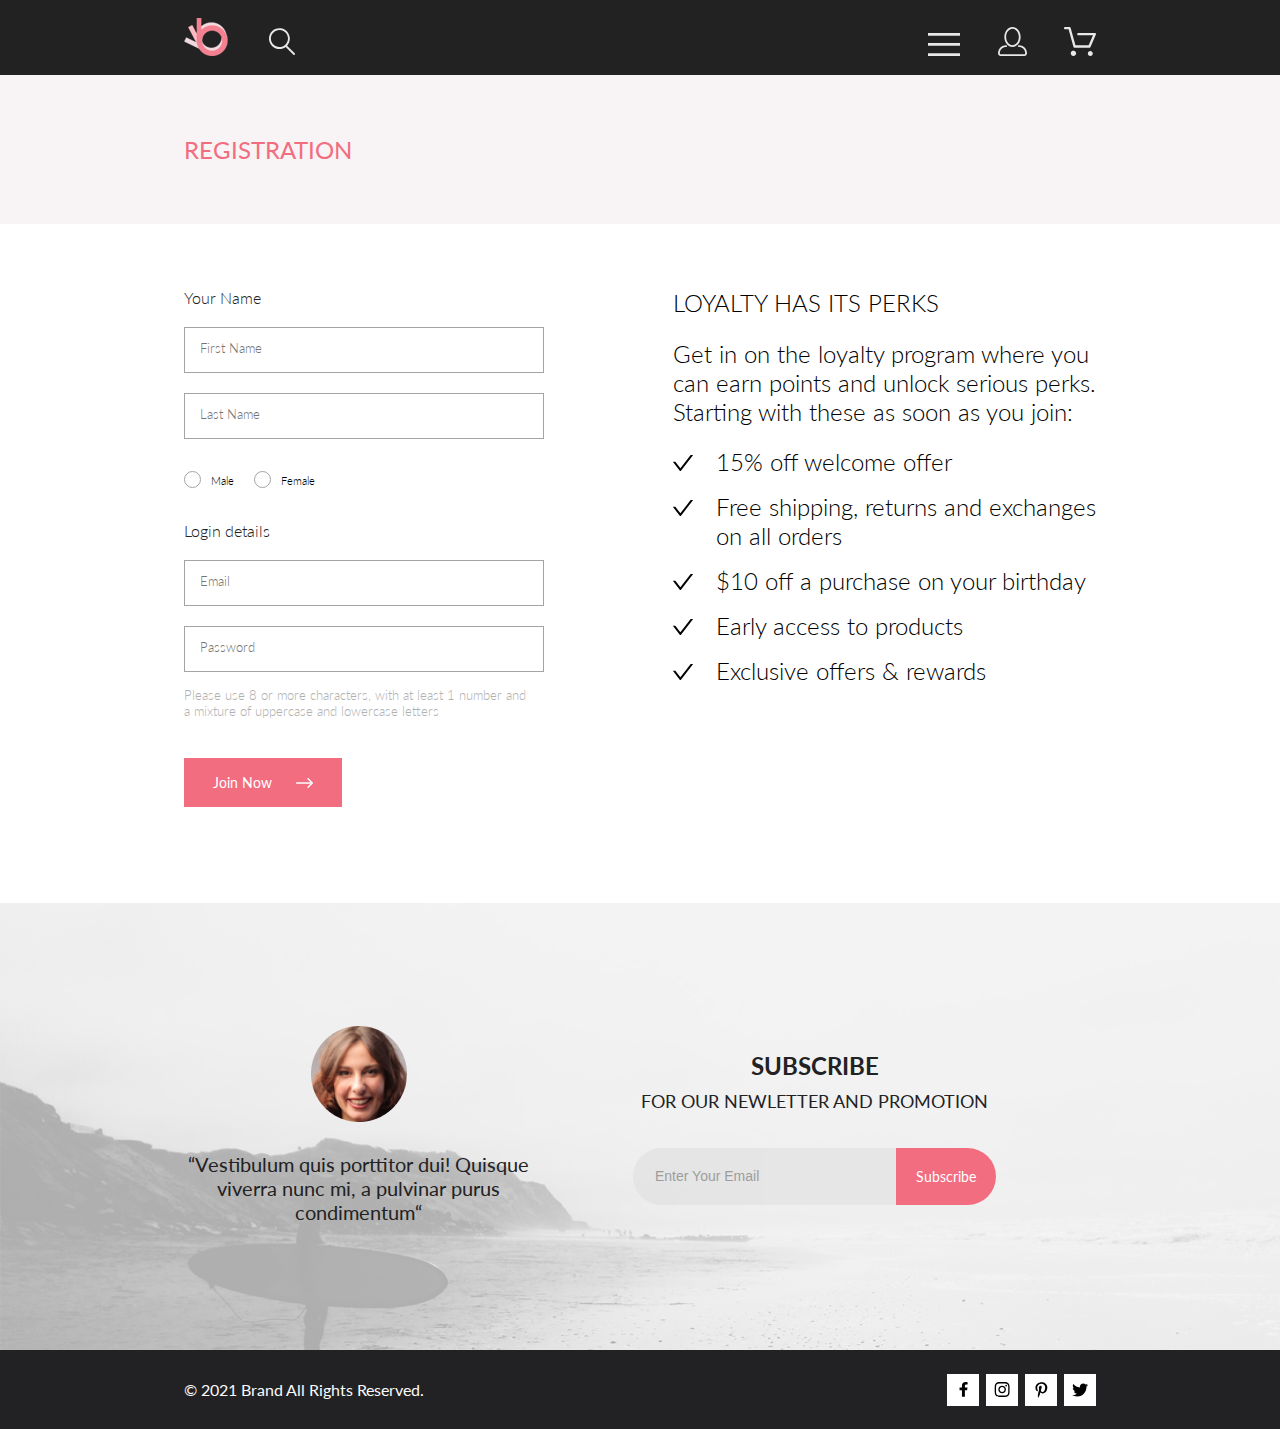
<file: online_store/registration.html>
<!DOCTYPE html>
<html lang="en">

<head>
    <meta charset="UTF-8">
    <meta http-equiv="X-UA-Compatible" content="IE=edge">
    <meta name="viewport" content="width=device-width, initial-scale=1.0">
    <link rel="stylesheet" href="style.css">
    <link rel="preconnect" href="https://fonts.googleapis.com">
    <link rel="preconnect" href="https://fonts.gstatic.com" crossorigin>
    <link href="https://fonts.googleapis.com/css2?family=Lato:wght@100;300;400;700;900&display=swap" rel="stylesheet">
    <title>Online Store Registration</title>
</head>

<body>

    <header class="site__header">
        <div class="container padding__box site__header__btn__box">
            <div class="site__header__btn__wrap">

                <a class="site__header__logo" href="index.html">
                    <img src="img/header__index.svg" alt="logo">
                </a>

                <form class="site__header__search" action="#">
                    <input class="site__header__search__btn" id="search__btn" type="search">
                    <label for="search__btn">
                        <svg xmlns="http://www.w3.org/2000/svg" width="27" height="28" viewBox="0 0 27 28">
                            <path
                                d="M19.0596 17.6259C20.6713 15.8658 21.6282 13.6048 21.7698 11.2225C21.9113 8.84018 21.2288 6.48173 19.8369 4.54318C18.445 2.60463 16.4285 1.20404 14.126 0.576619C11.8234 -0.0508009 9.3751 0.13316 7.19217 1.09761C5.00923 2.06205 3.22462 3.74825 2.13804 5.87302C1.05145 7.9978 0.729054 10.4318 1.225 12.7661C1.72094 15.1005 3.00501 17.1932 4.86158 18.6927C6.71815 20.1922 9.03413 21.0072 11.4206 21.0009C13.673 21.004 15.8645 20.27 17.6606 18.9109L25.4086 26.7179C25.4941 26.807 25.5965 26.8781 25.7099 26.927C25.8232 26.9759 25.9452 27.0017 26.0686 27.0029C26.1923 27.0033 26.3148 26.9782 26.4283 26.9292C26.5419 26.8801 26.6441 26.8082 26.7286 26.7179C26.9025 26.537 26.9997 26.2958 26.9997 26.0449C26.9997 25.794 26.9025 25.5528 26.7286 25.3719L19.0596 17.6259ZM2.88662 10.5009C2.89946 8.81563 3.41094 7.17187 4.35659 5.77685C5.30224 4.38183 6.63972 3.29801 8.20044 2.662C9.76115 2.02599 11.4752 1.86627 13.1266 2.20298C14.7779 2.53969 16.2926 3.35775 17.4797 4.55404C18.6668 5.75033 19.4732 7.27129 19.7972 8.92519C20.1212 10.5791 19.9483 12.2919 19.3002 13.8476C18.6522 15.4034 17.5581 16.7325 16.1559 17.6674C14.7536 18.6023 13.1059 19.1011 11.4206 19.1009C9.14916 19.0901 6.97482 18.1784 5.37484 16.566C3.77486 14.9537 2.87998 12.7724 2.88662 10.5009V10.5009Z" />
                        </svg>
                    </label>
                </form>

            </div>

            <div class="site__header__btn__wrap">
                <nav class="menu ">

                    <label for="menu__switch" class="site__header__btn__items">
                        <svg xmlns="http://www.w3.org/2000/svg" width="32" height="23" viewBox="0 0 32 23">
                            <path d="M0 23V20.31H32V23H0ZM0 12.76V10.07H32V12.76H0ZM0 2.69V0H32V2.69H0Z" />
                        </svg>
                    </label>
                    <input type="checkbox" id="menu__switch" class="menu__switch">

                    <ul class="menu__list">

                        <a href="#">
                            <svg xmlns="http://www.w3.org/2000/svg" width="13" height="13" viewBox="0 0 13 13">
                                <path
                                    d="M7.4158 6.00409L11.7158 1.71409C11.9041 1.52579 12.0099 1.27039 12.0099 1.00409C12.0099 0.73779 11.9041 0.482395 11.7158 0.294092C11.5275 0.105788 11.2721 0 11.0058 0C10.7395 0 10.4841 0.105788 10.2958 0.294092L6.0058 4.59409L1.7158 0.294092C1.52749 0.105788 1.2721 -1.9841e-09 1.0058 0C0.739497 1.9841e-09 0.484102 0.105788 0.295798 0.294092C0.107495 0.482395 0.0017066 0.73779 0.0017066 1.00409C0.0017066 1.27039 0.107495 1.52579 0.295798 1.71409L4.5958 6.00409L0.295798 10.2941C0.20207 10.3871 0.127676 10.4977 0.0769072 10.6195C0.0261385 10.7414 0 10.8721 0 11.0041C0 11.1361 0.0261385 11.2668 0.0769072 11.3887C0.127676 11.5105 0.20207 11.6211 0.295798 11.7141C0.388761 11.8078 0.499362 11.8822 0.621222 11.933C0.743081 11.9838 0.873786 12.0099 1.0058 12.0099C1.13781 12.0099 1.26852 11.9838 1.39038 11.933C1.51223 11.8822 1.62284 11.8078 1.7158 11.7141L6.0058 7.41409L10.2958 11.7141C10.3888 11.8078 10.4994 11.8822 10.6212 11.933C10.7431 11.9838 10.8738 12.0099 11.0058 12.0099C11.1378 12.0099 11.2685 11.9838 11.3904 11.933C11.5122 11.8822 11.6228 11.8078 11.7158 11.7141C11.8095 11.6211 11.8839 11.5105 11.9347 11.3887C11.9855 11.2668 12.0116 11.1361 12.0116 11.0041C12.0116 10.8721 11.9855 10.7414 11.9347 10.6195C11.8839 10.4977 11.8095 10.3871 11.7158 10.2941L7.4158 6.00409Z" />
                            </svg>
                        </a>

                        <h5 class="menu__list__txt menu__list__txt__heading">Menu</h5>

                        <li class="menu__list__categories">
                            <a class="menu__list__txt menu__list__txt__categories" href="#">Man</a>
                            <ul class="menu__list__items">
                                <li class="menu__list__txt"><a href="#">Accessories</a></li>
                                <li class="menu__list__txt"><a href="#">Bags</a></li>
                                <li class="menu__list__txt"><a href="#">Denim</a></li>
                                <li class="menu__list__txt"><a href="#">T-Shirts</a></li>
                            </ul>
                        </li>

                        <li class="menu__list__categories">
                            <a class="menu__list__txt menu__list__txt__categories" href="#">Woman</a>
                            <ul class="menu__list__items">
                                <li class="menu__list__txt"><a href="#">Accessories</a></li>
                                <li class="menu__list__txt"><a href="#">Jackets & Coats</a></li>
                                <li class="menu__list__txt"><a href="#">Polos</a></li>
                                <li class="menu__list__txt"><a href="#">T-Shirts</a></li>
                                <li class="menu__list__txt"><a href="#">Shirts</a></li>
                            </ul>
                        </li>

                        <li class="menu__list__categories">
                            <a class="menu__list__txt menu__list__txt__categories" href="#">Kids</a>
                            <ul class="menu__list__items">
                                <li class="menu__list__txt"><a href="#">Accessories</a></li>
                                <li class="menu__list__txt"><a href="#">Jackets & Coats</a></li>
                                <li class="menu__list__txt"><a href="#">Polos</a></li>
                                <li class="menu__list__txt"><a href="#">T-Shirts</a></li>
                                <li class="menu__list__txt"><a href="#">Shirts</a></li>
                                <li class="menu__list__txt"><a href="#">Bags</a></li>
                            </ul>
                        </li>

                    </ul>

                </nav>

                <button class="site__header__btn__items">
                    <svg xmlns="http://www.w3.org/2000/svg" width="29" height="29" viewBox="0 0 29 29">
                        <path
                            d="M14.5 19.937C19 19.937 22.656 15.464 22.656 9.968C22.656 4.472 19 0 14.5 0C13.3631 0.0217413 12.2463 0.303398 11.2351 0.823397C10.2239 1.34339 9.34507 2.08794 8.66602 3C7.12663 4.99573 6.30819 7.45381 6.34399 9.974C6.34399 15.465 10 19.937 14.5 19.937ZM14.5 1.813C18 1.813 20.844 5.472 20.844 9.969C20.844 14.466 17.998 18.125 14.5 18.125C11.002 18.125 8.15603 14.465 8.15503 9.969C8.15403 5.473 11 1.813 14.5 1.813ZM20.844 18.125C20.6036 18.125 20.373 18.2205 20.203 18.3905C20.033 18.5605 19.9375 18.7911 19.9375 19.0315C19.9375 19.2719 20.033 19.5025 20.203 19.6725C20.373 19.8425 20.6036 19.938 20.844 19.938C22.526 19.9399 24.1386 20.6088 25.3279 21.7982C26.5172 22.9875 27.1861 24.6 27.188 26.282C27.1875 26.5221 27.0918 26.7523 26.922 26.9221C26.7522 27.0918 26.5221 27.1875 26.282 27.188H2.71997C2.47985 27.1875 2.24975 27.0918 2.07996 26.9221C1.91016 26.7523 1.81449 26.5221 1.81396 26.282C1.81608 24.6001 2.48517 22.9877 3.67444 21.7985C4.86371 20.6092 6.47608 19.9401 8.15796 19.938C8.39825 19.938 8.62868 19.8425 8.79858 19.6726C8.96849 19.5027 9.06396 19.2723 9.06396 19.032C9.06396 18.7917 8.96849 18.5613 8.79858 18.3914C8.62868 18.2215 8.39825 18.126 8.15796 18.126C5.99541 18.1279 3.92201 18.9875 2.39258 20.5164C0.863144 22.0453 0.00264777 24.1185 0 26.281C0.000794067 27.0019 0.287502 27.693 0.797241 28.2027C1.30698 28.7125 1.99811 28.9992 2.71899 29H26.282C27.0027 28.9989 27.6936 28.7121 28.2031 28.2024C28.7126 27.6927 28.9992 27.0017 29 26.281C28.9974 24.1187 28.1372 22.0457 26.6083 20.5168C25.0793 18.9878 23.0063 18.1276 20.844 18.125Z" />
                    </svg>
                </button>

                <button class="site__header__btn__items">
                    <svg xmlns="http://www.w3.org/2000/svg" width="32" height="29" viewBox="0 0 32 29">
                        <path
                            d="M26.2009 29C25.5532 28.9738 24.9415 28.6948 24.4972 28.2227C24.0529 27.7506 23.8114 27.1232 23.8245 26.475C23.8376 25.8269 24.1043 25.2097 24.5673 24.7559C25.0303 24.3022 25.6527 24.048 26.301 24.048C26.9493 24.048 27.5717 24.3022 28.0347 24.7559C28.4977 25.2097 28.7644 25.8269 28.7775 26.475C28.7906 27.1232 28.549 27.7506 28.1047 28.2227C27.6604 28.6948 27.0488 28.9738 26.401 29H26.2009ZM6.75293 26.32C6.75293 25.79 6.91011 25.2718 7.20459 24.8311C7.49907 24.3904 7.91764 24.0469 8.40735 23.844C8.89705 23.6412 9.43594 23.5881 9.95581 23.6915C10.4757 23.7949 10.9532 24.0502 11.328 24.425C11.7028 24.7998 11.9581 25.2773 12.0615 25.7972C12.1649 26.317 12.1118 26.8559 11.9089 27.3456C11.7061 27.8353 11.3626 28.2539 10.9219 28.5483C10.4812 28.8428 9.96304 29 9.43298 29C9.08087 29.0003 8.73212 28.9311 8.40674 28.7966C8.08135 28.662 7.78569 28.4646 7.53662 28.2158C7.28755 27.9669 7.09001 27.6713 6.9552 27.3461C6.82039 27.0208 6.75098 26.6721 6.75098 26.32H6.75293ZM10.553 20.686C10.2935 20.6868 10.0409 20.6024 9.83411 20.4457C9.62727 20.2891 9.47758 20.0689 9.40796 19.819L4.57495 2.36401H1.18201C0.868521 2.36401 0.567859 2.23947 0.346191 2.01781C0.124523 1.79614 0 1.49549 0 1.18201C0 0.868519 0.124523 0.567873 0.346191 0.346205C0.567859 0.124537 0.868521 5.81268e-06 1.18201 5.81268e-06H5.46301C5.7225 -0.00080736 5.97504 0.0837201 6.18176 0.240568C6.38848 0.397416 6.53784 0.617884 6.60693 0.868006L11.4399 18.323H24.6179L29.001 8.27501H14.401C14.2428 8.27961 14.0854 8.25242 13.9379 8.19507C13.7904 8.13771 13.6559 8.05134 13.5424 7.94108C13.4288 7.83082 13.3386 7.69891 13.277 7.55315C13.2154 7.40739 13.1836 7.25075 13.1836 7.0925C13.1836 6.93426 13.2154 6.77762 13.277 6.63186C13.3386 6.4861 13.4288 6.35419 13.5424 6.24393C13.6559 6.13367 13.7904 6.0473 13.9379 5.98994C14.0854 5.93259 14.2428 5.90541 14.401 5.91001H30.814C31.0097 5.90996 31.2022 5.95866 31.3744 6.05172C31.5465 6.14478 31.6928 6.27926 31.7999 6.44301C31.9078 6.60729 31.9734 6.79569 31.9908 6.99145C32.0083 7.18721 31.9771 7.38424 31.9 7.565L26.495 19.977C26.4026 20.1876 26.251 20.3668 26.0585 20.4927C25.866 20.6186 25.641 20.6858 25.411 20.686H10.553Z" />
                    </svg>
                </button>
            </div>
        </div>
    </header>

    <main class="main__content">

        <section class="registration__title">
            <article class="registration__title__wrp container padding__box">
                <h2>Registration</h2>
            </article>
        </section>



        <section class="registration__container container padding__box">

            <article class="registration__form">
                <form class="registration__form__box" action="#">

                    <fieldset class="registration__form__personal-data">

                        <legend class="registration__form__title">Your Name</legend>

                        <input class="registration__input__field" placeholder="First Name" type="text" name="name">

                        <input class="registration__input__field registration__input__field__surname"
                            placeholder="Last Name" type="text" name="surname">

                        <div class="registration__input__radio__box">

                            <div class="registration__input__radio__wrp">
                                <input class="registration__input__radio" name="gender" value="male" id="input__gender"
                                    type="radio">
                                <label for="input__gender">
                                    <span class="registration__input__radio__txt">Male</span>
                                </label>
                            </div>

                            <div class="registration__input__radio__wrp">
                                <input class="registration__input__radio" name="gender" value="female"
                                    id="input__gender" type="radio">
                                <label for="input__gender">
                                    <span class="registration__input__radio__txt">Female</span>
                                </label>
                            </div>

                        </div>

                    </fieldset>

                    <fieldset class="registration__form__login">

                        <legend class="registration__form__title">Login details</legend>

                        <input class="registration__input__field" placeholder="Email" type="email" name="email">

                        <input class="registration__input__field registration__input__field__password"
                            placeholder="Password" type="password" name="password">

                        <p class="registration__form__login__txt">Please use 8&nbsp;or more characters, with
                            at&nbsp;least
                            1&nbsp;number and a&nbsp;mixture of&nbsp;uppercase and lowercase letters</p>

                    </fieldset>

                    <button class="registration__btn">
                        <span class="registration__btn__txt">Join Now</span>
                        <svg xmlns="http://www.w3.org/2000/svg" width="17" height="10" viewBox="0 0 17 10" fill="none">
                            <path fill-rule="evenodd" clip-rule="evenodd"
                                d="M11.54 0.208095C11.6058 0.142131 11.684 0.0897967 11.77 0.0540883C11.8561 0.01838 11.9483 0 12.0415 0C12.1347 0 12.2269 0.01838 12.313 0.0540883C12.399 0.0897967 12.4772 0.142131 12.543 0.208095L16.7929 4.458C16.8589 4.5238 16.9112 4.60196 16.9469 4.68802C16.9826 4.77407 17.001 4.86632 17.001 4.95949C17.001 5.05266 16.9826 5.14491 16.9469 5.23097C16.9112 5.31702 16.8589 5.39518 16.7929 5.46098L12.543 9.71089C12.41 9.84389 12.2296 9.91861 12.0415 9.91861C11.8534 9.91861 11.673 9.84389 11.54 9.71089C11.407 9.57788 11.3323 9.39749 11.3323 9.2094C11.3323 9.0213 11.407 8.84091 11.54 8.70791L15.2898 4.95949L11.54 1.21107C11.474 1.14528 11.4217 1.06711 11.386 0.981059C11.3503 0.895005 11.3319 0.802752 11.3319 0.709584C11.3319 0.616415 11.3503 0.524162 11.386 0.438109C11.4217 0.352055 11.474 0.273891 11.54 0.208095Z"
                                fill="white" />
                            <path fill-rule="evenodd" clip-rule="evenodd"
                                d="M0 4.95948C0 4.77162 0.0746263 4.59146 0.207462 4.45862C0.340297 4.32579 0.52046 4.25116 0.708318 4.25116H15.583C15.7708 4.25116 15.951 4.32579 16.0838 4.45862C16.2167 4.59146 16.2913 4.77162 16.2913 4.95948C16.2913 5.14734 16.2167 5.3275 16.0838 5.46033C15.951 5.59317 15.7708 5.6678 15.583 5.6678H0.708318C0.52046 5.6678 0.340297 5.59317 0.207462 5.46033C0.0746263 5.3275 0 5.14734 0 4.95948Z"
                                fill="white" />
                        </svg>
                    </button>

                </form>
            </article>

            <article class="loyalty-program">

                <h2 class="loyalty-program__title loyalty-program__txt">Loyalty has its perks</h2>
                <p class="loyalty-program__txt">Get in&nbsp;on&nbsp;the loyalty program where you can earn points and
                    unlock
                    serious perks.
                    Starting with these as&nbsp;soon as&nbsp;you join:</p>

                <ul class="loyalty-program__list">
                    <li class="loyalty-program__items">
                        <p class="loyalty-program__txt">15&percnt; off welcome offer</p>
                    </li>
                    <li class="loyalty-program__items">
                        <p class="loyalty-program__txt">Free shipping, returns and exchanges on&nbsp;all orders</p>
                    </li>
                    <li class="loyalty-program__items">
                        <p class="loyalty-program__txt">&dollar;10 off a&nbsp;purchase on&nbsp;your birthday</p>
                    </li>
                    <li class="loyalty-program__items">
                        <p class="loyalty-program__txt">Early access to&nbsp;products</p>
                    </li>
                    <li class="loyalty-program__items">
                        <p class="loyalty-program__txt">Exclusive offers & rewards</p>
                    </li>
                </ul>

            </article>

        </section>

    </main>

    <footer class="footer">

        <section class="footer__top">
            <div class="footer__top__wrp container padding__box">

                <div class="footer__top__info">

                    <img class="footer__top__info__img" src="img/footer__top__thumb.png" alt="thumbnail">
                    <p class="footer__top__info__text">“Vestibulum quis porttitor dui! Quisque viverra nunc mi, a
                        pulvinar
                        purus
                        condimentum“

                    </p>

                </div>

                <div class="footer__top__form__wrp">

                    <div class="footer__top__form__header">
                        <h4 class="footer__top__form__heading">Subscribe</h4>
                        <p class="footer__top__form__text">For our newletter and promotion</p>
                    </div>

                    <form class="footer__top__form" action="#">
                        <input class="footer__top__form__email" type="email" placeholder="Enter Your Email">
                        <input class="footer__top__form__submit" value="Subscribe" type="submit">
                    </form>

                </div>

            </div>
        </section>

        <section class="footer__bottom">

            <div class="footer__bottom__wrp container padding__box">

                <div class="footer__bottom__copy">
                    <p>&copy;&nbsp;2021 Brand All Rights Reserved.</p>
                </div>

                <div class="footer__bottom__social-networks">

                    <div class="footer__bottom__items">
                        <svg xmlns="http://www.w3.org/2000/svg" width="9" height="15" viewBox="0 0 9 15">
                            <path
                                d="M8.08836 8.28L8.50686 5.61602H5.89022V3.88729C5.89022 3.15847 6.25574 2.44806 7.42765 2.44806H8.61722V0.179975C8.61722 0.179975 7.53772 0 6.50561 0C4.35073 0 2.9422 1.27593 2.9422 3.5857V5.61602H0.546875V8.28H2.9422V14.72H5.89022V8.28H8.08836Z" />
                        </svg>
                    </div>

                    <div class="footer__bottom__items">
                        <svg xmlns="http://www.w3.org/2000/svg" width="16" height="15" viewBox="0 0 16 15">
                            <path
                                d="M8.13897 3.68159C6.02383 3.68159 4.31774 5.38491 4.31774 7.49663C4.31774 9.60835 6.02383 11.3117 8.13897 11.3117C10.2541 11.3117 11.9602 9.60835 11.9602 7.49663C11.9602 5.38491 10.2541 3.68159 8.13897 3.68159ZM8.13897 9.9769C6.77211 9.9769 5.65467 8.8646 5.65467 7.49663C5.65467 6.12866 6.76878 5.01636 8.13897 5.01636C9.50915 5.01636 10.6233 6.12866 10.6233 7.49663C10.6233 8.8646 9.50583 9.9769 8.13897 9.9769ZM13.0078 3.52554C13.0078 4.02026 12.6087 4.41538 12.1165 4.41538C11.621 4.41538 11.2252 4.01694 11.2252 3.52554C11.2252 3.03413 11.6243 2.63569 12.1165 2.63569C12.6087 2.63569 13.0078 3.03413 13.0078 3.52554ZM15.5386 4.42866C15.4821 3.23667 15.2094 2.18081 14.3347 1.31089C13.4634 0.440967 12.4058 0.168701 11.2119 0.108936C9.9814 0.039209 6.29321 0.039209 5.0627 0.108936C3.8721 0.165381 2.81453 0.437646 1.93987 1.30757C1.06522 2.17749 0.795836 3.23335 0.735973 4.42534C0.666134 5.65386 0.666134 9.33608 0.735973 10.5646C0.79251 11.7566 1.06522 12.8124 1.93987 13.6824C2.81453 14.5523 3.86878 14.8246 5.0627 14.8843C6.29321 14.9541 9.9814 14.9541 11.2119 14.8843C12.4058 14.8279 13.4634 14.5556 14.3347 13.6824C15.2061 12.8124 15.4788 11.7566 15.5386 10.5646C15.6085 9.33608 15.6085 5.65718 15.5386 4.42866ZM13.949 11.8828C13.6895 12.5335 13.1874 13.0349 12.5322 13.2972C11.5511 13.6857 9.22314 13.596 8.13897 13.596C7.05479 13.596 4.72348 13.6824 3.74573 13.2972C3.09389 13.0382 2.59171 12.5369 2.32898 11.8828C1.93987 10.9033 2.02967 8.57905 2.02967 7.49663C2.02967 6.41421 1.9432 4.08667 2.32898 3.1105C2.58838 2.45972 3.09056 1.95835 3.74573 1.69604C4.7268 1.30757 7.05479 1.39722 8.13897 1.39722C9.22314 1.39722 11.5545 1.31089 12.5322 1.69604C13.184 1.95503 13.6862 2.4564 13.949 3.1105C14.3381 4.08999 14.2483 6.41421 14.2483 7.49663C14.2483 8.57905 14.3381 10.9066 13.949 11.8828Z" />
                        </svg>
                    </div>

                    <div class="footer__bottom__items">
                        <svg xmlns="http://www.w3.org/2000/svg" width="13" height="16" viewBox="0 0 13 16">
                            <path
                                d="M6.74032 0.203125C3.55564 0.203125 0.408203 2.34063 0.408203 5.8C0.408203 8 1.63738 9.25 2.38233 9.25C2.68963 9.25 2.86655 8.3875 2.86655 8.14375C2.86655 7.85313 2.13091 7.23438 2.13091 6.025C2.13091 3.5125 4.03055 1.73125 6.4889 1.73125C8.60271 1.73125 10.1671 2.94062 10.1671 5.1625C10.1671 6.82187 9.50597 9.93437 7.36422 9.93437C6.59133 9.93437 5.93018 9.37187 5.93018 8.56563C5.93018 7.38438 6.74963 6.24062 6.74963 5.02187C6.74963 2.95312 3.835 3.32812 3.835 5.82812C3.835 6.35313 3.90018 6.93437 4.13298 7.4125C3.70463 9.26875 2.82931 12.0344 2.82931 13.9469C2.82931 14.5375 2.91311 15.1188 2.96899 15.7094C3.07452 15.8281 3.02175 15.8156 3.18316 15.7563C4.74757 13.6 4.69169 13.1781 5.3994 10.3562C5.78119 11.0875 6.76826 11.4812 7.55046 11.4812C10.8469 11.4812 12.3275 8.24688 12.3275 5.33125C12.3275 2.22813 9.66427 0.203125 6.74032 0.203125Z" />
                        </svg>
                    </div>

                    <div class="footer__bottom__items">
                        <svg xmlns="http://www.w3.org/2000/svg" width="17" height="14" viewBox="0 0 17 14">
                            <path
                                d="M14.417 3.74052C14.427 3.88264 14.427 4.0248 14.427 4.16692C14.427 8.50192 11.1498 13.4969 5.15986 13.4969C3.31448 13.4969 1.60022 12.9588 0.158203 12.0248C0.420396 12.0552 0.67247 12.0654 0.944752 12.0654C2.46741 12.0654 3.8691 11.5476 4.98843 10.6644C3.5565 10.6339 2.3565 9.68977 1.94305 8.39027C2.14475 8.4207 2.34642 8.44102 2.5582 8.44102C2.85063 8.44102 3.14308 8.40039 3.41533 8.32936C1.92291 8.02477 0.803551 6.70498 0.803551 5.11108V5.07048C1.23715 5.31414 1.74139 5.46642 2.2758 5.4867C1.39849 4.89786 0.823727 3.8928 0.823727 2.75573C0.823727 2.14661 0.985041 1.58823 1.26741 1.10092C2.87077 3.09077 5.28086 4.39023 7.98334 4.53239C7.93293 4.28873 7.90266 4.03495 7.90266 3.78114C7.90266 1.97402 9.35477 0.501953 11.1598 0.501953C12.0976 0.501953 12.9446 0.897891 13.5396 1.53748C14.2757 1.39536 14.9816 1.12123 15.6068 0.745609C15.3648 1.50705 14.8505 2.14664 14.1749 2.5527C14.8304 2.48167 15.4657 2.29889 16.0505 2.04511C15.6069 2.69483 15.0522 3.27348 14.417 3.74052Z" />
                        </svg>
                    </div>

                </div>
            </div>

        </section>

    </footer>

</body>

</html>
</file>
<file: online_store/style.css>
* {
  margin: 0;
  padding: 0;
}

*,
*::before,
*::after {
  -webkit-box-sizing: border-box;
          box-sizing: border-box;
}

.container {
  max-width: 1920px;
  width: 100%;
  margin: 0 auto;
  font-family: 'Lato', sans-serif;
  font-style: normal;
}

.padding__box {
  padding-left: 14.375%;
  padding-right: 14.375%;
  -webkit-box-sizing: border-box;
          box-sizing: border-box;
}

input[type="checkbox"] {
  display: none;
}

fieldset {
  border: none;
}

.site__header {
  background: #222222;
  height: 75px;
}

.site__header__logo:hover {
  -webkit-filter: brightness(45%);
          filter: brightness(45%);
}

.site__header__logo:active {
  -webkit-filter: brightness(10%);
          filter: brightness(10%);
}

.site__header__search {
  display: -webkit-box;
  display: -ms-flexbox;
  display: flex;
  -webkit-box-orient: horizontal;
  -webkit-box-direction: reverse;
      -ms-flex-direction: row-reverse;
          flex-direction: row-reverse;
  padding-left: 40px;
  position: relative;
}

.site__header__search:hover svg {
  fill: orange;
}

.site__header__search svg {
  fill: #E8E8E8;
}

.site__header__search__btn {
  position: absolute;
  -webkit-box-sizing: border-box;
          box-sizing: border-box;
  top: -2px;
  padding: 4px;
  left: 73px;
  width: 0;
  min-height: 0;
  color: white;
  font-size: 20px;
  font-family: 'Lato';
  text-transform: capitalize;
  background: transparent;
  border: none;
}

.site__header__search__btn:focus {
  width: 200px;
  min-height: 30px;
  -webkit-transition: width 1s ease;
  transition: width 1s ease;
  border: 1px solid #fff;
}

.site__header__search__btn:active ~ label > svg {
  fill: red;
}

.site__header__search__btn:focus ~ label > svg {
  fill: greenyellow;
}

.site__header__btn__items svg {
  fill: #E8E8E8;
}

.site__header__btn__items svg:hover {
  fill: orange;
}

.site__header__btn__items svg:active {
  fill: red;
}

.site__header__btn__items svg:first-child:focus-visible {
  fill: greenyellow;
}

.site__header__btn__box {
  display: -webkit-box;
  display: -ms-flexbox;
  display: flex;
  -webkit-box-pack: justify;
      -ms-flex-pack: justify;
          justify-content: space-between;
  padding-top: 18px;
  padding-bottom: 19px;
  -webkit-box-align: end;
      -ms-flex-align: end;
          align-items: flex-end;
}

.site__header__btn__wrap {
  width: 111px;
  display: -webkit-box;
  display: -ms-flexbox;
  display: flex;
  -webkit-box-pack: justify;
      -ms-flex-pack: justify;
          justify-content: space-between;
  -webkit-box-align: end;
      -ms-flex-align: end;
          align-items: flex-end;
}

.site__header__btn__wrap:last-child {
  width: 168px;
}

.site__header__btn__wrap button {
  background: #222;
  border: none;
}

.menu__switch {
  display: none;
}

.menu__switch:checked ~ .menu__list {
  display: block;
}

.menu__list {
  display: none;
  min-height: 764px;
  background: #fff;
  position: absolute;
  top: 75px;
  right: 0;
  padding: 37px 73px 0 33px;
}

.menu__list svg {
  position: absolute;
  top: 16px;
  right: 17px;
  fill: #6F6E6E;
}

.menu__list svg:hover {
  fill: #3f3f3f;
}

.menu__list svg:active {
  fill: #6F6E6E;
}

.menu__list__categories {
  padding-bottom: 20px;
}

.menu__list__categories:last-child {
  padding-bottom: 0;
}

.menu__list__items li {
  padding-bottom: 11px;
}

.menu__list__items li:last-child {
  padding-bottom: 0;
}

.menu__list li {
  list-style-type: none;
}

.menu__list li a {
  text-decoration: none;
}

.menu__list__txt {
  font-weight: normal;
  font-size: 14px;
  line-height: 17px;
}

.menu__list__txt a {
  color: #6F6E6E;
}

.menu__list__txt__heading {
  font-weight: bold;
  color: #000000;
  padding-bottom: 24px;
}

.menu__list__txt__categories {
  color: #F16D7F;
  padding-bottom: 12px;
  display: block;
  text-transform: uppercase;
}

.main__header {
  background: #F1E4E6;
  margin: 0 0 65px 0;
}

.main__header__wrp__flex {
  display: -webkit-box;
  display: -ms-flexbox;
  display: flex;
  -webkit-box-pack: end;
      -ms-flex-pack: end;
          justify-content: flex-end;
  -webkit-box-align: center;
      -ms-flex-align: center;
          align-items: center;
  min-height: 764px;
  background-image: url(img/main__img.png);
  background-repeat: no-repeat;
  background-size: contain;
  background-position-x: 48px;
}

.main__header__bold {
  font-weight: 900;
  font-size: 48px;
  line-height: 58px;
  color: #222222;
}

.main__header__tiny {
  font-weight: 700;
  font-size: 32px;
  line-height: 38.4px;
  color: #222222;
}

.main__header__tiny__color {
  color: #F16D7F;
}

.main__header__wrp {
  position: relative;
  margin: 0 100px 90px 0;
  text-transform: uppercase;
}

.main__header__wrp:before {
  content: '';
  width: 12px;
  height: 92px;
  position: absolute;
  background: #F16D7F;
  top: 0;
  left: -28px;
}

.categories {
  margin-bottom: 95px;
}

.categories__wrp {
  display: -webkit-box;
  display: -ms-flexbox;
  display: flex;
  -webkit-box-pack: justify;
      -ms-flex-pack: justify;
          justify-content: space-between;
  -webkit-box-orient: horizontal;
  -webkit-box-direction: normal;
      -ms-flex-flow: row wrap;
          flex-flow: row wrap;
  list-style-type: none;
  text-transform: uppercase;
}

.categories__card {
  background: rgba(33, 22, 22, 0.7) url(img/for__women.png);
  background-blend-mode: darken;
  background-repeat: no-repeat;
  background-size: cover;
}

.categories__card:nth-child(2) {
  background-image: url(img/for__men.png);
}

.categories__card:nth-child(3) {
  background-image: url(img/for__kids.png);
}

.categories__card:nth-child(4) {
  background-image: url(img/accesories.png);
  width: 100%;
  height: auto;
  margin-top: 30px;
}

.categories__card__items {
  width: 360px;
  height: 260px;
  display: -webkit-box;
  display: -ms-flexbox;
  display: flex;
  -webkit-box-pack: center;
      -ms-flex-pack: center;
          justify-content: center;
  -webkit-box-orient: vertical;
  -webkit-box-direction: reverse;
      -ms-flex-direction: column-reverse;
          flex-direction: column-reverse;
  text-decoration: none;
}

.categories__card__items__bottom {
  width: 100%;
  height: 180px;
}

.categories__card__bold {
  font-weight: 700;
  font-size: 24px;
  line-height: 28.8px;
  text-align: center;
  color: #F16D7F;
}

.categories__card__tiny {
  font-weight: normal;
  font-size: 16px;
  line-height: 19px;
  text-align: center;
  color: #FFFFFF;
}

.card__product {
  padding-bottom: 95.5px;
  display: -webkit-box;
  display: -ms-flexbox;
  display: flex;
  -webkit-box-orient: vertical;
  -webkit-box-direction: normal;
      -ms-flex-direction: column;
          flex-direction: column;
  -webkit-box-align: center;
      -ms-flex-align: center;
          align-items: center;
}

.card__product__header {
  text-align: center;
}

.card__product__header__heading {
  font-weight: normal;
  font-size: 30px;
  line-height: 36px;
  color: #222222;
  padding: 0 0 6px 0;
}

.card__product__header__text {
  font-weight: normal;
  font-size: 14px;
  line-height: 17px;
  color: #9F9F9F;
}

.card__product__wrp {
  list-style-type: none;
  display: -webkit-box;
  display: -ms-flexbox;
  display: flex;
  -webkit-box-orient: horizontal;
  -webkit-box-direction: normal;
      -ms-flex-flow: row wrap;
          flex-flow: row wrap;
  -webkit-box-pack: justify;
      -ms-flex-pack: justify;
          justify-content: space-between;
  padding: 48px 0;
}

.card__product__wrp__catalog {
  padding: 65px 0 48px 0;
}

.card__product__items {
  width: 360px;
  margin: 0 0 30px 0;
}

.card__product__items:hover .card__product__items__img {
  -webkit-filter: brightness(50%);
          filter: brightness(50%);
}

.card__product__items:hover .card__product__items__btn {
  display: -webkit-box;
  display: -ms-flexbox;
  display: flex;
}

.card__product__items:hover .card__product__items__btn:hover {
  border: 1px solid #000000;
  background-color: #9F9F9F;
}

.card__product__items:hover .card__product__items__btn:hover p {
  color: #000;
}

.card__product__items:hover .card__product__items__btn:hover svg {
  fill: #000000;
}

.card__product__items:hover .card__product__items__btn:active {
  border: 1px solid #fff;
  background: transparent;
}

.card__product__items:hover .card__product__items__btn:active p {
  color: #fff;
}

.card__product__items:hover .card__product__items__btn:active svg {
  fill: #fff;
}

.card__product__items__img {
  display: block;
  margin: 0 auto;
  -webkit-box-sizing: border-box;
          box-sizing: border-box;
}

.card__product__items__img__2 {
  background: #F7E4E2;
  display: -webkit-box;
  display: -ms-flexbox;
  display: flex;
  -webkit-box-pack: center;
      -ms-flex-pack: center;
          justify-content: center;
  min-height: 420px;
  padding: 10px;
  -webkit-box-sizing: border-box;
          box-sizing: border-box;
}

.card__product__items__img__2:hover {
  -webkit-filter: brightness(50%);
          filter: brightness(50%);
}

.card__product__items__wrp {
  background: #F8F8F8;
  padding: 25.35px 18px 20px 18px;
}

.card__product__items__preview {
  width: 360px;
}

.card__product__items__preview__link {
  text-decoration: none;
  position: relative;
}

.card__product__items__heading {
  font-weight: normal;
  font-size: 13px;
  line-height: 16px;
  color: #000000;
  padding-bottom: 12.65px;
}

.card__product__items__text {
  font-style: normal;
  font-weight: 300;
  font-size: 14px;
  line-height: 17px;
  color: #5D5D5D;
  padding-bottom: 18px;
}

.card__product__items__price {
  font-weight: normal;
  font-size: 16px;
  line-height: 19px;
  color: #F16D7F;
}

.card__product__items__btn {
  display: none;
  -webkit-box-pack: center;
      -ms-flex-pack: center;
          justify-content: center;
  -webkit-box-align: center;
      -ms-flex-align: center;
          align-items: center;
  position: absolute;
  width: 138px;
  min-height: 48px;
  top: 185px;
  left: 111px;
  background: transparent;
  -webkit-box-sizing: border-box;
          box-sizing: border-box;
  border: 1px solid #fff;
}

.card__product__items__btn__text {
  font-size: 14px;
  line-height: 17px;
  color: #FFFFFF;
  padding: 0 0 0 5px;
  text-align: center;
}

.card__product__items__btn svg {
  fill: white;
}

.card__product__btn {
  border: 1px solid #FF6A6A;
  padding: 14px 38px;
  background: #fff;
}

.card__product__btn:hover {
  background: #FF6A6A;
}

.card__product__btn:hover a {
  color: #fff;
}

.card__product__btn:active {
  background: #fff;
}

.card__product__btn:active a {
  color: #F26376;
}

.card__product__btn__link {
  text-decoration: none;
  font-weight: normal;
  font-size: 16px;
  line-height: 19px;
  text-align: center;
  color: #F26376;
}

.main__footer {
  background: #222224;
  padding-top: 104px;
  padding-bottom: 104px;
}

.main__footer__img__delivery {
  padding-bottom: 28px;
}

.main__footer__img__sales {
  padding-bottom: 19px;
}

.main__footer__img__quality {
  padding-bottom: 25px;
}

.main__footer__wrp {
  display: -webkit-box;
  display: -ms-flexbox;
  display: flex;
  -webkit-box-pack: justify;
      -ms-flex-pack: justify;
          justify-content: space-between;
}

.main__footer__feature {
  text-align: center;
  max-width: 360px;
}

.main__footer__heading {
  font-weight: normal;
  font-size: 19.96px;
  line-height: 24px;
  color: #FBFBFB;
  padding-bottom: 16px;
}

.main__footer__text {
  font-weight: 300;
  font-size: 13.972px;
  line-height: 17px;
  color: #FBFBFB;
}

.footer__top {
  padding-top: 123px;
  padding-bottom: 126px;
  background: rgba(244, 244, 244, 0.7) url(img/footer__top__background.png);
  background-blend-mode: color;
  background-repeat: no-repeat;
  background-size: cover;
}

.footer__top__wrp {
  display: -webkit-box;
  display: -ms-flexbox;
  display: flex;
  -webkit-box-pack: justify;
      -ms-flex-pack: justify;
          justify-content: space-between;
  -webkit-box-align: center;
      -ms-flex-align: center;
          align-items: center;
}

.footer__top__info {
  display: -webkit-box;
  display: -ms-flexbox;
  display: flex;
  -webkit-box-orient: vertical;
  -webkit-box-direction: normal;
      -ms-flex-direction: column;
          flex-direction: column;
  -webkit-box-align: center;
      -ms-flex-align: center;
          align-items: center;
  max-width: 360px;
}

.footer__top__info__img {
  display: block;
  width: 96px;
}

.footer__top__info__text {
  font-weight: normal;
  font-size: 20px;
  line-height: 24px;
  color: #222224;
  text-align: center;
  padding-top: 30px;
}

.footer__top__form {
  display: -webkit-box;
  display: -ms-flexbox;
  display: flex;
}

.footer__top__form__wrp {
  -ms-flex-line-pack: justify;
      align-content: space-between;
  display: -webkit-box;
  display: -ms-flexbox;
  display: flex;
  -webkit-box-orient: vertical;
  -webkit-box-direction: normal;
      -ms-flex-direction: column;
          flex-direction: column;
  -webkit-box-align: center;
      -ms-flex-align: center;
          align-items: center;
  padding: 0 100px;
}

.footer__top__form__email {
  border: none;
  background: #E1E1E1;
  padding: 16px 60px 16px 22px;
  border-radius: 50px 0 0 50px;
  font-size: 14px;
  line-height: 17px;
  color: #222224;
  opacity: 0.67;
}

.footer__top__form__submit {
  border: none;
  padding: 20px;
  border-radius: 0 50px 50px 0;
  font-size: 14px;
  line-height: 17px;
  color: #FFFFFF;
  background: #F16D7F;
  font-family: 'Lato', sans-serif;
  font-style: normal;
}

.footer__top__form__submit:hover {
  color: #fff;
  background: #b8515f;
}

.footer__top__form__submit:active {
  color: #FFFFFF;
  background: #F16D7F;
}

.footer__top__form__heading {
  font-style: normal;
  font-weight: 700;
  font-size: 24px;
  line-height: 40px;
  color: #222224;
  text-transform: uppercase;
  text-align: center;
}

.footer__top__form__text {
  font-style: normal;
  font-weight: normal;
  font-size: 18px;
  line-height: 30px;
  color: #222224;
  text-transform: uppercase;
  text-align: center;
  padding-bottom: 32px;
}

.footer__bottom {
  background: #222224;
}

.footer__bottom__wrp {
  height: 79px;
  display: -webkit-box;
  display: -ms-flexbox;
  display: flex;
  -webkit-box-pack: justify;
      -ms-flex-pack: justify;
          justify-content: space-between;
  -webkit-box-align: center;
      -ms-flex-align: center;
          align-items: center;
}

.footer__bottom__copy {
  font-style: normal;
  font-weight: normal;
  font-size: 16px;
  line-height: 19px;
  color: #FBFBFB;
}

.footer__bottom__items {
  width: 32px;
  height: 32px;
  background: #FFFFFF;
  margin-right: 7px;
  display: -webkit-box;
  display: -ms-flexbox;
  display: flex;
  -webkit-box-pack: center;
      -ms-flex-pack: center;
          justify-content: center;
  -webkit-box-align: center;
      -ms-flex-align: center;
          align-items: center;
  fill: black;
}

.footer__bottom__items:last-child {
  margin-right: 0;
}

.footer__bottom__items:hover {
  background: #FF6A6A;
  fill: white;
}

.footer__bottom__social-networks {
  display: -webkit-box;
  display: -ms-flexbox;
  display: flex;
  -webkit-box-pack: justify;
      -ms-flex-pack: justify;
          justify-content: space-between;
}

.catalog__card {
  display: -webkit-box;
  display: -ms-flexbox;
  display: flex;
  -webkit-box-orient: vertical;
  -webkit-box-direction: normal;
      -ms-flex-direction: column;
          flex-direction: column;
  -webkit-box-align: center;
      -ms-flex-align: center;
          align-items: center;
}

.catalog__title {
  background: #F8F3F4;
}

.catalog__title__wrp {
  display: -webkit-box;
  display: -ms-flexbox;
  display: flex;
  -webkit-box-pack: justify;
      -ms-flex-pack: justify;
          justify-content: space-between;
  -webkit-box-align: center;
      -ms-flex-align: center;
          align-items: center;
  padding-top: 60px;
  padding-bottom: 60px;
}

.catalog__title__txt {
  text-transform: uppercase;
}

.catalog__title__txt:first-child {
  font-weight: normal;
  font-size: 24px;
  line-height: 29px;
  color: #F16D7F;
}

.catalog__title__txt:last-child {
  font-weight: 300;
  font-size: 14px;
  line-height: 17px;
  color: #636363;
}

.catalog__title__txt:last-child span {
  color: #F16D7F;
  font-weight: 700;
}

.catalog__pages {
  width: 280px;
  margin: 0 0 96px 0;
  padding: 12px 16px;
  border: 1px solid #EBEBEB;
  text-align: center;
  display: -webkit-box;
  display: -ms-flexbox;
  display: flex;
  -webkit-box-pack: justify;
      -ms-flex-pack: justify;
          justify-content: space-between;
  -webkit-box-align: end;
      -ms-flex-align: end;
          align-items: flex-end;
}

.catalog__pages__btn {
  border: none;
  background: #fff;
}

.catalog__pages__link {
  text-decoration: none;
  font-style: normal;
  font-weight: 300;
  font-size: 16px;
  line-height: 19px;
  color: #636363;
}

.catalog__pages__link:first-child {
  color: #EF5B70;
}

.catalog__pages__link:nth-child(7) {
  position: absolute;
  right: 18px;
  letter-spacing: 1.3px;
}

.catalog__pages__link__wrp {
  width: 200px;
  display: -webkit-box;
  display: -ms-flexbox;
  display: flex;
  -webkit-box-pack: justify;
      -ms-flex-pack: justify;
          justify-content: space-between;
  position: relative;
}

.multifilter {
  padding-top: 50px;
  display: -webkit-box;
  display: -ms-flexbox;
  display: flex;
  -webkit-box-pack: justify;
      -ms-flex-pack: justify;
          justify-content: space-between;
}

.multifilter__catalog {
  position: relative;
}

.multifilter__catalog__list {
  display: none;
}

.multifilter__catalog__list li {
  list-style-type: none;
}

.multifilter__catalog__category {
  display: none;
  padding: 24px 0 6px 16px;
}

.multifilter__catalog__brand {
  display: none;
  padding: 24px 0 6px 16px;
}

.multifilter__catalog__designer {
  display: none;
  padding: 24px 0 6px 16px;
}

.multifilter__catalog__txt {
  font-weight: normal;
  font-size: 14px;
  line-height: 17px;
  color: #6F6E6E;
}

.multifilter__catalog__items {
  padding: 0 0 11px 0;
}

.multifilter__catalog__items:last-child {
  padding: 0;
}

.multifilter__catalog__wrp {
  padding-bottom: 18px;
}

.multifilter__catalog__wrp:last-child {
  padding-bottom: 0;
}

.multifilter__wrp {
  display: -webkit-box;
  display: -ms-flexbox;
  display: flex;
  -webkit-box-pack: justify;
      -ms-flex-pack: justify;
          justify-content: space-between;
  position: relative;
  right: 40%;
}

.multifilter__items {
  margin: 0 28px 0 0;
}

.multifilter__items:last-child {
  margin: 0;
}

.multifilter__items__title {
  font-weight: normal;
  font-size: 14px;
  line-height: 17px;
  color: #6F6E6E;
  text-transform: uppercase;
  padding: 8px 0 11px 16px;
  display: block;
  border-bottom: 1px solid #EBEBEB;
  position: relative;
}

.multifilter__items__title::before {
  content: "";
  width: 5px;
  height: 37px;
  background: #EF5B70;
  position: absolute;
  top: 0px;
  left: 0px;
}

.multifilter__switch__catalog {
  display: none;
}

.multifilter__switch__catalog:hover + .multifilter__switch__catalog__txt span {
  color: #EF5B70;
}

.multifilter__switch__catalog:hover + .multifilter__switch__catalog__txt svg {
  fill: #EF5B70;
}

.multifilter__switch__catalog:checked ~ .multifilter__catalog__list {
  width: 328px;
  padding: 46px 16px 16px 16px;
  background: #FFFFFF;
  -webkit-box-shadow: 6px 4px 35px rgba(0, 0, 0, 0.21);
          box-shadow: 6px 4px 35px rgba(0, 0, 0, 0.21);
  position: absolute;
  top: -10px;
  z-index: 1;
}

.multifilter__switch__catalog:checked + .multifilter__switch__catalog__txt span {
  color: #EF5B70;
}

.multifilter__switch__catalog:checked + .multifilter__switch__catalog__txt svg {
  fill: #EF5B70;
}

.multifilter__switch__catalog:checked ~ .multifilter__catalog__list {
  display: block;
}

.multifilter__switch__catalog__txt {
  font-weight: 600;
  font-size: 14px;
  line-height: 17px;
  color: #000000;
  fill: #000;
  padding-left: 17px;
  position: relative;
  z-index: 2;
}

.multifilter__switch__category:hover + label .multifilter__items__title:first-child {
  color: #EF5B70;
}

.multifilter__switch__category:checked + label .multifilter__items__title:first-child {
  color: #EF5B70;
}

.multifilter__switch__category:checked ~ .multifilter__catalog__category {
  display: block;
}

.multifilter__switch__category:checked + .multifilter__catalog__category__wrp {
  padding-bottom: 0;
}

.multifilter__switch__brand:hover + label .multifilter__items__title:nth-of-type(2) {
  color: #EF5B70;
}

.multifilter__switch__brand:checked + label .multifilter__items__title:nth-of-type(2) {
  color: #EF5B70;
}

.multifilter__switch__brand:checked ~ .multifilter__catalog__brand {
  display: block;
}

.multifilter__switch__brand:checked + .multifilter__catalog__brand__wrp {
  padding-bottom: 0;
}

.multifilter__switch__designer:hover + label .multifilter__items__title:last-child {
  color: #EF5B70;
}

.multifilter__switch__designer:checked + label .multifilter__items__title:last-child {
  color: #EF5B70;
}

.multifilter__switch__designer:checked ~ .multifilter__catalog__designer {
  display: block;
}

.multifilter__switch__designer:checked + .multifilter__catalog__designer__wrp {
  padding-bottom: 0;
}

.multifilter__switch__size:checked ~ .multifilter__list__size {
  display: block;
  list-style-type: none;
  background: #FFFFFF;
  -webkit-box-shadow: 6px 4px 35px rgba(0, 0, 0, 0.21);
          box-shadow: 6px 4px 35px rgba(0, 0, 0, 0.21);
  padding: 7px 30px;
  position: absolute;
  margin: 5px 0 0 0;
  z-index: 1;
}

.multifilter__switch__size__xs:checked ~ .multifilter__list__items__title {
  color: #EF5B70;
}

.multifilter__switch__size__xs:checked ~ .multifilter__list__items__title::before {
  content: "";
  display: block;
  width: 13px;
  height: 13px;
  border: 1px solid #EF5B70;
  position: absolute;
  left: -22px;
  bottom: 1px;
}

.multifilter__switch__size__s:checked ~ .multifilter__list__items__title {
  color: #EF5B70;
}

.multifilter__switch__size__s:checked ~ .multifilter__list__items__title::before {
  content: "";
  display: block;
  width: 13px;
  height: 13px;
  border: 1px solid #EF5B70;
  position: absolute;
  left: -22px;
  bottom: 1px;
}

.multifilter__switch__size__m:checked ~ .multifilter__list__items__title {
  color: #EF5B70;
}

.multifilter__switch__size__m:checked ~ .multifilter__list__items__title::before {
  content: "";
  display: block;
  width: 13px;
  height: 13px;
  border: 1px solid #EF5B70;
  position: absolute;
  left: -22px;
  bottom: 1px;
}

.multifilter__switch__size__l:checked ~ .multifilter__list__items__title {
  color: #EF5B70;
}

.multifilter__switch__size__l:checked ~ .multifilter__list__items__title::before {
  content: "";
  display: block;
  width: 13px;
  height: 13px;
  border: 1px solid #EF5B70;
  position: absolute;
  left: -22px;
  bottom: 1px;
}

.multifilter__title__btn {
  padding: 0 20px 0 0;
  background: url(img/multifilter__wrp.svg);
  background-repeat: no-repeat;
  background-position: right 9px;
  background-size: auto;
  display: block;
}

.multifilter__list__items {
  margin: 0 0 6px 0;
}

.multifilter__list__items:last-child {
  margin: 0;
}

.multifilter__list__items__title {
  display: block;
  font-style: normal;
  font-weight: normal;
  font-size: 14px;
  line-height: 16px;
  color: #6F6E6E;
  text-transform: uppercase;
  position: relative;
}

.multifilter__list__items__title::before {
  content: "";
  display: block;
  width: 13px;
  height: 13px;
  border: 1px solid #EBEBEB;
  position: absolute;
  left: -22px;
  bottom: 1px;
}

.multifilter__list__size {
  display: none;
}

.multifilter__size {
  position: relative;
}

.product__photo {
  background: #F7F7F7;
  width: 100%;
  display: -webkit-box;
  display: -ms-flexbox;
  display: flex;
  -webkit-box-pack: justify;
      -ms-flex-pack: justify;
          justify-content: space-between;
  -webkit-box-align: center;
      -ms-flex-align: center;
          align-items: center;
}

.product__photo__wrp {
  text-align: center;
  padding: 11px 0 42px 0;
}

.product__photo__btn {
  padding: 12px 17px;
  border: none;
  background: rgba(42, 42, 42, 0.15);
  fill: #000;
  display: -webkit-box;
  display: -ms-flexbox;
  display: flex;
}

.product__photo__btn:hover {
  fill: #F16D7F;
}

.product__photo__btn:active {
  fill: #888;
}

.product__info {
  position: relative;
  bottom: 65px;
  padding-bottom: 63px;
}

.product__info__wrp {
  border: 1px solid #EAEAEA;
  background: #fff;
  -webkit-box-sizing: border-box;
          box-sizing: border-box;
  padding: 65px 21% 65px 21%;
  display: -webkit-box;
  display: -ms-flexbox;
  display: flex;
  -webkit-box-orient: vertical;
  -webkit-box-direction: normal;
      -ms-flex-direction: column;
          flex-direction: column;
  -webkit-box-align: center;
      -ms-flex-align: center;
          align-items: center;
}

.product__info__wrp__text {
  border-bottom: 1px solid #EAEAEA;
}

.product__info__wrp__input {
  padding: 65px 23% 50px 23%;
  display: -webkit-box;
  display: -ms-flexbox;
  display: flex;
  -webkit-box-pack: center;
      -ms-flex-pack: center;
          justify-content: center;
}

.product__info__collection {
  font-weight: 300;
  font-size: 14px;
  line-height: 17px;
  text-align: center;
  color: #F16D7F;
  text-transform: uppercase;
  padding-bottom: 21px;
  display: -webkit-box;
  display: -ms-flexbox;
  display: flex;
  -webkit-box-orient: vertical;
  -webkit-box-direction: normal;
      -ms-flex-direction: column;
          flex-direction: column;
  -webkit-box-align: center;
      -ms-flex-align: center;
          align-items: center;
}

.product__info__collection::after {
  content: "";
  display: block;
  width: 63px;
  height: 3px;
  background: #EF5B70;
  position: relative;
  top: 12px;
}

.product__info__slogan {
  font-weight: 300;
  font-size: 18px;
  line-height: 22px;
  text-align: center;
  color: #4D4D4D;
  text-transform: uppercase;
  padding-bottom: 48px;
}

.product__info__txt {
  font-weight: 300;
  font-size: 14px;
  line-height: 17px;
  text-align: center;
  color: #5E5E5E;
  padding: 0 7% 32px 7%;
}

.product__info__price {
  display: block;
  font-weight: 300;
  font-size: 24px;
  line-height: 29px;
  text-align: center;
  color: #EF5B70;
  padding-bottom: 65px;
}

.product__info__input__item {
  font-weight: normal;
  font-size: 14px;
  line-height: 17px;
  color: #6F6E6E;
  background-image: url(img/product__info__input__dropdown.svg);
  background-repeat: no-repeat;
  background-position: right 7px;
  padding: 0 19px 0 23px;
}

.product__info__btn {
  font-weight: normal;
  font-size: 16px;
  line-height: 19px;
  color: #F26376;
  fill: #F26376;
  border: 1px solid #FF6A6A;
  background: transparent;
  display: -webkit-box;
  display: -ms-flexbox;
  display: flex;
  -webkit-box-align: center;
      -ms-flex-align: center;
          align-items: center;
  padding: 14px 56px 14px 23px;
}

.product__info__btn span {
  padding-left: 23px;
}

.product__similar {
  padding-bottom: 128px;
}

.product__similar__wrp {
  list-style-type: none;
  display: -webkit-box;
  display: -ms-flexbox;
  display: flex;
  -webkit-box-pack: justify;
      -ms-flex-pack: justify;
          justify-content: space-between;
}

.cart__title {
  background: #F8F3F4;
}

.cart__title__wrp {
  padding-top: 60px;
  padding-bottom: 60px;
}

.cart__title__wrp h2 {
  font-weight: normal;
  font-size: 24px;
  line-height: 29px;
  color: #F16D7F;
  text-transform: uppercase;
}

.cart__shopping {
  display: -webkit-box;
  display: -ms-flexbox;
  display: flex;
  -webkit-box-pack: justify;
      -ms-flex-pack: justify;
          justify-content: space-between;
  -webkit-box-align: start;
      -ms-flex-align: start;
          align-items: flex-start;
}

.cart__shopping__wrp {
  width: 652px;
}

.cart__box {
  padding-top: 96px;
  padding-bottom: 128px;
}

.cart__items {
  display: -webkit-box;
  display: -ms-flexbox;
  display: flex;
  width: 652px;
  height: 306px;
  -webkit-box-sizing: border-box;
          box-sizing: border-box;
  -webkit-box-shadow: 17px 19px 24px rgba(0, 0, 0, 0.13);
          box-shadow: 17px 19px 24px rgba(0, 0, 0, 0.13);
  position: relative;
  margin-bottom: 40px;
}

.cart__items:last-child {
  margin: 0;
}

.cart__items__info {
  padding: 22px 97px 62px 31px;
  -webkit-box-sizing: border-box;
          box-sizing: border-box;
}

.cart__items__title {
  font-weight: normal;
  font-size: 24px;
  line-height: 29px;
  color: #222222;
  text-transform: uppercase;
  padding-bottom: 42px;
}

.cart__items__details {
  list-style-type: none;
}

.cart__items__details li {
  padding-bottom: 6px;
}

.cart__items__details li:last-child {
  padding-bottom: 0;
}

.cart__items__details__txt {
  font-weight: normal;
  font-size: 22px;
  line-height: 26px;
  color: #575757;
}

.cart__items__details__txt__price {
  color: #F16D7F;
  padding-left: 6px;
}

.cart__items__details__txt__color {
  color: #656565;
  padding-left: 6px;
}

.cart__items__details__txt__size {
  color: #656565;
  text-transform: uppercase;
  padding-left: 6px;
}

.cart__items__details__txt__quantity {
  font-weight: normal;
  font-size: 18px;
  line-height: 22px;
  color: #656565;
  margin-left: 25px;
  padding: 1px 16px;
  border: 1px solid #EAEAEA;
}

.cart__items__delete {
  border: none;
  background: transparent;
  position: absolute;
  top: 28px;
  right: 22px;
}

.cart__btn {
  padding: 72px 0 0 0;
  display: -webkit-box;
  display: -ms-flexbox;
  display: flex;
  -webkit-box-pack: justify;
      -ms-flex-pack: justify;
          justify-content: space-between;
}

.cart__btn__items {
  border: 1px solid #A4A4A4;
  background: transparent;
  padding: 16px 40px;
}

.cart__btn__items__txt {
  font-family: 'Lato';
  font-weight: 300;
  font-size: 14px;
  line-height: 17px;
  color: #000000;
  text-transform: uppercase;
  display: block;
}

.cart__form__address {
  padding-bottom: 57px;
}

.cart__form__address__title {
  font-weight: 300;
  font-size: 16px;
  line-height: 19px;
  color: #222222;
  padding-bottom: 20px;
  text-transform: uppercase;
}

.cart__form__input {
  display: block;
  border: 1px solid #A4A4A4;
  font-family: inherit;
  font-weight: 300;
  font-size: 13px;
  line-height: 16px;
  color: #B1B1B1;
  padding: 13px 17px 16px 17px;
  margin-bottom: 20px;
  width: 100%;
  width: 360px;
}

.cart__form__input:last-child {
  margin-bottom: 0;
}

.cart__form__input__btn {
  font-family: Lato;
  font-style: normal;
  font-weight: 300;
  font-size: 11px;
  line-height: 13px;
  color: #4A4A4A;
  border: 1px solid #A4A4A4;
  padding: 11px 15px;
  background: transparent;
  text-transform: uppercase;
}

.cart__form__order {
  background: #F5F3F3;
  width: 360px;
}

.cart__form__order__wrp {
  width: 275px;
  margin: 42px;
  text-align: center;
}

.cart__form__order__btn {
  background: #F16D7F;
  padding: 15px 42px;
  border: none;
  font-family: inherit;
  font-style: normal;
  font-weight: 300;
  font-size: 16px;
  line-height: 19px;
  color: #FFFFFF;
  text-transform: uppercase;
}

.cart__form__total {
  list-style-type: none;
  text-align: right;
  padding-bottom: 20px;
  border-bottom: 1px solid #E2E2E2;
  margin-bottom: 17px;
}

.cart__form__total li {
  display: -webkit-box;
  display: -ms-flexbox;
  display: flex;
  -webkit-box-pack: end;
      -ms-flex-pack: end;
          justify-content: flex-end;
}

.cart__form__total__txt__mini {
  display: block;
  font-style: normal;
  font-weight: normal;
  font-size: 11px;
  line-height: 13px;
  color: #4A4A4A;
  padding-bottom: 12px;
}

.cart__form__total__txt__bold {
  display: block;
  font-style: normal;
  font-weight: 300;
  font-size: 16px;
  line-height: 19px;
  color: #222222;
}

.cart__form__total__grand__price {
  font-weight: 700;
  color: #F16D7F;
  padding-left: 15px;
}

.cart__form__total__sub__price {
  padding-left: 15px;
}

.registration__container {
  display: -webkit-box;
  display: -ms-flexbox;
  display: flex;
  -webkit-box-pack: justify;
      -ms-flex-pack: justify;
          justify-content: space-between;
  padding-top: 64px;
  padding-bottom: 96px;
}

.registration__title {
  background: #F8F3F4;
}

.registration__title__wrp {
  padding-top: 60px;
  padding-bottom: 60px;
}

.registration__title__wrp h2 {
  font-weight: normal;
  font-size: 24px;
  line-height: 29px;
  color: #F16D7F;
  text-transform: uppercase;
}

.registration__form {
  padding-right: 128px;
}

.registration__form__box {
  width: 361px;
}

.registration__form__title {
  font-weight: 300;
  font-size: 16px;
  line-height: 19px;
  color: #222222;
  padding-bottom: 20px;
}

.registration__form__personal-data {
  padding-bottom: 33px;
}

.registration__form__login {
  padding-bottom: 39px;
}

.registration__form__login__txt {
  font-weight: 300;
  font-size: 13px;
  line-height: 16px;
  color: #B1B1B1;
}

.registration__input__field {
  display: block;
  border: 1px solid #A4A4A4;
  padding: 12px 15px 16px;
  width: 360px;
  margin-bottom: 20px;
  font-family: inherit;
  font-weight: 300;
  font-size: 13px;
  line-height: 16px;
  color: #B1B1B1;
}

.registration__input__field__surname {
  margin-bottom: 30px;
}

.registration__input__field__password {
  margin-bottom: 15px;
}

.registration__input__radio {
  width: 17px;
  height: 17px;
  border: 1px solid #A4A4A4;
  -webkit-appearance: none;
     -moz-appearance: none;
          appearance: none;
  border-radius: 50%;
  margin-right: 10px;
}

.registration__input__radio__box {
  display: -webkit-box;
  display: -ms-flexbox;
  display: flex;
}

.registration__input__radio__wrp {
  display: -webkit-box;
  display: -ms-flexbox;
  display: flex;
  -webkit-box-align: end;
      -ms-flex-align: end;
          align-items: flex-end;
  padding-right: 20px;
}

.registration__input__radio__wrp:last-child {
  padding-right: 0;
}

.registration__input__radio__txt {
  font-family: 'Lato';
  font-weight: 300;
  font-size: 11px;
  line-height: 13px;
  color: #000000;
}

.registration__btn {
  padding: 16px 29px;
  border: none;
  background: #F16D7F;
}

.registration__btn__txt {
  font-weight: normal;
  font-size: 14px;
  line-height: 17px;
  color: #FFFFFF;
  font-family: 'Lato';
  padding-right: 20px;
}

.loyalty-program__txt {
  font-weight: 300;
  font-size: 24px;
  line-height: 29px;
  color: #000000;
}

.loyalty-program__txt:nth-child(2) {
  padding-bottom: 21px;
}

.loyalty-program__title {
  text-transform: uppercase;
  padding-bottom: 22px;
}

.loyalty-program__items {
  list-style-type: none;
  background-image: url(img/loyalty-program.svg);
  background-repeat: no-repeat;
  background-position: left 8px;
  padding: 0 0 16px 43px;
}

.loyalty-program__items:last-child {
  padding-bottom: 0;
}
/*# sourceMappingURL=style.css.map */
</file>
